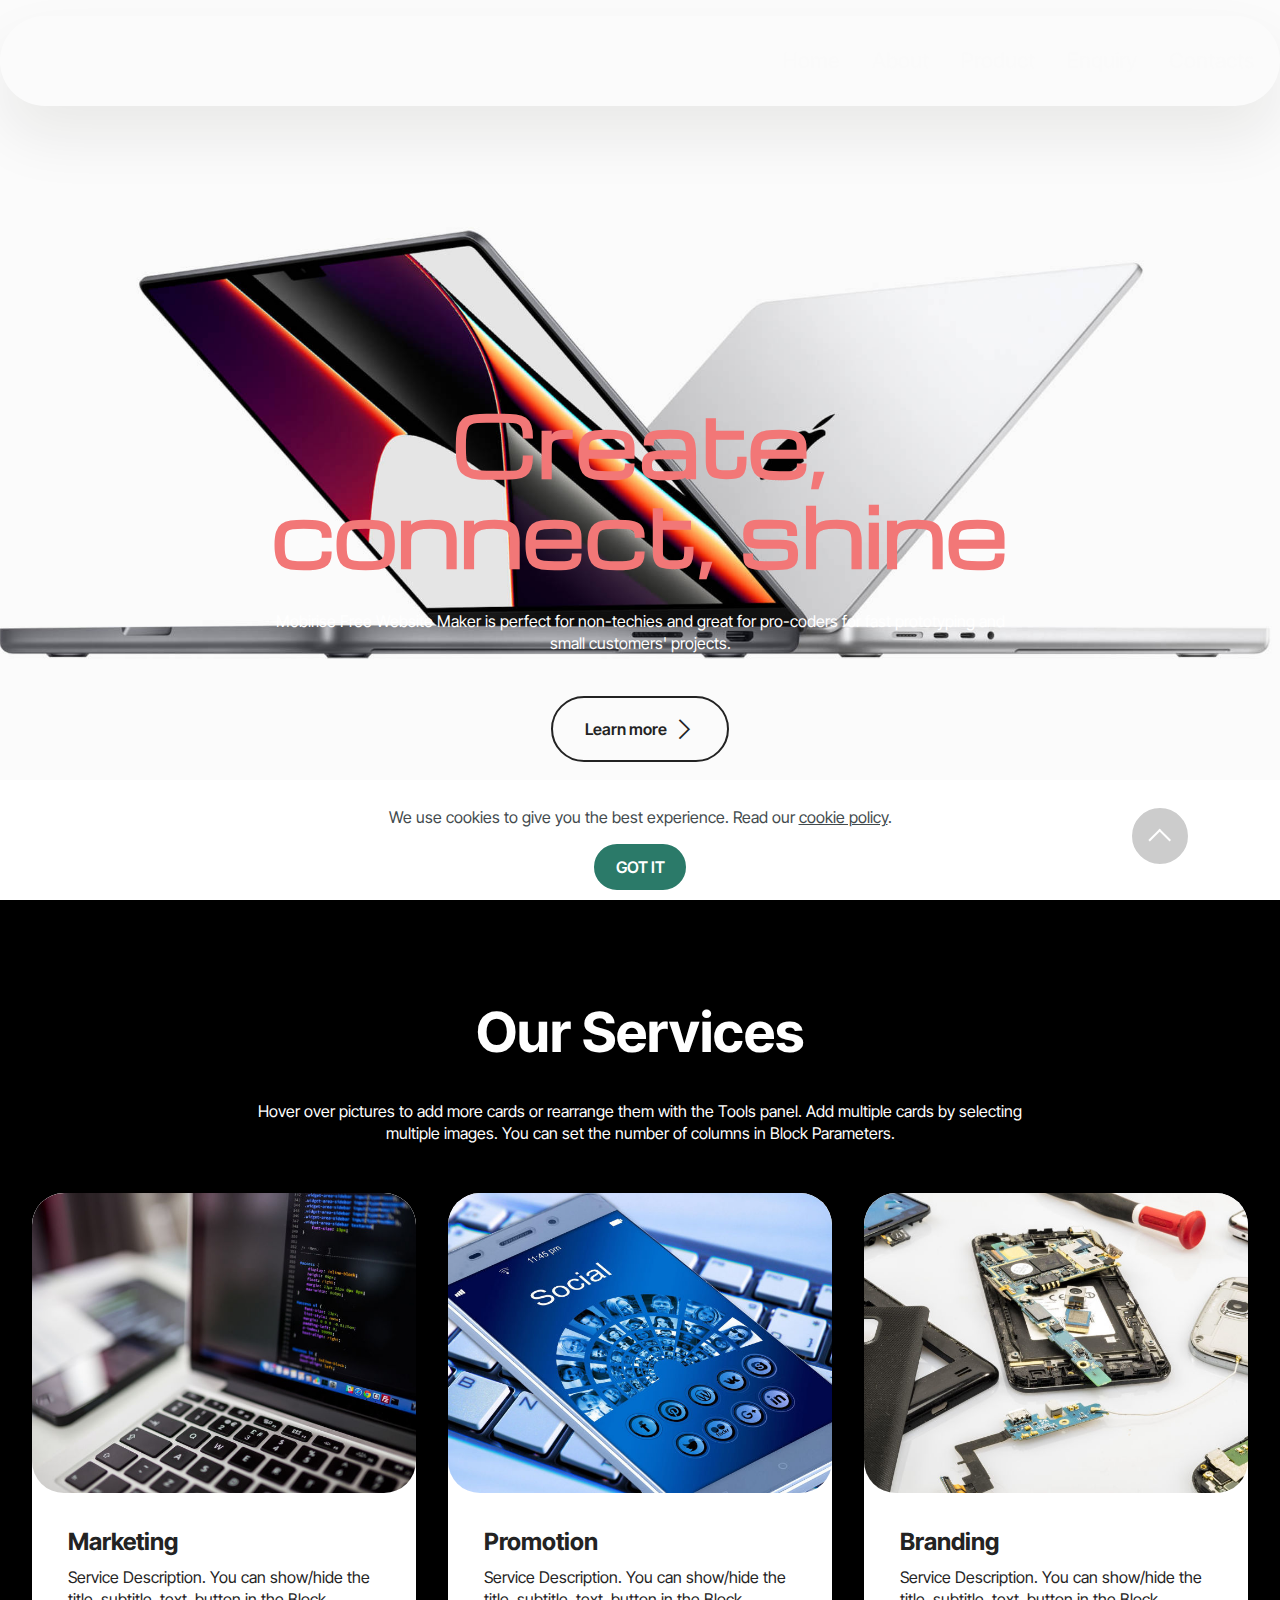
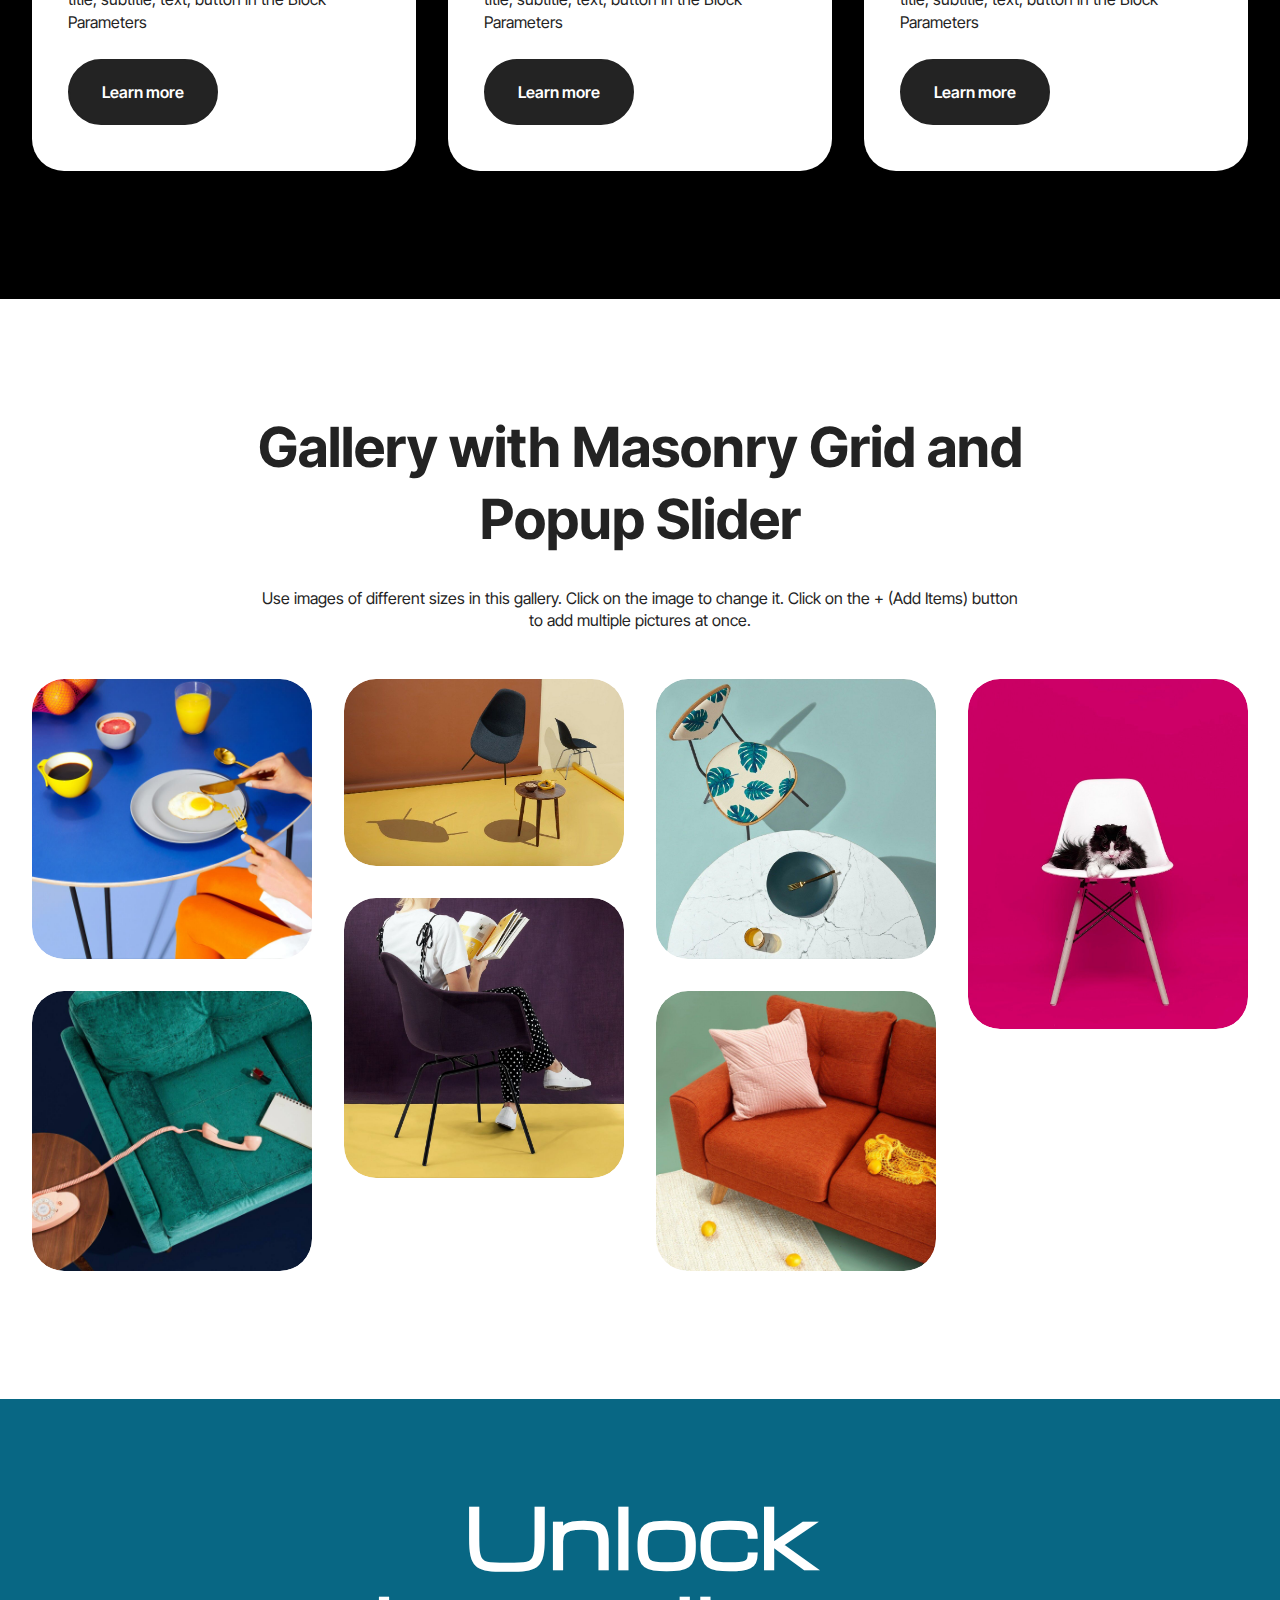
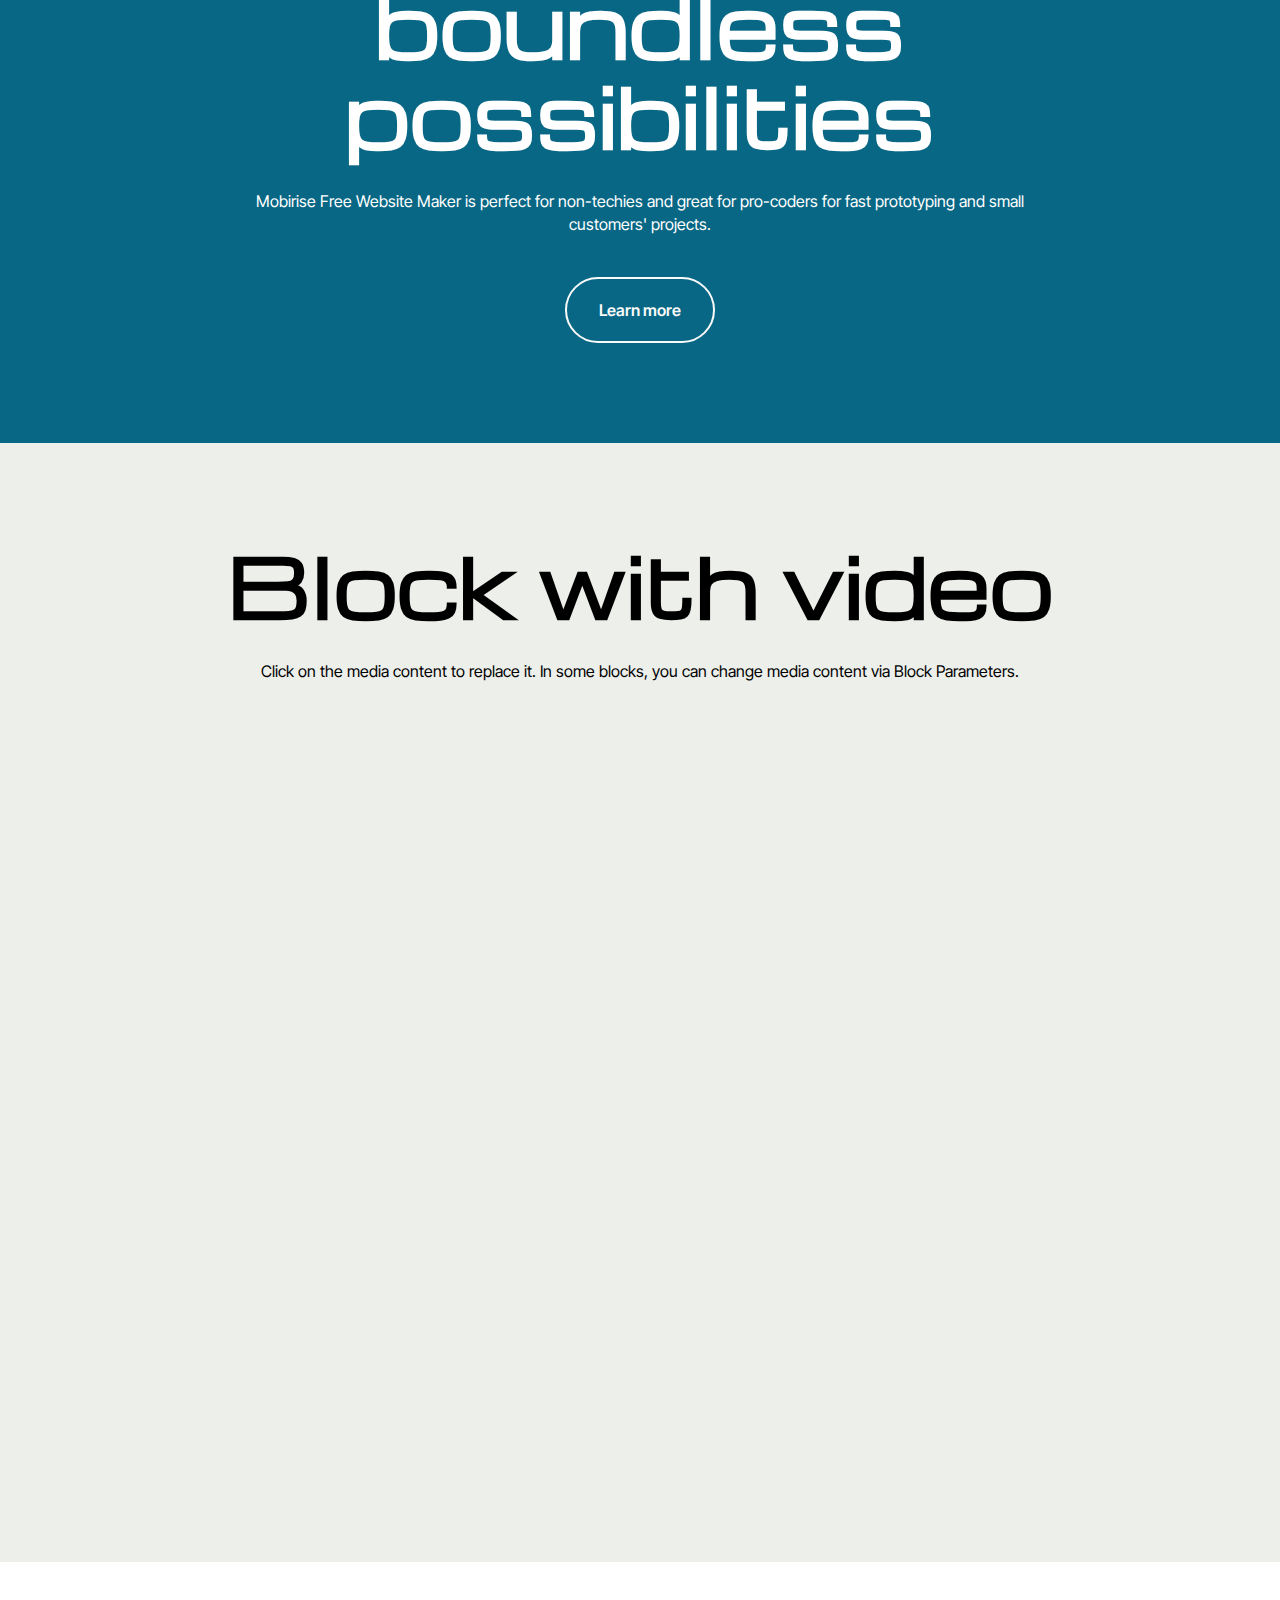
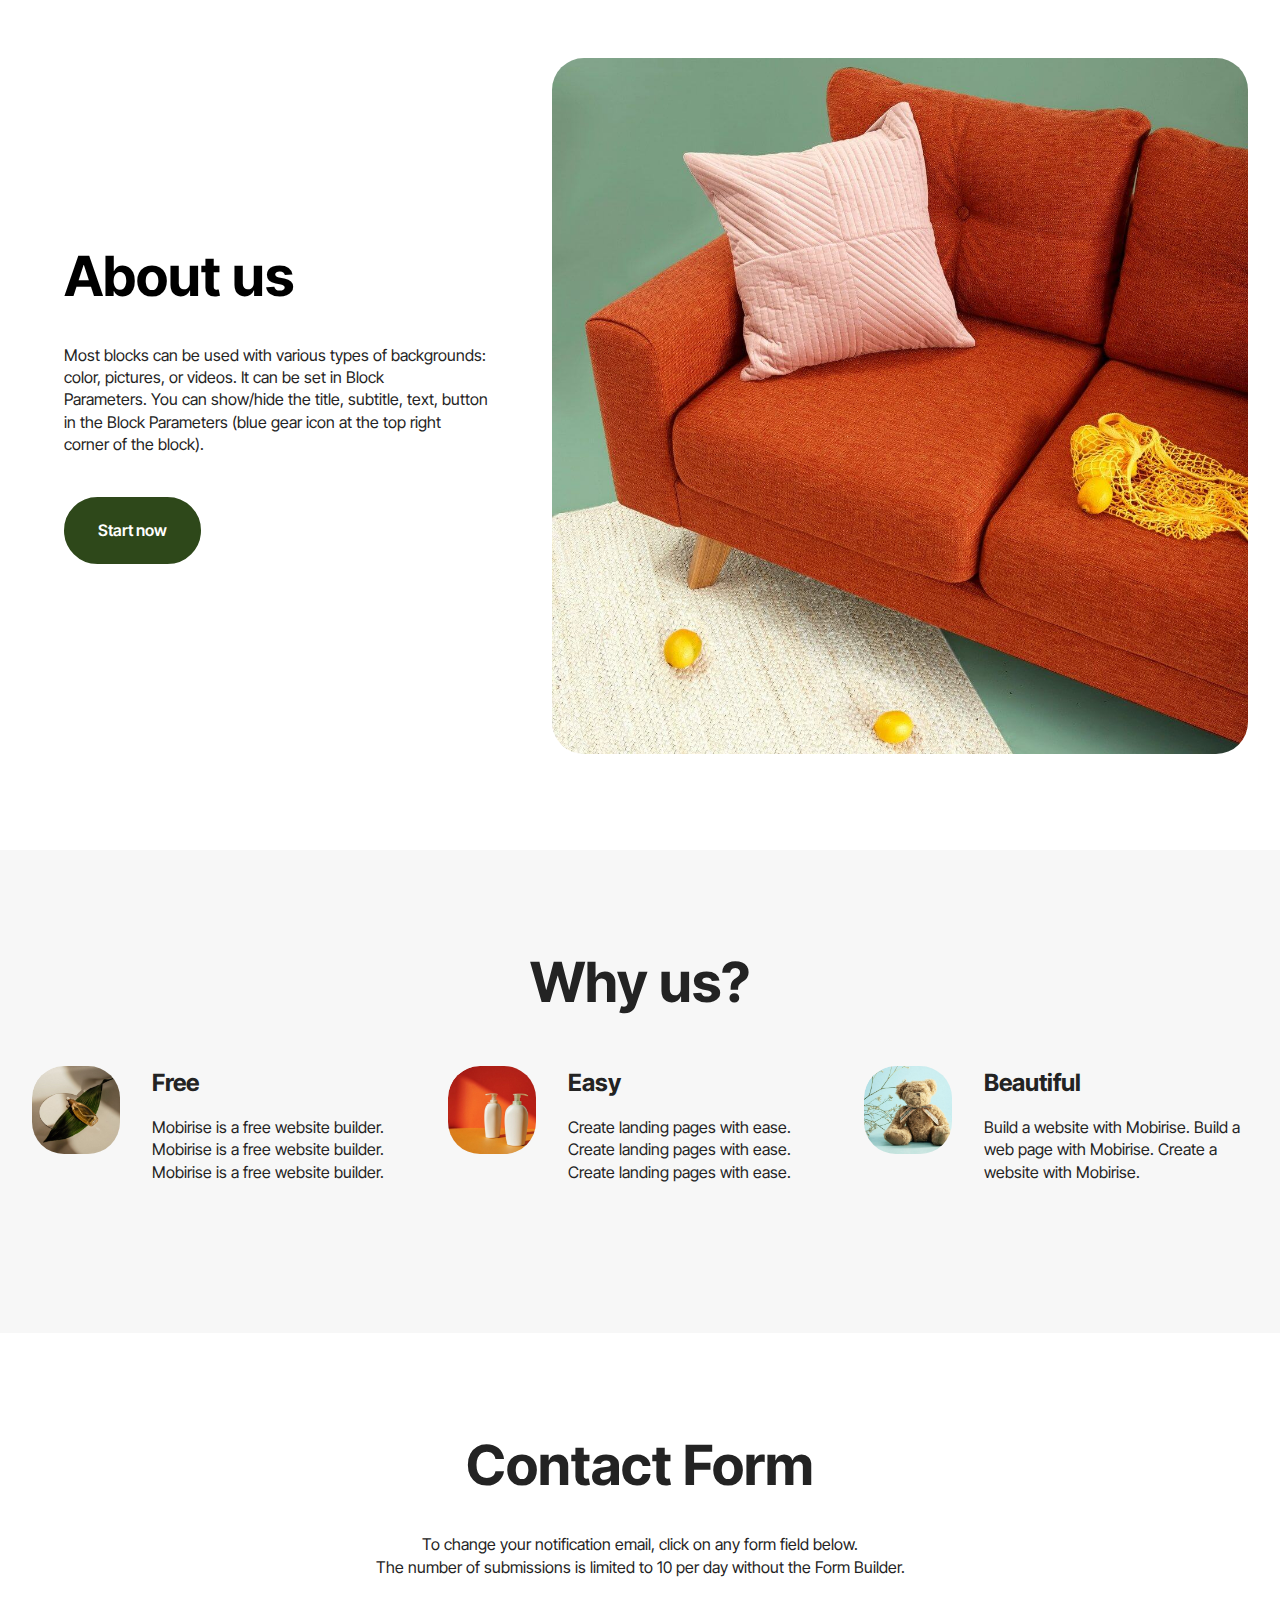
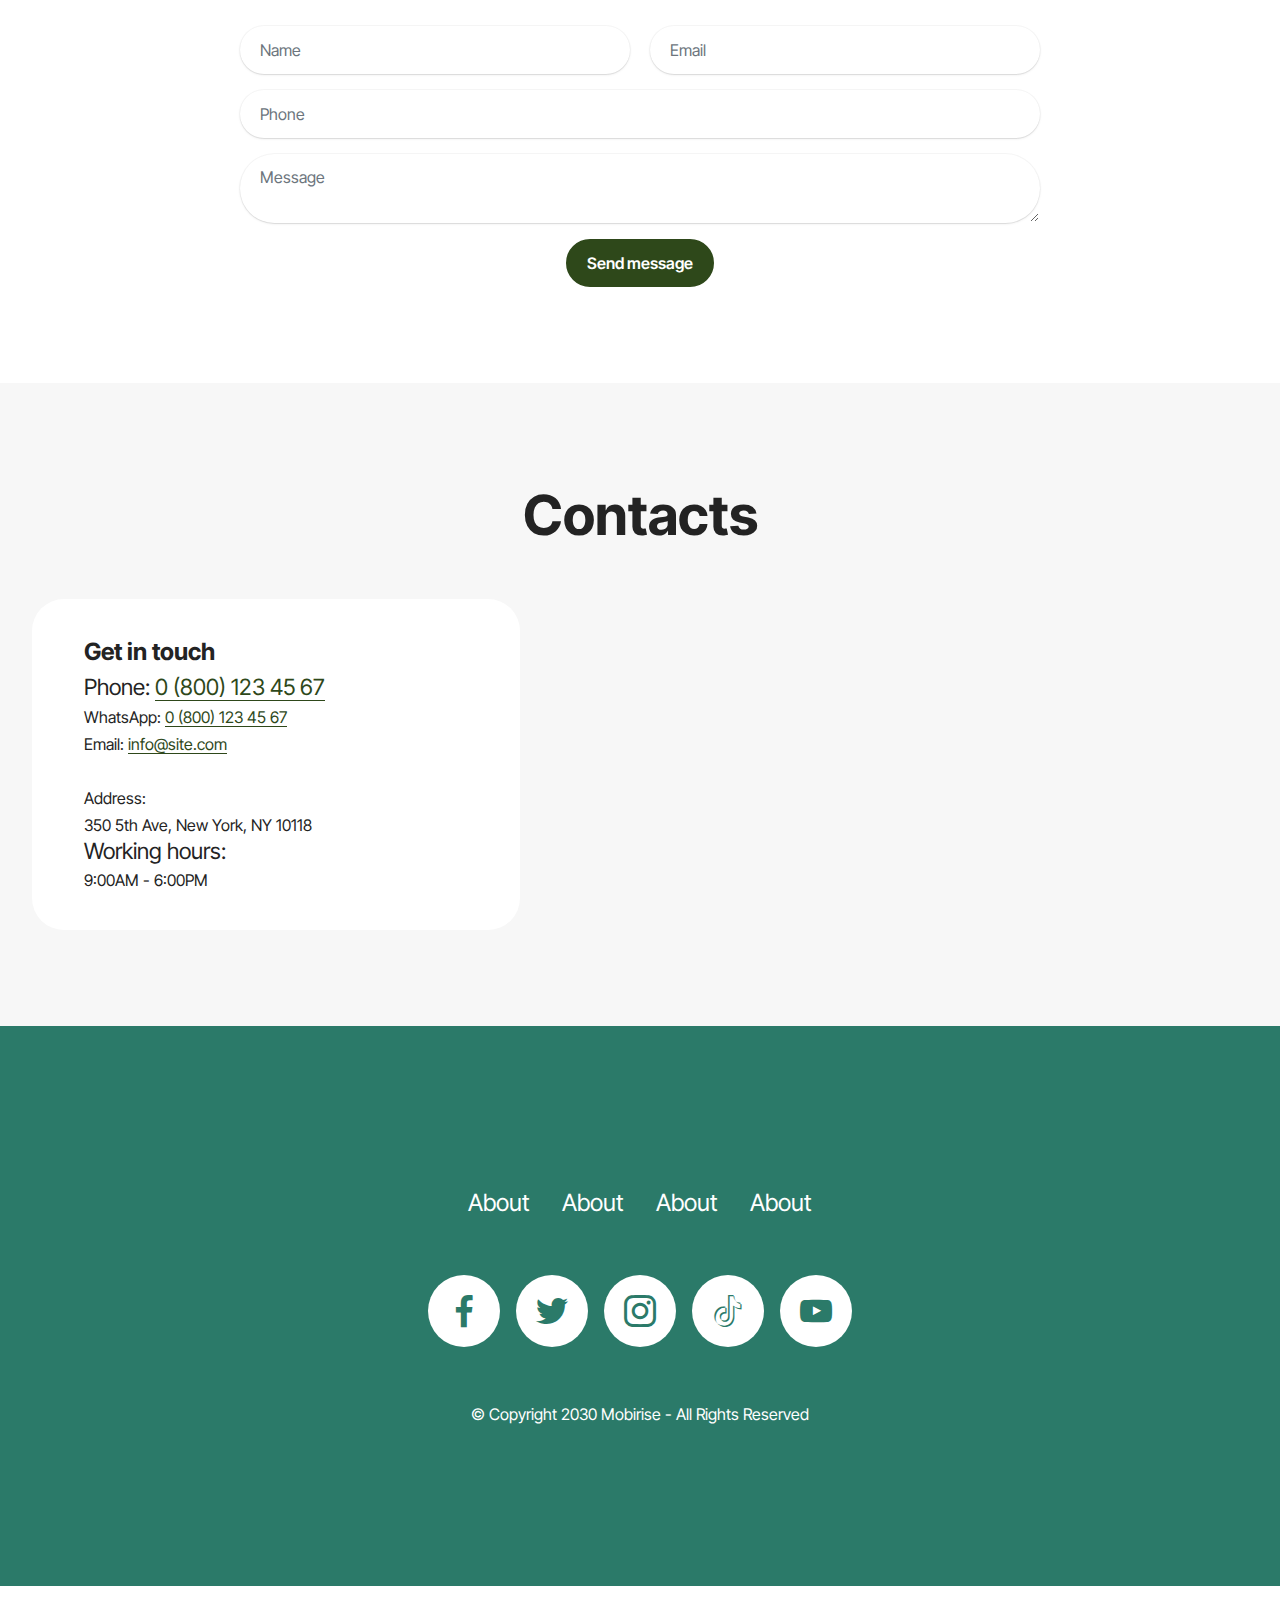
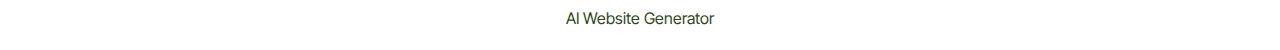
<file: index.html>
<!DOCTYPE html>
<html  >
<head>
  <!-- Site made with Mobirise Website Builder v6.0.6, https://mobirise.com -->
  <meta charset="UTF-8">
  <meta http-equiv="X-UA-Compatible" content="IE=edge">
  <meta name="generator" content="Mobirise v6.0.6, mobirise.com">
  <meta name="viewport" content="width=device-width, initial-scale=1, minimum-scale=1">
  <link rel="shortcut icon" href="assets/images/copilot-20250913-033624-128x128.png" type="image/x-icon">
  <meta name="description" content="Hi, I am Yannis, a freelancer web designer
anything you can contact me.">
  
  
  <title>Home - Yannis</title>
  <link rel="stylesheet" href="assets/web/assets/mobirise-icons2/mobirise2.css">
  <link rel="stylesheet" href="assets/bootstrap/css/bootstrap.min.css">
  <link rel="stylesheet" href="assets/bootstrap/css/bootstrap-grid.min.css">
  <link rel="stylesheet" href="assets/bootstrap/css/bootstrap-reboot.min.css">
  <link rel="stylesheet" href="assets/animatecss/animate.css">
  <link rel="stylesheet" href="assets/dropdown/css/style.css">
  <link rel="stylesheet" href="assets/socicon/css/styles.css">
  <link rel="stylesheet" href="assets/theme/css/style.css">
  <link rel="stylesheet" href="assets/gallery/style.css">
  <link rel="preload" href="https://fonts.googleapis.com/css?family=Michroma:400&display=swap" as="style" onload="this.onload=null;this.rel='stylesheet'">
  <noscript><link rel="stylesheet" href="https://fonts.googleapis.com/css?family=Michroma:400&display=swap"></noscript>
  <link rel="preload" href="https://fonts.googleapis.com/css?family=Inter+Tight:100,200,300,400,500,600,700,800,900,100i,200i,300i,400i,500i,600i,700i,800i,900i&display=swap" as="style" onload="this.onload=null;this.rel='stylesheet'">
  <noscript><link rel="stylesheet" href="https://fonts.googleapis.com/css?family=Inter+Tight:100,200,300,400,500,600,700,800,900,100i,200i,300i,400i,500i,600i,700i,800i,900i&display=swap"></noscript>
  <link rel="preload" as="style" href="assets/mobirise/css/mbr-additional.css?v=8aPiyo"><link rel="stylesheet" href="assets/mobirise/css/mbr-additional.css?v=8aPiyo" type="text/css">

  
  
  
</head>
<body>
  
  <section data-bs-version="5.1" class="menu menu2 cid-tJS6tZXiPa" once="menu" id="menu02-0">
	

	<nav class="navbar navbar-dropdown navbar-fixed-top navbar-expand-lg">
		<div class="container">
			<div class="navbar-brand">
				
				
			</div>
			<button class="navbar-toggler" type="button" data-toggle="collapse" data-bs-toggle="collapse" data-target="#navbarSupportedContent" data-bs-target="#navbarSupportedContent" aria-controls="navbarNavAltMarkup" aria-expanded="false" aria-label="Toggle navigation">
				<div class="hamburger">
					<span></span>
					<span></span>
					<span></span>
					<span></span>
				</div>
			</button>
			<div class="collapse navbar-collapse" id="navbarSupportedContent">
				<ul class="navbar-nav nav-dropdown nav-right navbar-nav-top-padding" data-app-modern-menu="true"><li class="nav-item">
						<a class="nav-link link text-white display-4" href="page2.html#top">Home</a>
					</li><li class="nav-item"><a class="nav-link link text-white display-4" href="index.html#header01-7">About</a></li><li class="nav-item">
						<a class="nav-link link text-white display-4" href="page1.html" aria-expanded="false">Product</a>
					</li>
					<li class="nav-item">
						<a class="nav-link link text-white display-4" href="index.html#contacts02-9">Enquiry</a>
					</li><li class="nav-item"><a class="nav-link link text-white display-4" href="index.html#contacts02-9">Contacts</a></li></ul>
				
				
			</div>
		</div>
	</nav>
</section>

<section data-bs-version="5.1" class="header09 startm5 cid-uWdSaaokxT mbr-fullscreen" id="header09-26">	
    
	
	
	<div class="container-fluid">
		<div class="row">
			<div class="content-wrap col-12 col-md-8">
				<h1 class="mbr-section-title mbr-fonts-style mbr-white mb-4 display-1">
					<strong>Create, connect, shine</strong>
				</h1>
				
				<p class="mbr-fonts-style mbr-text mbr-white mb-4 display-7">
					Mobirise Free Website Maker is perfect for non-techies and great for pro-coders for fast prototyping
					and small customers' projects.
				</p>
				<div class="mbr-section-btn"><a class="btn btn-black-outline display-7" href="https://mobiri.se"><span class="mobi-mbri mobi-mbri-arrow-next mbr-iconfont mbr-iconfont-btn"></span>
						Learn more
					</a></div>
			</div>
		</div>
	</div>
</section>

<section data-bs-version="5.1" class="features4 cid-tMlEXTHLbS" id="features04-w">
	
	
	<div class="container">
		<div class="row justify-content-center">
			<div class="col-12 content-head">
				<div class="mbr-section-head mb-5">
					<h4 class="mbr-section-title mbr-fonts-style align-center mb-0 display-2"><strong>Our Services</strong></h4>
					<h5 class="mbr-section-subtitle mbr-fonts-style align-center mb-0 mt-4 display-7">Hover over pictures to add more cards or rearrange them with the Tools panel. Add multiple cards by selecting multiple images. You can set the number of columns in Block Parameters.</h5>
					
				</div>
			</div>
		</div>
		<div class="row">
			<div class="item features-image col-12 col-md-6 col-lg-4">
				<div class="item-wrapper">
					<div class="item-img">
						<img src="assets/images/mbr-1-816x544.jpg" alt="Mobirise Website Builder">
					</div>
					<div class="item-content">
						<h5 class="item-title mbr-fonts-style display-5">
							<strong>Marketing</strong>
						</h5>
						
						<p class="mbr-text mbr-fonts-style display-7">
							Service Description. You can show/hide the title, subtitle, text, button in the Block Parameters
						</p>
						<div class="mbr-section-btn item-footer"><a href="" class="btn item-btn btn-black display-7">Learn more</a></div>
					</div>

				</div>
			</div>
			<div class="item features-image col-12 col-md-6 col-lg-4">
				<div class="item-wrapper">
					<div class="item-img">
						<img src="assets/images/mbr-816x544.jpg" alt="Mobirise Website Builder">
					</div>
					<div class="item-content">
						<h5 class="item-title mbr-fonts-style display-5">
							<strong>Promotion</strong>
						</h5>
						
						<p class="mbr-text mbr-fonts-style display-7">
							Service Description. You can show/hide the title, subtitle, text, button in the Block Parameters
						</p>
						<div class="mbr-section-btn item-footer"><a href="" class="btn item-btn btn-black display-7">Learn more</a></div>
					</div>
				</div>
			</div>
			<div class="item features-image col-12 col-md-6 col-lg-4">
				<div class="item-wrapper">
					<div class="item-img">
						<img src="assets/images/mbr-2-816x544.jpg" alt="Mobirise Website Builder">
					</div>
					<div class="item-content">
						<h5 class="item-title mbr-fonts-style display-5">
							<strong>Branding</strong>
						</h5>
						
						<p class="mbr-text mbr-fonts-style display-7">
							Service Description. You can show/hide the title, subtitle, text, button in the Block Parameters<br>
						</p>
						<div class="mbr-section-btn item-footer"><a href="" class="btn item-btn btn-black display-7">Learn more</a></div>
					</div>
				</div>
			</div>
		</div>
	</div>
</section>

<section data-bs-version="5.1" class="gallery1 mbr-gallery cid-tMlDYtQ5fF" id="gallery02-v">
    

    
    

    <div class="container-fluid">
        <div class="row justify-content-center">
            <div class="col-12 content-head">
                <div class="mbr-section-head mb-5">
                    <h3 class="mbr-section-title mbr-fonts-style align-center m-0 display-2"><strong>Gallery with Masonry Grid and Popup Slider</strong></h3>
                    <h4 class="mbr-section-subtitle mbr-fonts-style align-center mb-0 mt-4 display-7">Use images of different sizes in this gallery. Click on the image to change it. Click on the + (Add Items) button to add multiple pictures at once.</h4>
                </div>
            </div>
        </div>
        <div class="row mbr-gallery mbr-masonry" data-masonry="{&quot;percentPosition&quot;: true }">
            <div class="col-12 col-md-6 col-lg-3 item gallery-image">
                <div class="item-wrapper" data-toggle="modal" data-bs-toggle="modal" data-target="#uWE4NLwFS1-modal" data-bs-target="#uWE4NLwFS1-modal">
                    <img class="w-100" src="assets/images/gallery03.jpg" alt="Mobirise Website Builder" data-slide-to="0" data-bs-slide-to="0" data-target="#lb-uWE4NLwFS1" data-bs-target="#lb-uWE4NLwFS1">
                    <div class="icon-wrapper">
                        <span class="mobi-mbri mobi-mbri-search mbr-iconfont mbr-iconfont-btn"></span>
                    </div>
                </div>
                
            </div>
            <div class="col-12 col-md-6 col-lg-3 item gallery-image">
                <div class="item-wrapper" data-toggle="modal" data-bs-toggle="modal" data-target="#uWE4NLwFS1-modal" data-bs-target="#uWE4NLwFS1-modal">
                    <img class="w-100" src="assets/images/gallery13.jpg" alt="Mobirise Website Builder" data-slide-to="1" data-bs-slide-to="1" data-target="#lb-uWE4NLwFS1" data-bs-target="#lb-uWE4NLwFS1">
                    <div class="icon-wrapper">
                        <span class="mobi-mbri mobi-mbri-search mbr-iconfont mbr-iconfont-btn"></span>
                    </div>
                </div>
                
            </div>
            <div class="col-12 col-md-6 col-lg-3 item gallery-image">
                <div class="item-wrapper" data-toggle="modal" data-bs-toggle="modal" data-target="#uWE4NLwFS1-modal" data-bs-target="#uWE4NLwFS1-modal">
                    <img class="w-100" src="assets/images/gallery10.jpg" alt="Mobirise Website Builder" data-slide-to="2" data-bs-slide-to="2" data-target="#lb-uWE4NLwFS1" data-bs-target="#lb-uWE4NLwFS1">
                    <div class="icon-wrapper">
                        <span class="mobi-mbri mobi-mbri-search mbr-iconfont mbr-iconfont-btn"></span>
                    </div>
                </div>
                
            </div>
            <div class="col-12 col-md-6 col-lg-3 item gallery-image">
                <div class="item-wrapper" data-toggle="modal" data-bs-toggle="modal" data-target="#uWE4NLwFS1-modal" data-bs-target="#uWE4NLwFS1-modal">
                    <img class="w-100" src="assets/images/gallery08.jpg" alt="Mobirise Website Builder" data-slide-to="3" data-bs-slide-to="3" data-target="#lb-uWE4NLwFS1" data-bs-target="#lb-uWE4NLwFS1">
                    <div class="icon-wrapper">
                        <span class="mobi-mbri mobi-mbri-search mbr-iconfont mbr-iconfont-btn"></span>
                    </div>
                </div>
                
            </div>
            <div class="col-12 col-md-6 col-lg-3 item gallery-image">
                <div class="item-wrapper" data-toggle="modal" data-bs-toggle="modal" data-target="#uWE4NLwFS1-modal" data-bs-target="#uWE4NLwFS1-modal">
                    <img class="w-100" src="assets/images/gallery06.jpg" alt="Mobirise Website Builder" data-slide-to="4" data-bs-slide-to="4" data-target="#lb-uWE4NLwFS1" data-bs-target="#lb-uWE4NLwFS1">
                    <div class="icon-wrapper">
                        <span class="mobi-mbri mobi-mbri-search mbr-iconfont mbr-iconfont-btn"></span>
                    </div>
                </div>
                
            </div>
            <div class="col-12 col-md-6 col-lg-3 item gallery-image">
                <div class="item-wrapper" data-toggle="modal" data-bs-toggle="modal" data-target="#uWE4NLwFS1-modal" data-bs-target="#uWE4NLwFS1-modal">
                    <img class="w-100" src="assets/images/gallery02.jpg" alt="Mobirise Website Builder" data-slide-to="5" data-bs-slide-to="5" data-target="#lb-uWE4NLwFS1" data-bs-target="#lb-uWE4NLwFS1">
                    <div class="icon-wrapper">
                        <span class="mobi-mbri mobi-mbri-search mbr-iconfont mbr-iconfont-btn"></span>
                    </div>
                </div>
                
            </div>
            <div class="col-12 col-md-6 col-lg-3 item gallery-image">
                <div class="item-wrapper" data-toggle="modal" data-bs-toggle="modal" data-target="#uWE4NLwFS1-modal" data-bs-target="#uWE4NLwFS1-modal">
                    <img class="w-100" src="assets/images/gallery01.jpg" alt="Mobirise Website Builder" data-slide-to="6" data-bs-slide-to="6" data-target="#lb-uWE4NLwFS1" data-bs-target="#lb-uWE4NLwFS1">
                    <div class="icon-wrapper">
                        <span class="mobi-mbri mobi-mbri-search mbr-iconfont mbr-iconfont-btn"></span>
                    </div>
                </div>
                
            </div>
        </div>

        <div class="modal mbr-slider" tabindex="-1" role="dialog" aria-hidden="true" id="uWE4NLwFS1-modal">
            <div class="modal-dialog" role="document">
                <div class="modal-content">
                    <div class="modal-body">
                        <div class="carousel slide" id="lb-uWE4NLwFS1" data-interval="5000" data-bs-interval="5000">
                            <div class="carousel-inner">
                                <div class="carousel-item active">
                                    <img class="d-block w-100" src="assets/images/gallery03.jpg" alt="Mobirise Website Builder">
                                </div>
                                <div class="carousel-item">
                                    <img class="d-block w-100" src="assets/images/gallery13.jpg" alt="Mobirise Website Builder">
                                </div>
                                <div class="carousel-item">
                                    <img class="d-block w-100" src="assets/images/gallery10.jpg" alt="Mobirise Website Builder">
                                </div>
                                <div class="carousel-item">
                                    <img class="d-block w-100" src="assets/images/gallery08.jpg" alt="Mobirise Website Builder">
                                </div>
                                <div class="carousel-item">
                                    <img class="d-block w-100" src="assets/images/gallery06.jpg" alt="Mobirise Website Builder">
                                </div>
                                <div class="carousel-item">
                                    <img class="d-block w-100" src="assets/images/gallery02.jpg" alt="Mobirise Website Builder">
                                </div>
                                <div class="carousel-item">
                                    <img class="d-block w-100" src="assets/images/gallery01.jpg" alt="Mobirise Website Builder">
                                </div>
                            </div>
                            <ol class="carousel-indicators">
                                <li data-slide-to="0" data-bs-slide-to="0" class="active" data-target="#lb-uWE4NLwFS1" data-bs-target="#lb-uWE4NLwFS1"></li>
                                <li data-slide-to="1" data-bs-slide-to="1" data-target="#lb-uWE4NLwFS1" data-bs-target="#lb-uWE4NLwFS1"></li>
                                <li data-slide-to="2" data-bs-slide-to="2" data-target="#lb-uWE4NLwFS1" data-bs-target="#lb-uWE4NLwFS1"></li>
                                <li data-slide-to="3" data-bs-slide-to="3" data-target="#lb-uWE4NLwFS1" data-bs-target="#lb-uWE4NLwFS1"></li>
                                <li data-slide-to="4" data-bs-slide-to="4" data-target="#lb-uWE4NLwFS1" data-bs-target="#lb-uWE4NLwFS1"></li>
                                <li data-slide-to="5" data-bs-slide-to="5" data-target="#lb-uWE4NLwFS1" data-bs-target="#lb-uWE4NLwFS1"></li>
                                <li data-slide-to="6" data-bs-slide-to="6" data-target="#lb-uWE4NLwFS1" data-bs-target="#lb-uWE4NLwFS1"></li>
                            </ol>
                            <a role="button" href="" class="close" data-dismiss="modal" data-bs-dismiss="modal" aria-label="Close">
                            </a>
                            <a class="carousel-control-prev carousel-control" role="button" data-slide="prev" data-bs-slide="prev" href="#lb-uWE4NLwFS1">
                                <span class="mobi-mbri mobi-mbri-arrow-prev" aria-hidden="true"></span>
                                <span class="sr-only visually-hidden">Previous</span>
                            </a>
                            <a class="carousel-control-next carousel-control" role="button" data-slide="next" data-bs-slide="next" href="#lb-uWE4NLwFS1">
                                <span class="mobi-mbri mobi-mbri-arrow-next" aria-hidden="true"></span>
                                <span class="sr-only visually-hidden">Next</span>
                            </a>
                        </div>
                    </div>
                </div>
            </div>
        </div>
    </div>
</section>

<section data-bs-version="5.1" class="header09 cid-tLAX5BnXkJ" id="header09-q">
	
	
	<div class="container">
		<div class="row">
			<div class="content-wrap col-12 col-md-8">
				<h1 class="mbr-section-title mbr-fonts-style mbr-white mb-4 display-1"><strong>Unlock boundless possibilities</strong></h1>
				
				<p class="mbr-fonts-style mbr-text mbr-white mb-4 display-7">
					Mobirise Free Website Maker is perfect for non-techies and great for pro-coders for fast prototyping and small customers' projects.
				</p>
				<div class="mbr-section-btn"><a class="btn btn-white-outline display-7" href="https://mobiri.se">Learn more</a></div>
			</div>
		</div>
	</div>
</section>

<section data-bs-version="5.1" class="header7 cid-tLeaLmEeFr" id="header07-h">
  

  
  
  
  <div class="align-center container">
    <div class="row justify-content-center">
      <div class="col-md-12 col-lg-9 mb-5">
        <h1 class="mbr-section-title mbr-fonts-style display-1"><strong>Block with video</strong>
        </h1>
        <p class="mbr-text mbr-fonts-style mt-4 display-7">
          Click on the media content to replace it. In some blocks, you can change media content via Block Parameters.
        </p>
        
      </div>
    </div>

    <div class="row justify-content-center">
      <div class="mbr-figure col-12 col-md-12"><iframe class="mbr-embedded-video" src="https://www.youtube.com/embed/sGpPgQeEyOc?rel=0&amp;amp;mute=1&amp;showinfo=0&amp;autoplay=1&amp;loop=1&amp;playlist=sGpPgQeEyOc" width="1280" height="720" frameborder="0" allowfullscreen></iframe></div>
    </div>
  </div>
</section>

<section data-bs-version="5.1" class="header1 cid-tJS9vXDdRK" id="header01-7">
	

	
	

	<div class="container">
		<div class="row justify-content-center">
			<div class="col-12 col-md-12 col-lg-7 image-wrapper">
				<img class="w-100" src="assets/images/gallery01.jpg" alt="Mobirise Website Builder">
			</div>
			<div class="col-12 col-lg col-md-12">
				<div class="text-wrapper align-left">
					<h1 class="mbr-section-title mbr-fonts-style mb-4 display-2"><strong>About us</strong></h1>
					<p class="mbr-text mbr-fonts-style mb-4 display-7">
						Most blocks can be used with various types of backgrounds: color, pictures, or videos. It can be set in Block Parameters.&nbsp;You can show/hide the title, subtitle, text, button in the Block Parameters (blue gear icon at the top right corner of the block).&nbsp;</p>
					<div class="mbr-section-btn mt-3"><a class="btn btn-primary display-7" href="https://mobiri.se">Start now</a></div>
				</div>
			</div>
		</div>
	</div>
</section>

<section data-bs-version="5.1" class="features15 cid-tLek7gQhG7" id="features015-m">
	

	
	
	<div class="container">
		<div class="mbr-section-head mb-5">
			<h4 class="mbr-section-title mbr-fonts-style align-center mb-0 display-2">
			  <strong>Why us?</strong></h4>
			
		  </div>
		<div class="row justify-content-center">
			<div class="item features-without-image col-12 col-lg-4">
				<div class="item-wrapper">
					<div class="img-wrapper">
						<img src="assets/images/shop1.jpg" alt="Mobirise Website Builder">
					</div>
					<div class="card-box">
						<h4 class="card-title mbr-fonts-style mb-3 display-5">
							<strong>Free</strong></h4>
						<h5 class="card-text mbr-fonts-style display-7">
							Mobirise is a free website builder. Mobirise is a free website builder. Mobirise is a free website builder.</h5>
					</div>
				</div>
			</div>
			<div class="item features-without-image col-12 col-lg-4">
				<div class="item-wrapper">
					<div class="img-wrapper">
						<img src="assets/images/shop2.jpg" alt="Mobirise Website Builder">
					</div>
					<div class="card-box">
						<h4 class="card-title mbr-fonts-style mb-3 display-5">
							<strong>Easy</strong></h4>
						<h5 class="card-text mbr-fonts-style display-7">
							Create landing pages with ease. Create landing pages with ease. Create landing pages with ease.<br><br></h5>
					</div>
				</div>
			</div>
			<div class="item features-without-image col-12 col-lg-4">
				<div class="item-wrapper">
					<div class="img-wrapper">
						<img src="assets/images/shop3.jpg" alt="Mobirise Website Builder">
					</div>
					<div class="card-box">
						<h4 class="card-title mbr-fonts-style mb-3 display-5">
							<strong>Beautiful</strong></h4>
						<h5 class="card-text mbr-fonts-style display-7">
							Build a website with Mobirise. Build a web page with Mobirise. Create a website with Mobirise.</h5>
					</div>
				</div>
			</div>
		</div>
	</div>
</section>

<section data-bs-version="5.1" class="form5 cid-tJS9pBcTSa" id="form02-6">
    
    
    <div class="container">
        <div class="mbr-section-head mb-5">
            <h3 class="mbr-section-title mbr-fonts-style align-center mb-0 display-2">
                <strong>Contact Form</strong></h3>
            <h4 class="mbr-section-subtitle mbr-fonts-style align-center mb-0 mt-4 display-7">To change your notification email, click on any form field below.
<div>The number of submissions is limited to 10 per day without the Form Builder.</div></h4>
        </div>
        <div class="row justify-content-center mt-4">
            <div class="col-lg-8 mx-auto mbr-form" data-form-type="formoid">
                <form action="https://mobirise.eu/" method="POST" class="mbr-form form-with-styler" data-form-title="Form Name"><input type="hidden" name="email" data-form-email="true" value="QFB2wYv2uAQApRxjJ8tPSuXs2Itsqj5gMflI9BVHIk1VuxwFlxIYtGomBR8a0KsvD7EvfjXpnY+CZ1rhdXsN9Tnrm50llWtosyueR7K7qld8y5zZv6/HXSOMCKvomekA">
                    <div class="row">
                        <div hidden="hidden" data-form-alert="" class="alert alert-success col-12">Thanks for filling out the form!</div>
                        <div hidden="hidden" data-form-alert-danger="" class="alert alert-danger col-12">
                            Oops...! some problem!
                        </div>
                    </div>
                    <div class="dragArea row">
                        <div class="col-md col-sm-12 form-group mb-3" data-for="name">
                            <input type="text" name="name" placeholder="Name" data-form-field="name" class="form-control" value="" id="name-form02-6">
                        </div>
                        <div class="col-md col-sm-12 form-group mb-3" data-for="email">
                            <input type="email" name="email" placeholder="Email" data-form-field="email" class="form-control" value="" id="email-form02-6">
                        </div>
                        <div class="col-12 form-group mb-3" data-for="phone">
                            <input type="tel" name="phone" placeholder="Phone" data-form-field="phone" class="form-control" value="" id="phone-form02-6">
                        </div>
                        <div class="col-12 form-group mb-3" data-for="textarea">
                            <textarea name="textarea" placeholder="Message" data-form-field="textarea" class="form-control" id="textarea-form02-6"></textarea>
                        </div>
                        <div class="col-lg-12 col-md-12 col-sm-12 align-center mbr-section-btn">
                            <button type="submit" class="btn btn-primary display-7">Send message</button>
                        </div>
                    </div>
                </form>
            </div>
        </div>
    </div>
</section>

<section data-bs-version="5.1" class="contacts2 map1 cid-tLdYHD757A" id="contacts02-9">

    

    
    <div class="container">
        <div class="mbr-section-head mb-5">
            <h3 class="mbr-section-title mbr-fonts-style align-center mb-0 display-2">
                <strong>Contacts</strong>
            </h3>
            
        </div>
        <div class="row justify-content-center mt-4">
            <div class="card col-12 col-md-5">
                <div class="card-wrapper">
                    <div class="text-wrapper">
                        <h5 class="cardTitle mbr-fonts-style mb-2 display-5">
                        <strong>Get in touch</strong></h5>
                    <ul class="list mbr-fonts-style display-7">
                        <li class="mbr-text item-wrap"><span style="font-size: 1.4rem;">Phone: </span><a href="tel:+12345678910" class="text-primary" style="font-size: 1.4rem;">0 (800) 123 45 67</a><br></li>
                        <li class="mbr-text item-wrap">WhatsApp: <a href="https://wa.me/12345678910" class="text-primary">0 (800) 123 45 67</a></li>
                        <li class="mbr-text item-wrap">Email: <a href="mailto:info@site.com" class="text-primary">info@site.com</a></li><li class="mbr-text item-wrap"><br></li>
                        <li class="mbr-text item-wrap">Address: </li><li class="mbr-text item-wrap">350 5th Ave, New York, NY 10118</li><li class="mbr-text item-wrap"><span style="font-size: 1.4rem;">Working hours:</span><br></li><li class="mbr-text item-wrap">9:00AM - 6:00PM</li>
                    </ul>
                    </div>
                </div>
            </div>
            <div class="map-wrapper col-12 col-md-7">
                <div class="google-map"><iframe frameborder="0" style="border:0" src="https://www.google.com/maps/embed?pb=!1m14!1m8!1m3!1d6045.3003145248895!2d-73.9884657!3d40.7477229!3m2!1i1024!2i768!4f13.1!3m3!1m2!1s0x89c259a9ac1f1b85%3A0x7e33d1c0e7af3be4!2zMzUwIDV0aCBBdmUsIE5ldyBZb3JrLCBOWSAxMDExOCwg0KHQqNCQ!5e0!3m2!1sru!2sru!4v1689597362021!5m2!1sen!2sen" allowfullscreen=""></iframe></div>
            </div>
        </div>
    </div>
</section>

<section data-bs-version="5.1" class="footer1 programm5 cid-tJS9NNcTLZ" once="footers" id="footer03-8">

        

    

    <div class="container">
        <div class="row">

            <div class="row-links mb-4">
                <ul class="header-menu">
                  
                  
                  
                  
                <li class="header-menu-item mbr-fonts-style display-5"><a href="index.html#header01-7" class="text-danger">About</a></li><li class="header-menu-item mbr-fonts-style display-5"><a href="index.html#header01-7" class="text-danger">About</a></li><li class="header-menu-item mbr-fonts-style display-5"><a href="index.html#header01-7" class="text-danger">About</a></li><li class="header-menu-item mbr-fonts-style display-5"><a href="index.html#header01-7" class="text-danger">About</a></li></ul>
              </div>

            <div class="col-12">
                <div class="social-row">
                    <div class="soc-item">
                        <a href="https://mobiri.se/" target="_blank">
                            <span class="mbr-iconfont socicon socicon-facebook display-7"></span>
                        </a>
                    </div>
                    <div class="soc-item">
                        <a href="https://mobiri.se/" target="_blank">
                            <span class="mbr-iconfont socicon-twitter socicon"></span>
                        </a>
                    </div>
                    <div class="soc-item">
                        <a href="https://mobiri.se/" target="_blank">
                            <span class="mbr-iconfont socicon-instagram socicon"></span>
                        </a>
                    </div>
                    <div class="soc-item">
                        <a href="https://mobiri.se/" target="_blank">
                            <span class="mbr-iconfont socicon-tiktok socicon"></span>
                        </a>
                    </div>
                    <div class="soc-item">
                        <a href="https://mobiri.se/" target="_blank">
                            <span class="mbr-iconfont socicon-youtube socicon"></span>
                        </a>
                    </div>
                </div>
            </div>
            <div class="col-12 mt-5">
                <p class="mbr-fonts-style copyright display-7">
                    © Copyright 2030 Mobirise - All Rights Reserved
                </p>
            </div>
        </div>
    </div>
</section><section class="display-7" style="padding: 0;align-items: center;justify-content: center;flex-wrap: wrap;    align-content: center;display: flex;position: relative;height: 4rem;"><a href="https://mobiri.se/4191519" style="flex: 1 1;height: 4rem;position: absolute;width: 100%;z-index: 1;"><img alt="" style="height: 4rem;" src="[data-uri]"></a><p style="margin: 0;text-align: center;" class="display-7">&#8204;</p><a style="z-index:1" href="https://mobirise.com/builder/ai-website-generator.html">AI Website Generator</a></section><script src="assets/bootstrap/js/bootstrap.bundle.min.js"></script>  <script src="assets/web/assets/cookies-alert-plugin/cookies-alert-core.js"></script>  <script src="assets/web/assets/cookies-alert-plugin/cookies-alert-script.js"></script>  <script src="assets/smoothscroll/smooth-scroll.js"></script>  <script src="assets/ytplayer/index.js"></script>  <script src="assets/dropdown/js/navbar-dropdown.js"></script>  <script src="assets/masonry/masonry.pkgd.min.js"></script>  <script src="assets/imagesloaded/imagesloaded.pkgd.min.js"></script>  <script src="assets/theme/js/script.js"></script>  <script src="assets/gallery/player.min.js"></script>  <script src="assets/gallery/script.js"></script>  <script src="assets/formoid/formoid.min.js"></script>  
  
  
<input name="cookieData" type="hidden" data-cookie-cookiesAlertType='false' data-cookie-customDialogSelector='null' data-cookie-colorText='#424a4d' data-cookie-colorBg='rgb(255, 255, 255)' data-cookie-opacityOverlay='0' data-cookie-bgOpacity='100' data-cookie-textButton='GOT IT' data-cookie-rejectText='REJECT' data-cookie-colorButton='#2b7a69' data-cookie-rejectColor='#ffffff' data-cookie-colorLink='#424a4d' data-cookie-underlineLink='true' data-cookie-text="We use cookies to give you the best experience. Read our <a href='privacy.html'>cookie policy</a>.">
   <div id="scrollToTop" class="scrollToTop mbr-arrow-up"><a style="text-align: center;"><i class="mbr-arrow-up-icon mbr-arrow-up-icon-cm cm-icon cm-icon-smallarrow-up"></i></a></div>
    <input name="animation" type="hidden">
  </body>
</html>
</file>
<file: assets/web/assets/mobirise-icons2/mobirise2.css>
@font-face {
  font-family: 'Moririse2';
  font-display: swap;
  src:  url('mobirise2.eot?f2bix4');
  src:  url('mobirise2.eot?f2bix4#iefix') format('embedded-opentype'),
    url('mobirise2.ttf?f2bix4') format('truetype'),
    url('mobirise2.woff?f2bix4') format('woff'),
    url('mobirise2.svg?f2bix4#mobirise2') format('svg');
  font-weight: normal;
  font-style: normal;
}

[class^="mobi-"], [class*=" mobi-"] {
  /* use !important to prevent issues with browser extensions that change fonts */
  font-family: 'Moririse2' !important;
  speak: none;
  font-style: normal;
  font-weight: normal;
  font-variant: normal;
  text-transform: none;
  line-height: 1;

  /* Better Font Rendering =========== */
  -webkit-font-smoothing: antialiased;
  -moz-osx-font-smoothing: grayscale;
}

.mobi-mbri-add-submenu:before {
  content: "\e900";
}
.mobi-mbri-alert:before {
  content: "\e901";
}
.mobi-mbri-align-center:before {
  content: "\e902";
}
.mobi-mbri-align-justify:before {
  content: "\e903";
}
.mobi-mbri-align-left:before {
  content: "\e904";
}
.mobi-mbri-align-right:before {
  content: "\e905";
}
.mobi-mbri-android:before {
  content: "\e906";
}
.mobi-mbri-apple:before {
  content: "\e907";
}
.mobi-mbri-arrow-down:before {
  content: "\e908";
}
.mobi-mbri-arrow-next:before {
  content: "\e909";
}
.mobi-mbri-arrow-prev:before {
  content: "\e90a";
}
.mobi-mbri-arrow-up:before {
  content: "\e90b";
}
.mobi-mbri-bold:before {
  content: "\e90c";
}
.mobi-mbri-bookmark:before {
  content: "\e90d";
}
.mobi-mbri-bootstrap:before {
  content: "\e90e";
}
.mobi-mbri-briefcase:before {
  content: "\e90f";
}
.mobi-mbri-browse:before {
  content: "\e910";
}
.mobi-mbri-bulleted-list:before {
  content: "\e911";
}
.mobi-mbri-calendar:before {
  content: "\e912";
}
.mobi-mbri-camera:before {
  content: "\e913";
}
.mobi-mbri-cart-add:before {
  content: "\e914";
}
.mobi-mbri-cart-full:before {
  content: "\e915";
}
.mobi-mbri-cash:before {
  content: "\e916";
}
.mobi-mbri-change-style:before {
  content: "\e917";
}
.mobi-mbri-chat:before {
  content: "\e918";
}
.mobi-mbri-clock:before {
  content: "\e919";
}
.mobi-mbri-close:before {
  content: "\e91a";
}
.mobi-mbri-cloud:before {
  content: "\e91b";
}
.mobi-mbri-code:before {
  content: "\e91c";
}
.mobi-mbri-contact-form:before {
  content: "\e91d";
}
.mobi-mbri-credit-card:before {
  content: "\e91e";
}
.mobi-mbri-cursor-click:before {
  content: "\e91f";
}
.mobi-mbri-cust-feedback:before {
  content: "\e920";
}
.mobi-mbri-database:before {
  content: "\e921";
}
.mobi-mbri-delivery:before {
  content: "\e922";
}
.mobi-mbri-desktop:before {
  content: "\e923";
}
.mobi-mbri-devices:before {
  content: "\e924";
}
.mobi-mbri-down:before {
  content: "\e925";
}
.mobi-mbri-download-2:before {
  content: "\e926";
}
.mobi-mbri-download:before {
  content: "\e927";
}
.mobi-mbri-drag-n-drop-2:before {
  content: "\e928";
}
.mobi-mbri-drag-n-drop:before {
  content: "\e929";
}
.mobi-mbri-edit-2:before {
  content: "\e92a";
}
.mobi-mbri-edit:before {
  content: "\e92b";
}
.mobi-mbri-error:before {
  content: "\e92c";
}
.mobi-mbri-extension:before {
  content: "\e92d";
}
.mobi-mbri-features:before {
  content: "\e92e";
}
.mobi-mbri-file:before {
  content: "\e92f";
}
.mobi-mbri-flag:before {
  content: "\e930";
}
.mobi-mbri-folder:before {
  content: "\e931";
}
.mobi-mbri-gift:before {
  content: "\e932";
}
.mobi-mbri-github:before {
  content: "\e933";
}
.mobi-mbri-globe-2:before {
  content: "\e934";
}
.mobi-mbri-globe:before {
  content: "\e935";
}
.mobi-mbri-growing-chart:before {
  content: "\e936";
}
.mobi-mbri-hearth:before {
  content: "\e937";
}
.mobi-mbri-help:before {
  content: "\e938";
}
.mobi-mbri-home:before {
  content: "\e939";
}
.mobi-mbri-hot-cup:before {
  content: "\e93a";
}
.mobi-mbri-idea:before {
  content: "\e93b";
}
.mobi-mbri-image-gallery:before {
  content: "\e93c";
}
.mobi-mbri-image-slider:before {
  content: "\e93d";
}
.mobi-mbri-info:before {
  content: "\e93e";
}
.mobi-mbri-italic:before {
  content: "\e93f";
}
.mobi-mbri-key:before {
  content: "\e940";
}
.mobi-mbri-laptop:before {
  content: "\e941";
}
.mobi-mbri-layers:before {
  content: "\e942";
}
.mobi-mbri-left-right:before {
  content: "\e943";
}
.mobi-mbri-left:before {
  content: "\e944";
}
.mobi-mbri-letter:before {
  content: "\e945";
}
.mobi-mbri-like:before {
  content: "\e946";
}
.mobi-mbri-link:before {
  content: "\e947";
}
.mobi-mbri-lock:before {
  content: "\e948";
}
.mobi-mbri-login:before {
  content: "\e949";
}
.mobi-mbri-logout:before {
  content: "\e94a";
}
.mobi-mbri-magic-stick:before {
  content: "\e94b";
}
.mobi-mbri-map-pin:before {
  content: "\e94c";
}
.mobi-mbri-menu:before {
  content: "\e94d";
}
.mobi-mbri-mobile-2:before {
  content: "\e94e";
}
.mobi-mbri-mobile-horizontal:before {
  content: "\e94f";
}
.mobi-mbri-mobile:before {
  content: "\e950";
}
.mobi-mbri-mobirise:before {
  content: "\e951";
}
.mobi-mbri-more-horizontal:before {
  content: "\e952";
}
.mobi-mbri-more-vertical:before {
  content: "\e953";
}
.mobi-mbri-music:before {
  content: "\e954";
}
.mobi-mbri-new-file:before {
  content: "\e955";
}
.mobi-mbri-numbered-list:before {
  content: "\e956";
}
.mobi-mbri-opened-folder:before {
  content: "\e957";
}
.mobi-mbri-pages:before {
  content: "\e958";
}
.mobi-mbri-paper-plane:before {
  content: "\e959";
}
.mobi-mbri-paperclip:before {
  content: "\e95a";
}
.mobi-mbri-phone:before {
  content: "\e95b";
}
.mobi-mbri-photo:before {
  content: "\e95c";
}
.mobi-mbri-photos:before {
  content: "\e95d";
}
.mobi-mbri-pin:before {
  content: "\e95e";
}
.mobi-mbri-play:before {
  content: "\e95f";
}
.mobi-mbri-plus:before {
  content: "\e960";
}
.mobi-mbri-preview:before {
  content: "\e961";
}
.mobi-mbri-print:before {
  content: "\e962";
}
.mobi-mbri-protect:before {
  content: "\e963";
}
.mobi-mbri-question:before {
  content: "\e964";
}
.mobi-mbri-quote-left:before {
  content: "\e965";
}
.mobi-mbri-quote-right:before {
  content: "\e966";
}
.mobi-mbri-redo:before {
  content: "\e967";
}
.mobi-mbri-refresh:before {
  content: "\e968";
}
.mobi-mbri-responsive-2:before {
  content: "\e969";
}
.mobi-mbri-responsive:before {
  content: "\e96a";
}
.mobi-mbri-right:before {
  content: "\e96b";
}
.mobi-mbri-rocket:before {
  content: "\e96c";
}
.mobi-mbri-sad-face:before {
  content: "\e96d";
}
.mobi-mbri-sale:before {
  content: "\e96e";
}
.mobi-mbri-save:before {
  content: "\e96f";
}
.mobi-mbri-search:before {
  content: "\e970";
}
.mobi-mbri-setting-2:before {
  content: "\e971";
}
.mobi-mbri-setting-3:before {
  content: "\e972";
}
.mobi-mbri-setting:before {
  content: "\e973";
}
.mobi-mbri-share:before {
  content: "\e974";
}
.mobi-mbri-shopping-bag:before {
  content: "\e975";
}
.mobi-mbri-shopping-basket:before {
  content: "\e976";
}
.mobi-mbri-shopping-cart:before {
  content: "\e977";
}
.mobi-mbri-sites:before {
  content: "\e978";
}
.mobi-mbri-smile-face:before {
  content: "\e979";
}
.mobi-mbri-speed:before {
  content: "\e97a";
}
.mobi-mbri-star:before {
  content: "\e97b";
}
.mobi-mbri-success:before {
  content: "\e97c";
}
.mobi-mbri-sun:before {
  content: "\e97d";
}
.mobi-mbri-sun2:before {
  content: "\e97e";
}
.mobi-mbri-tablet-vertical:before {
  content: "\e97f";
}
.mobi-mbri-tablet:before {
  content: "\e980";
}
.mobi-mbri-target:before {
  content: "\e981";
}
.mobi-mbri-timer:before {
  content: "\e982";
}
.mobi-mbri-to-ftp:before {
  content: "\e983";
}
.mobi-mbri-to-local-drive:before {
  content: "\e984";
}
.mobi-mbri-touch-swipe:before {
  content: "\e985";
}
.mobi-mbri-touch:before {
  content: "\e986";
}
.mobi-mbri-trash:before {
  content: "\e987";
}
.mobi-mbri-underline:before {
  content: "\e988";
}
.mobi-mbri-undo:before {
  content: "\e989";
}
.mobi-mbri-unlink:before {
  content: "\e98a";
}
.mobi-mbri-unlock:before {
  content: "\e98b";
}
.mobi-mbri-up-down:before {
  content: "\e98c";
}
.mobi-mbri-up:before {
  content: "\e98d";
}
.mobi-mbri-update:before {
  content: "\e98e";
}
.mobi-mbri-upload-2:before {
  content: "\e98f";
}
.mobi-mbri-upload:before {
  content: "\e990";
}
.mobi-mbri-user-2:before {
  content: "\e991";
}
.mobi-mbri-user:before {
  content: "\e992";
}
.mobi-mbri-users:before {
  content: "\e993";
}
.mobi-mbri-video-play:before {
  content: "\e994";
}
.mobi-mbri-video:before {
  content: "\e995";
}
.mobi-mbri-watch:before {
  content: "\e996";
}
.mobi-mbri-website-theme-2:before {
  content: "\e997";
}
.mobi-mbri-website-theme:before {
  content: "\e998";
}
.mobi-mbri-wifi:before {
  content: "\e999";
}
.mobi-mbri-windows:before {
  content: "\e99a";
}
.mobi-mbri-zoom-in:before {
  content: "\e99b";
}
.mobi-mbri-zoom-out:before {
  content: "\e99c";
}
</file>
<file: assets/dropdown/css/style.css>
.navbar-dropdown {
  left: 0;
  padding: 0;
  position: absolute;
  right: 0;
  top: 0;
  transition: all 0.45s ease;
  z-index: 1030;
  background: #282828; }
  .navbar-dropdown .navbar-logo {
    margin-right: 0.8rem;
    transition: margin 0.3s ease-in-out;
    vertical-align: middle; }
    .navbar-dropdown .navbar-logo img {
      height: 3.125rem;
      transition: all 0.3s ease-in-out; }
    .navbar-dropdown .navbar-logo.mbr-iconfont {
      font-size: 3.125rem;
      line-height: 3.125rem; }
  .navbar-dropdown .navbar-caption {
    font-weight: 700;
    white-space: normal;
    vertical-align: -4px;
    line-height: 3.125rem !important; }
    .navbar-dropdown .navbar-caption, .navbar-dropdown .navbar-caption:hover {
      color: inherit;
      text-decoration: none; }
  .navbar-dropdown .mbr-iconfont + .navbar-caption {
    vertical-align: -1px; }
  .navbar-dropdown.navbar-fixed-top {
    position: fixed; }
  .navbar-dropdown .navbar-brand span {
    vertical-align: -4px; }
  .navbar-dropdown.bg-color.transparent {
    background: none; }
  .navbar-dropdown.navbar-short .navbar-brand {
    padding: 0.625rem 0; }
    .navbar-dropdown.navbar-short .navbar-brand span {
      vertical-align: -1px; }
  .navbar-dropdown.navbar-short .navbar-caption {
    line-height: 2.375rem !important;
    vertical-align: -2px; }
  .navbar-dropdown.navbar-short .navbar-logo {
    margin-right: 0.5rem; }
    .navbar-dropdown.navbar-short .navbar-logo img {
      height: 2.375rem; }
    .navbar-dropdown.navbar-short .navbar-logo.mbr-iconfont {
      font-size: 2.375rem;
      line-height: 2.375rem; }
  .navbar-dropdown.navbar-short .mbr-table-cell {
    height: 3.625rem; }
  .navbar-dropdown .navbar-close {
    left: 0.6875rem;
    position: fixed;
    top: 0.75rem;
    z-index: 1000; }
  .navbar-dropdown .hamburger-icon {
    content: "";
    display: inline-block;
    vertical-align: middle;
    width: 16px;
    -webkit-box-shadow: 0 -6px 0 1px #282828,0 0 0 1px #282828,0 6px 0 1px #282828;
    -moz-box-shadow: 0 -6px 0 1px #282828,0 0 0 1px #282828,0 6px 0 1px #282828;
    box-shadow: 0 -6px 0 1px #282828,0 0 0 1px #282828,0 6px 0 1px #282828; }

.dropdown-menu .dropdown-toggle[data-toggle="dropdown-submenu"]::after {
  border-bottom: 0.35em solid transparent;
  border-left: 0.35em solid;
  border-right: 0;
  border-top: 0.35em solid transparent;
  margin-left: 0.3rem; }

.dropdown-menu .dropdown-item:focus {
  outline: 0; }

.nav-dropdown {
  font-size: 0.75rem;
  font-weight: 500;
  height: auto !important; }
  .nav-dropdown .nav-btn {
    padding-left: 1rem; }
  .nav-dropdown .link {
    margin: .667em 1.667em;
    font-weight: 500;
    padding: 0;
    transition: color .2s ease-in-out; }
    .nav-dropdown .link.dropdown-toggle {
      margin-right: 2.583em; }
      .nav-dropdown .link.dropdown-toggle::after {
        margin-left: .25rem;
        border-top: 0.35em solid;
        border-right: 0.35em solid transparent;
        border-left: 0.35em solid transparent;
        border-bottom: 0; }
      .nav-dropdown .link.dropdown-toggle[aria-expanded="true"] {
        margin: 0;
        padding: 0.667em 3.263em  0.667em 1.667em; }
  .nav-dropdown .link::after,
  .nav-dropdown .dropdown-item::after {
    color: inherit; }
  .nav-dropdown .btn {
    font-size: 0.75rem;
    font-weight: 700;
    letter-spacing: 0;
    margin-bottom: 0;
    padding-left: 1.25rem;
    padding-right: 1.25rem; }
  .nav-dropdown .dropdown-menu {
    border-radius: 0;
    border: 0;
    left: 0;
    margin: 0;
    padding-bottom: 1.25rem;
    padding-top: 1.25rem;
    position: relative; }
  .nav-dropdown .dropdown-submenu {
    margin-left: 0.125rem;
    top: 0; }
  .nav-dropdown .dropdown-item {
    font-weight: 500;
    line-height: 2;
    padding: 0.3846em 4.615em 0.3846em 1.5385em;
    position: relative;
    transition: color .2s ease-in-out, background-color .2s ease-in-out; }
    .nav-dropdown .dropdown-item::after {
      margin-top: -0.3077em;
      position: absolute;
      right: 1.1538em;
      top: 50%; }
    .nav-dropdown .dropdown-item:focus, .nav-dropdown .dropdown-item:hover {
      background: none; }

@media (max-width: 767px) {
  .nav-dropdown.navbar-toggleable-sm {
    bottom: 0;
    display: none;
    left: 0;
    overflow-x: hidden;
    position: fixed;
    top: 0;
    transform: translateX(-100%);
    -ms-transform: translateX(-100%);
    -webkit-transform: translateX(-100%);
    width: 18.75rem;
    z-index: 999; } }
.nav-dropdown.navbar-toggleable-xl {
  bottom: 0;
  display: none;
  left: 0;
  overflow-x: hidden;
  position: fixed;
  top: 0;
  transform: translateX(-100%);
  -ms-transform: translateX(-100%);
  -webkit-transform: translateX(-100%);
  width: 18.75rem;
  z-index: 999; }

.nav-dropdown-sm {
  display: block !important;
  overflow-x: hidden;
  overflow: auto;
  padding-top: 3.875rem; }
  .nav-dropdown-sm::after {
    content: "";
    display: block;
    height: 3rem;
    width: 100%; }
  .nav-dropdown-sm.collapse.in ~ .navbar-close {
    display: block !important; }
  .nav-dropdown-sm.collapsing, .nav-dropdown-sm.collapse.in {
    transform: translateX(0);
    -ms-transform: translateX(0);
    -webkit-transform: translateX(0);
    transition: all 0.25s ease-out;
    -webkit-transition: all 0.25s ease-out;
    background: #282828; }
  .nav-dropdown-sm.collapsing[aria-expanded="false"] {
    transform: translateX(-100%);
    -ms-transform: translateX(-100%);
    -webkit-transform: translateX(-100%); }
  .nav-dropdown-sm .nav-item {
    display: block;
    margin-left: 0 !important;
    padding-left: 0; }
  .nav-dropdown-sm .link,
  .nav-dropdown-sm .dropdown-item {
    border-top: 1px dotted rgba(255, 255, 255, 0.1);
    font-size: 0.8125rem;
    line-height: 1.6;
    margin: 0 !important;
    padding: 0.875rem 2.4rem 0.875rem 1.5625rem !important;
    position: relative;
    white-space: normal; }
    .nav-dropdown-sm .link:focus, .nav-dropdown-sm .link:hover,
    .nav-dropdown-sm .dropdown-item:focus,
    .nav-dropdown-sm .dropdown-item:hover {
      background: rgba(0, 0, 0, 0.2) !important;
      color: #c0a375; }
  .nav-dropdown-sm .nav-btn {
    position: relative;
    padding: 1.5625rem 1.5625rem 0 1.5625rem; }
    .nav-dropdown-sm .nav-btn::before {
      border-top: 1px dotted rgba(255, 255, 255, 0.1);
      content: "";
      left: 0;
      position: absolute;
      top: 0;
      width: 100%; }
    .nav-dropdown-sm .nav-btn + .nav-btn {
      padding-top: 0.625rem; }
      .nav-dropdown-sm .nav-btn + .nav-btn::before {
        display: none; }
  .nav-dropdown-sm .btn {
    padding: 0.625rem 0; }
  .nav-dropdown-sm .dropdown-toggle[data-toggle="dropdown-submenu"]::after {
    margin-left: .25rem;
    border-top: 0.35em solid;
    border-right: 0.35em solid transparent;
    border-left: 0.35em solid transparent;
    border-bottom: 0; }
  .nav-dropdown-sm .dropdown-toggle[data-toggle="dropdown-submenu"][aria-expanded="true"]::after {
    border-top: 0;
    border-right: 0.35em solid transparent;
    border-left: 0.35em solid transparent;
    border-bottom: 0.35em solid; }
  .nav-dropdown-sm .dropdown-menu {
    margin: 0;
    padding: 0;
    position: relative;
    top: 0;
    left: 0;
    width: 100%;
    border: 0;
    float: none;
    border-radius: 0;
    background: none; }
  .nav-dropdown-sm .dropdown-submenu {
    left: 100%;
    margin-left: 0.125rem;
    margin-top: -1.25rem;
    top: 0; }

.navbar-toggleable-sm .nav-dropdown .dropdown-menu {
  position: absolute; }

.navbar-toggleable-sm .nav-dropdown .dropdown-submenu {
  left: 100%;
  margin-left: 0.125rem;
  margin-top: -1.25rem;
  top: 0; }

.navbar-toggleable-sm.opened .nav-dropdown .dropdown-menu {
  position: relative; }

.navbar-toggleable-sm.opened .nav-dropdown .dropdown-submenu {
  left: 0;
  margin-left: 00rem;
  margin-top: 0rem;
  top: 0; }

.is-builder .nav-dropdown.collapsing {
  transition: none !important; }

/*# sourceMappingURL=style.css.map */
</file>
<file: assets/socicon/css/styles.css>
@charset "UTF-8";

@font-face {
  font-family: 'Socicon';
  src:  url('../fonts/socicon.eot');
  src:  url('../fonts/socicon.eot?#iefix') format('embedded-opentype'),
    url('../fonts/socicon.woff2') format('woff2'),
    url('../fonts/socicon.ttf') format('truetype'),
    url('../fonts/socicon.woff') format('woff'),
    url('../fonts/socicon.svg#socicon') format('svg');
  font-weight: normal;
  font-style: normal;
  font-display: swap;
}

[data-icon]:before {
  font-family: "socicon" !important;
  content: attr(data-icon);
  font-style: normal !important;
  font-weight: normal !important;
  font-variant: normal !important;
  text-transform: none !important;
  speak: none;
  line-height: 1;
  -webkit-font-smoothing: antialiased;
  -moz-osx-font-smoothing: grayscale;
}

[class^="socicon-"], [class*=" socicon-"] {
  /* use !important to prevent issues with browser extensions that change fonts */
  font-family: 'Socicon' !important;
  speak: none;
  font-style: normal;
  font-weight: normal;
  font-variant: normal;
  text-transform: none;
  line-height: 1;

  /* Better Font Rendering =========== */
  -webkit-font-smoothing: antialiased;
  -moz-osx-font-smoothing: grayscale;
}

.socicon-eitaa:before {
  content: "\e97c";
}
.socicon-soroush:before {
  content: "\e97d";
}
.socicon-bale:before {
  content: "\e97e";
}
.socicon-zazzle:before {
  content: "\e97b";
}
.socicon-society6:before {
  content: "\e97a";
}
.socicon-redbubble:before {
  content: "\e979";
}
.socicon-avvo:before {
  content: "\e978";
}
.socicon-stitcher:before {
  content: "\e977";
}
.socicon-googlehangouts:before {
  content: "\e974";
}
.socicon-dlive:before {
  content: "\e975";
}
.socicon-vsco:before {
  content: "\e976";
}
.socicon-flipboard:before {
  content: "\e973";
}
.socicon-ubuntu:before {
  content: "\e958";
}
.socicon-artstation:before {
  content: "\e959";
}
.socicon-invision:before {
  content: "\e95a";
}
.socicon-torial:before {
  content: "\e95b";
}
.socicon-collectorz:before {
  content: "\e95c";
}
.socicon-seenthis:before {
  content: "\e95d";
}
.socicon-googleplaymusic:before {
  content: "\e95e";
}
.socicon-debian:before {
  content: "\e95f";
}
.socicon-filmfreeway:before {
  content: "\e960";
}
.socicon-gnome:before {
  content: "\e961";
}
.socicon-itchio:before {
  content: "\e962";
}
.socicon-jamendo:before {
  content: "\e963";
}
.socicon-mix:before {
  content: "\e964";
}
.socicon-sharepoint:before {
  content: "\e965";
}
.socicon-tinder:before {
  content: "\e966";
}
.socicon-windguru:before {
  content: "\e967";
}
.socicon-cdbaby:before {
  content: "\e968";
}
.socicon-elementaryos:before {
  content: "\e969";
}
.socicon-stage32:before {
  content: "\e96a";
}
.socicon-tiktok:before {
  content: "\e96b";
}
.socicon-gitter:before {
  content: "\e96c";
}
.socicon-letterboxd:before {
  content: "\e96d";
}
.socicon-threema:before {
  content: "\e96e";
}
.socicon-splice:before {
  content: "\e96f";
}
.socicon-metapop:before {
  content: "\e970";
}
.socicon-naver:before {
  content: "\e971";
}
.socicon-remote:before {
  content: "\e972";
}
.socicon-internet:before {
  content: "\e957";
}
.socicon-moddb:before {
  content: "\e94b";
}
.socicon-indiedb:before {
  content: "\e94c";
}
.socicon-traxsource:before {
  content: "\e94d";
}
.socicon-gamefor:before {
  content: "\e94e";
}
.socicon-pixiv:before {
  content: "\e94f";
}
.socicon-myanimelist:before {
  content: "\e950";
}
.socicon-blackberry:before {
  content: "\e951";
}
.socicon-wickr:before {
  content: "\e952";
}
.socicon-spip:before {
  content: "\e953";
}
.socicon-napster:before {
  content: "\e954";
}
.socicon-beatport:before {
  content: "\e955";
}
.socicon-hackerone:before {
  content: "\e956";
}
.socicon-hackernews:before {
  content: "\e946";
}
.socicon-smashwords:before {
  content: "\e947";
}
.socicon-kobo:before {
  content: "\e948";
}
.socicon-bookbub:before {
  content: "\e949";
}
.socicon-mailru:before {
  content: "\e94a";
}
.socicon-gitlab:before {
  content: "\e945";
}
.socicon-instructables:before {
  content: "\e944";
}
.socicon-portfolio:before {
  content: "\e943";
}
.socicon-codered:before {
  content: "\e940";
}
.socicon-origin:before {
  content: "\e941";
}
.socicon-nextdoor:before {
  content: "\e942";
}
.socicon-udemy:before {
  content: "\e93f";
}
.socicon-livemaster:before {
  content: "\e93e";
}
.socicon-crunchbase:before {
  content: "\e93b";
}
.socicon-homefy:before {
  content: "\e93c";
}
.socicon-calendly:before {
  content: "\e93d";
}
.socicon-realtor:before {
  content: "\e90f";
}
.socicon-tidal:before {
  content: "\e910";
}
.socicon-qobuz:before {
  content: "\e911";
}
.socicon-natgeo:before {
  content: "\e912";
}
.socicon-mastodon:before {
  content: "\e913";
}
.socicon-unsplash:before {
  content: "\e914";
}
.socicon-homeadvisor:before {
  content: "\e915";
}
.socicon-angieslist:before {
  content: "\e916";
}
.socicon-codepen:before {
  content: "\e917";
}
.socicon-slack:before {
  content: "\e918";
}
.socicon-openaigym:before {
  content: "\e919";
}
.socicon-logmein:before {
  content: "\e91a";
}
.socicon-fiverr:before {
  content: "\e91b";
}
.socicon-gotomeeting:before {
  content: "\e91c";
}
.socicon-aliexpress:before {
  content: "\e91d";
}
.socicon-guru:before {
  content: "\e91e";
}
.socicon-appstore:before {
  content: "\e91f";
}
.socicon-homes:before {
  content: "\e920";
}
.socicon-zoom:before {
  content: "\e921";
}
.socicon-alibaba:before {
  content: "\e922";
}
.socicon-craigslist:before {
  content: "\e923";
}
.socicon-wix:before {
  content: "\e924";
}
.socicon-redfin:before {
  content: "\e925";
}
.socicon-googlecalendar:before {
  content: "\e926";
}
.socicon-shopify:before {
  content: "\e927";
}
.socicon-freelancer:before {
  content: "\e928";
}
.socicon-seedrs:before {
  content: "\e929";
}
.socicon-bing:before {
  content: "\e92a";
}
.socicon-doodle:before {
  content: "\e92b";
}
.socicon-bonanza:before {
  content: "\e92c";
}
.socicon-squarespace:before {
  content: "\e92d";
}
.socicon-toptal:before {
  content: "\e92e";
}
.socicon-gust:before {
  content: "\e92f";
}
.socicon-ask:before {
  content: "\e930";
}
.socicon-trulia:before {
  content: "\e931";
}
.socicon-loomly:before {
  content: "\e932";
}
.socicon-ghost:before {
  content: "\e933";
}
.socicon-upwork:before {
  content: "\e934";
}
.socicon-fundable:before {
  content: "\e935";
}
.socicon-booking:before {
  content: "\e936";
}
.socicon-googlemaps:before {
  content: "\e937";
}
.socicon-zillow:before {
  content: "\e938";
}
.socicon-niconico:before {
  content: "\e939";
}
.socicon-toneden:before {
  content: "\e93a";
}
.socicon-augment:before {
  content: "\e908";
}
.socicon-bitbucket:before {
  content: "\e909";
}
.socicon-fyuse:before {
  content: "\e90a";
}
.socicon-yt-gaming:before {
  content: "\e90b";
}
.socicon-sketchfab:before {
  content: "\e90c";
}
.socicon-mobcrush:before {
  content: "\e90d";
}
.socicon-microsoft:before {
  content: "\e90e";
}
.socicon-pandora:before {
  content: "\e907";
}
.socicon-messenger:before {
  content: "\e906";
}
.socicon-gamewisp:before {
  content: "\e905";
}
.socicon-bloglovin:before {
  content: "\e904";
}
.socicon-tunein:before {
  content: "\e903";
}
.socicon-gamejolt:before {
  content: "\e901";
}
.socicon-trello:before {
  content: "\e902";
}
.socicon-spreadshirt:before {
  content: "\e900";
}
.socicon-500px:before {
  content: "\e000";
}
.socicon-8tracks:before {
  content: "\e001";
}
.socicon-airbnb:before {
  content: "\e002";
}
.socicon-alliance:before {
  content: "\e003";
}
.socicon-amazon:before {
  content: "\e004";
}
.socicon-amplement:before {
  content: "\e005";
}
.socicon-android:before {
  content: "\e006";
}
.socicon-angellist:before {
  content: "\e007";
}
.socicon-apple:before {
  content: "\e008";
}
.socicon-appnet:before {
  content: "\e009";
}
.socicon-baidu:before {
  content: "\e00a";
}
.socicon-bandcamp:before {
  content: "\e00b";
}
.socicon-battlenet:before {
  content: "\e00c";
}
.socicon-mixer:before {
  content: "\e00d";
}
.socicon-bebee:before {
  content: "\e00e";
}
.socicon-bebo:before {
  content: "\e00f";
}
.socicon-behance:before {
  content: "\e010";
}
.socicon-blizzard:before {
  content: "\e011";
}
.socicon-blogger:before {
  content: "\e012";
}
.socicon-buffer:before {
  content: "\e013";
}
.socicon-chrome:before {
  content: "\e014";
}
.socicon-coderwall:before {
  content: "\e015";
}
.socicon-curse:before {
  content: "\e016";
}
.socicon-dailymotion:before {
  content: "\e017";
}
.socicon-deezer:before {
  content: "\e018";
}
.socicon-delicious:before {
  content: "\e019";
}
.socicon-deviantart:before {
  content: "\e01a";
}
.socicon-diablo:before {
  content: "\e01b";
}
.socicon-digg:before {
  content: "\e01c";
}
.socicon-discord:before {
  content: "\e01d";
}
.socicon-disqus:before {
  content: "\e01e";
}
.socicon-douban:before {
  content: "\e01f";
}
.socicon-draugiem:before {
  content: "\e020";
}
.socicon-dribbble:before {
  content: "\e021";
}
.socicon-drupal:before {
  content: "\e022";
}
.socicon-ebay:before {
  content: "\e023";
}
.socicon-ello:before {
  content: "\e024";
}
.socicon-endomodo:before {
  content: "\e025";
}
.socicon-envato:before {
  content: "\e026";
}
.socicon-etsy:before {
  content: "\e027";
}
.socicon-facebook:before {
  content: "\e028";
}
.socicon-feedburner:before {
  content: "\e029";
}
.socicon-filmweb:before {
  content: "\e02a";
}
.socicon-firefox:before {
  content: "\e02b";
}
.socicon-flattr:before {
  content: "\e02c";
}
.socicon-flickr:before {
  content: "\e02d";
}
.socicon-formulr:before {
  content: "\e02e";
}
.socicon-forrst:before {
  content: "\e02f";
}
.socicon-foursquare:before {
  content: "\e030";
}
.socicon-friendfeed:before {
  content: "\e031";
}
.socicon-github:before {
  content: "\e032";
}
.socicon-goodreads:before {
  content: "\e033";
}
.socicon-google:before {
  content: "\e034";
}
.socicon-googlescholar:before {
  content: "\e035";
}
.socicon-googlegroups:before {
  content: "\e036";
}
.socicon-googlephotos:before {
  content: "\e037";
}
.socicon-googleplus:before {
  content: "\e038";
}
.socicon-grooveshark:before {
  content: "\e039";
}
.socicon-hackerrank:before {
  content: "\e03a";
}
.socicon-hearthstone:before {
  content: "\e03b";
}
.socicon-hellocoton:before {
  content: "\e03c";
}
.socicon-heroes:before {
  content: "\e03d";
}
.socicon-smashcast:before {
  content: "\e03e";
}
.socicon-horde:before {
  content: "\e03f";
}
.socicon-houzz:before {
  content: "\e040";
}
.socicon-icq:before {
  content: "\e041";
}
.socicon-identica:before {
  content: "\e042";
}
.socicon-imdb:before {
  content: "\e043";
}
.socicon-instagram:before {
  content: "\e044";
}
.socicon-issuu:before {
  content: "\e045";
}
.socicon-istock:before {
  content: "\e046";
}
.socicon-itunes:before {
  content: "\e047";
}
.socicon-keybase:before {
  content: "\e048";
}
.socicon-lanyrd:before {
  content: "\e049";
}
.socicon-lastfm:before {
  content: "\e04a";
}
.socicon-line:before {
  content: "\e04b";
}
.socicon-linkedin:before {
  content: "\e04c";
}
.socicon-livejournal:before {
  content: "\e04d";
}
.socicon-lyft:before {
  content: "\e04e";
}
.socicon-macos:before {
  content: "\e04f";
}
.socicon-mail:before {
  content: "\e050";
}
.socicon-medium:before {
  content: "\e051";
}
.socicon-meetup:before {
  content: "\e052";
}
.socicon-mixcloud:before {
  content: "\e053";
}
.socicon-modelmayhem:before {
  content: "\e054";
}
.socicon-mumble:before {
  content: "\e055";
}
.socicon-myspace:before {
  content: "\e056";
}
.socicon-newsvine:before {
  content: "\e057";
}
.socicon-nintendo:before {
  content: "\e058";
}
.socicon-npm:before {
  content: "\e059";
}
.socicon-odnoklassniki:before {
  content: "\e05a";
}
.socicon-openid:before {
  content: "\e05b";
}
.socicon-opera:before {
  content: "\e05c";
}
.socicon-outlook:before {
  content: "\e05d";
}
.socicon-overwatch:before {
  content: "\e05e";
}
.socicon-patreon:before {
  content: "\e05f";
}
.socicon-paypal:before {
  content: "\e060";
}
.socicon-periscope:before {
  content: "\e061";
}
.socicon-persona:before {
  content: "\e062";
}
.socicon-pinterest:before {
  content: "\e063";
}
.socicon-play:before {
  content: "\e064";
}
.socicon-player:before {
  content: "\e065";
}
.socicon-playstation:before {
  content: "\e066";
}
.socicon-pocket:before {
  content: "\e067";
}
.socicon-qq:before {
  content: "\e068";
}
.socicon-quora:before {
  content: "\e069";
}
.socicon-raidcall:before {
  content: "\e06a";
}
.socicon-ravelry:before {
  content: "\e06b";
}
.socicon-reddit:before {
  content: "\e06c";
}
.socicon-renren:before {
  content: "\e06d";
}
.socicon-researchgate:before {
  content: "\e06e";
}
.socicon-residentadvisor:before {
  content: "\e06f";
}
.socicon-reverbnation:before {
  content: "\e070";
}
.socicon-rss:before {
  content: "\e071";
}
.socicon-sharethis:before {
  content: "\e072";
}
.socicon-skype:before {
  content: "\e073";
}
.socicon-slideshare:before {
  content: "\e074";
}
.socicon-smugmug:before {
  content: "\e075";
}
.socicon-snapchat:before {
  content: "\e076";
}
.socicon-songkick:before {
  content: "\e077";
}
.socicon-soundcloud:before {
  content: "\e078";
}
.socicon-spotify:before {
  content: "\e079";
}
.socicon-stackexchange:before {
  content: "\e07a";
}
.socicon-stackoverflow:before {
  content: "\e07b";
}
.socicon-starcraft:before {
  content: "\e07c";
}
.socicon-stayfriends:before {
  content: "\e07d";
}
.socicon-steam:before {
  content: "\e07e";
}
.socicon-storehouse:before {
  content: "\e07f";
}
.socicon-strava:before {
  content: "\e080";
}
.socicon-streamjar:before {
  content: "\e081";
}
.socicon-stumbleupon:before {
  content: "\e082";
}
.socicon-swarm:before {
  content: "\e083";
}
.socicon-teamspeak:before {
  content: "\e084";
}
.socicon-teamviewer:before {
  content: "\e085";
}
.socicon-technorati:before {
  content: "\e086";
}
.socicon-telegram:before {
  content: "\e087";
}
.socicon-tripadvisor:before {
  content: "\e088";
}
.socicon-tripit:before {
  content: "\e089";
}
.socicon-triplej:before {
  content: "\e08a";
}
.socicon-tumblr:before {
  content: "\e08b";
}
.socicon-twitch:before {
  content: "\e08c";
}
.socicon-twitter:before {
  content: "\e08d";
}
.socicon-uber:before {
  content: "\e08e";
}
.socicon-ventrilo:before {
  content: "\e08f";
}
.socicon-viadeo:before {
  content: "\e090";
}
.socicon-viber:before {
  content: "\e091";
}
.socicon-viewbug:before {
  content: "\e092";
}
.socicon-vimeo:before {
  content: "\e093";
}
.socicon-vine:before {
  content: "\e094";
}
.socicon-vkontakte:before {
  content: "\e095";
}
.socicon-warcraft:before {
  content: "\e096";
}
.socicon-wechat:before {
  content: "\e097";
}
.socicon-weibo:before {
  content: "\e098";
}
.socicon-whatsapp:before {
  content: "\e099";
}
.socicon-wikipedia:before {
  content: "\e09a";
}
.socicon-windows:before {
  content: "\e09b";
}
.socicon-wordpress:before {
  content: "\e09c";
}
.socicon-wykop:before {
  content: "\e09d";
}
.socicon-xbox:before {
  content: "\e09e";
}
.socicon-xing:before {
  content: "\e09f";
}
.socicon-yahoo:before {
  content: "\e0a0";
}
.socicon-yammer:before {
  content: "\e0a1";
}
.socicon-yandex:before {
  content: "\e0a2";
}
.socicon-yelp:before {
  content: "\e0a3";
}
.socicon-younow:before {
  content: "\e0a4";
}
.socicon-youtube:before {
  content: "\e0a5";
}
.socicon-zapier:before {
  content: "\e0a6";
}
.socicon-zerply:before {
  content: "\e0a7";
}
.socicon-zomato:before {
  content: "\e0a8";
}
.socicon-zynga:before {
  content: "\e0a9";
}
</file>
<file: assets/theme/css/style.css>
@charset "UTF-8";
section {
  background-color: #ffffff;
}

body {
  font-style: normal;
  line-height: 1.5;
  font-weight: 400;
  color: #232323;
  position: relative;
}

section,
.container,
.container-fluid {
  position: relative;
  word-wrap: break-word;
}

a.mbr-iconfont:hover {
  text-decoration: none;
}

.article .lead p,
.article .lead ul,
.article .lead ol,
.article .lead pre,
.article .lead blockquote {
  margin-bottom: 0;
}

a {
  font-style: normal;
  font-weight: 400;
  cursor: pointer;
}
a, a:hover {
  text-decoration: none;
}

.mbr-section-title {
  font-style: normal;
  line-height: 1.3;
}

.mbr-section-subtitle {
  line-height: 1.3;
}

.mbr-text {
  font-style: normal;
  line-height: 1.7;
}

h1,
h2,
h3,
h4,
h5,
h6,
.display-1,
.display-2,
.display-4,
.display-5,
.display-7,
span,
p,
a {
  line-height: 1;
  word-break: break-word;
  word-wrap: break-word;
  font-weight: 400;
}

b,
strong {
  font-weight: bold;
}

input:-webkit-autofill, input:-webkit-autofill:hover, input:-webkit-autofill:focus, input:-webkit-autofill:active {
  transition-delay: 9999s;
  -webkit-transition-property: background-color, color;
  transition-property: background-color, color;
}

textarea[type=hidden] {
  display: none;
}

section {
  background-position: 50% 50%;
  background-repeat: no-repeat;
  background-size: cover;
}
section .mbr-background-video,
section .mbr-background-video-preview {
  position: absolute;
  bottom: 0;
  left: 0;
  right: 0;
  top: 0;
}

.hidden {
  visibility: hidden;
}

.mbr-z-index20 {
  z-index: 20;
}

/*! Base colors */
.mbr-white {
  color: #ffffff;
}

.mbr-black {
  color: #111111;
}

.mbr-bg-white {
  background-color: #ffffff;
}

.mbr-bg-black {
  background-color: #000000;
}

/*! Text-aligns */
.align-left {
  text-align: left;
}

.align-center {
  text-align: center;
}

.align-right {
  text-align: right;
}

/*! Font-weight  */
.mbr-light {
  font-weight: 300;
}

.mbr-regular {
  font-weight: 400;
}

.mbr-semibold {
  font-weight: 500;
}

.mbr-bold {
  font-weight: 700;
}

/*! Media  */
.media-content {
  flex-basis: 100%;
}

.media-container-row {
  display: flex;
  flex-direction: row;
  flex-wrap: wrap;
  justify-content: center;
  align-content: center;
  align-items: start;
}
.media-container-row .media-size-item {
  width: 400px;
}

.media-container-column {
  display: flex;
  flex-direction: column;
  flex-wrap: wrap;
  justify-content: center;
  align-content: center;
  align-items: stretch;
}
.media-container-column > * {
  width: 100%;
}

@media (min-width: 992px) {
  .media-container-row {
    flex-wrap: nowrap;
  }
}
figure {
  margin-bottom: 0;
  overflow: hidden;
}

figure[mbr-media-size] {
  transition: width 0.1s;
}

img,
iframe {
  display: block;
  width: 100%;
}

.card {
  background-color: transparent;
  border: none;
}

.card-box {
  width: 100%;
}

.card-img {
  text-align: center;
  flex-shrink: 0;
  -webkit-flex-shrink: 0;
}

.media {
  max-width: 100%;
  margin: 0 auto;
}

.mbr-figure {
  align-self: center;
}

.media-container > div {
  max-width: 100%;
}

.mbr-figure img,
.card-img img {
  width: 100%;
}

@media (max-width: 991px) {
  .media-size-item {
    width: auto !important;
  }

  .media {
    width: auto;
  }

  .mbr-figure {
    width: 100% !important;
  }
}
/*! Buttons */
.mbr-section-btn {
  margin-left: -0.6rem;
  margin-right: -0.6rem;
  font-size: 0;
}

.btn {
  font-weight: 600;
  border-width: 1px;
  font-style: normal;
  margin: 0.6rem 0.6rem;
  white-space: normal;
  transition: all 0.2s ease-in-out;
  display: inline-flex;
  align-items: center;
  justify-content: center;
  word-break: break-word;
}

.btn-sm {
  font-weight: 600;
  letter-spacing: 0px;
  transition: all 0.3s ease-in-out;
}

.btn-md {
  font-weight: 600;
  letter-spacing: 0px;
  transition: all 0.3s ease-in-out;
}

.btn-lg {
  font-weight: 600;
  letter-spacing: 0px;
  transition: all 0.3s ease-in-out;
}

.btn-form {
  margin: 0;
}
.btn-form:hover {
  cursor: pointer;
}

nav .mbr-section-btn {
  margin-left: 0rem;
  margin-right: 0rem;
}

/*! Btn icon margin */
.btn .mbr-iconfont,
.btn.btn-sm .mbr-iconfont {
  order: 1;
  cursor: pointer;
  margin-left: 0.5rem;
  vertical-align: sub;
}

.btn.btn-md .mbr-iconfont,
.btn.btn-md .mbr-iconfont {
  margin-left: 0.8rem;
}

.mbr-regular {
  font-weight: 400;
}

.mbr-semibold {
  font-weight: 500;
}

.mbr-bold {
  font-weight: 700;
}

[type=submit] {
  -webkit-appearance: none;
}

/*! Full-screen */
.mbr-fullscreen .mbr-overlay {
  min-height: 100vh;
}

.mbr-fullscreen {
  display: flex;
  display: -moz-flex;
  display: -ms-flex;
  display: -o-flex;
  align-items: center;
  min-height: 100vh;
  padding-top: 3rem;
  padding-bottom: 3rem;
}

/*! Map */
.map {
  height: 25rem;
  position: relative;
}
.map iframe {
  width: 100%;
  height: 100%;
}

/*! Scroll to top arrow */
.mbr-arrow-up {
  bottom: 25px;
  right: 90px;
  position: fixed;
  text-align: right;
  z-index: 5000;
  color: #ffffff;
  font-size: 22px;
}

.mbr-arrow-up a {
  background: rgba(0, 0, 0, 0.2);
  border-radius: 50%;
  color: #fff;
  display: inline-block;
  height: 60px;
  width: 60px;
  border: 2px solid #fff;
  outline-style: none !important;
  position: relative;
  text-decoration: none;
  transition: all 0.3s ease-in-out;
  cursor: pointer;
  text-align: center;
}
.mbr-arrow-up a:hover {
  background-color: rgba(0, 0, 0, 0.4);
}
.mbr-arrow-up a i {
  line-height: 60px;
}

.mbr-arrow-up-icon {
  display: block;
  color: #fff;
}

.mbr-arrow-up-icon::before {
  content: "›";
  display: inline-block;
  font-family: serif;
  font-size: 22px;
  line-height: 1;
  font-style: normal;
  position: relative;
  top: 6px;
  left: -4px;
  transform: rotate(-90deg);
}

/*! Arrow Down */
.mbr-arrow {
  position: absolute;
  bottom: 45px;
  left: 50%;
  width: 60px;
  height: 60px;
  cursor: pointer;
  background-color: rgba(80, 80, 80, 0.5);
  border-radius: 50%;
  transform: translateX(-50%);
}
@media (max-width: 767px) {
  .mbr-arrow {
    display: none;
  }
}
.mbr-arrow > a {
  display: inline-block;
  text-decoration: none;
  outline-style: none;
  -webkit-animation: arrowdown 1.7s ease-in-out infinite;
          animation: arrowdown 1.7s ease-in-out infinite;
  color: #ffffff;
}
.mbr-arrow > a > i {
  position: absolute;
  top: -2px;
  left: 15px;
  font-size: 2rem;
}

#scrollToTop a i::before {
  content: "";
  position: absolute;
  display: block;
  border-bottom: 2.5px solid #fff;
  border-left: 2.5px solid #fff;
  width: 27.8%;
  height: 27.8%;
  left: 50%;
  top: 51%;
  transform: translateY(-30%) translateX(-50%) rotate(135deg);
}

@keyframes arrowdown {
  0% {
    transform: translateY(0px);
  }
  50% {
    transform: translateY(-5px);
  }
  100% {
    transform: translateY(0px);
  }
}
@-webkit-keyframes arrowdown {
  0% {
    transform: translateY(0px);
  }
  50% {
    transform: translateY(-5px);
  }
  100% {
    transform: translateY(0px);
  }
}
@media (max-width: 500px) {
  .mbr-arrow-up {
    left: 0;
    right: 0;
    text-align: center;
  }
}
/*Gradients animation*/
@keyframes gradient-animation {
  from {
    background-position: 0% 100%;
    -webkit-animation-timing-function: ease-in-out;
            animation-timing-function: ease-in-out;
  }
  to {
    background-position: 100% 0%;
    -webkit-animation-timing-function: ease-in-out;
            animation-timing-function: ease-in-out;
  }
}
@-webkit-keyframes gradient-animation {
  from {
    background-position: 0% 100%;
    -webkit-animation-timing-function: ease-in-out;
            animation-timing-function: ease-in-out;
  }
  to {
    background-position: 100% 0%;
    -webkit-animation-timing-function: ease-in-out;
            animation-timing-function: ease-in-out;
  }
}
.bg-gradient {
  background-size: 200% 200%;
  animation: gradient-animation 5s infinite alternate;
  -webkit-animation: gradient-animation 5s infinite alternate;
}

.menu .navbar-brand {
  display: -webkit-flex;
}
.menu .navbar-brand span {
  display: flex;
  display: -webkit-flex;
}
.menu .navbar-brand .navbar-caption-wrap {
  display: -webkit-flex;
}
.menu .navbar-brand .navbar-logo img {
  display: -webkit-flex;
  width: auto;
}
@media (min-width: 768px) and (max-width: 991px) {
  .menu .navbar-toggleable-sm .navbar-nav {
    display: -ms-flexbox;
  }
}
@media (max-width: 991px) {
  .menu .navbar-collapse {
    max-height: 93.5vh;
  }
  .menu .navbar-collapse.show {
    overflow: auto;
  }
}
@media (min-width: 992px) {
  .menu .navbar-nav.nav-dropdown {
    display: -webkit-flex;
  }
  .menu .navbar-toggleable-sm .navbar-collapse {
    display: -webkit-flex !important;
  }
  .menu .collapsed .navbar-collapse {
    max-height: 93.5vh;
  }
  .menu .collapsed .navbar-collapse.show {
    overflow: auto;
  }
}
@media (max-width: 767px) {
  .menu .navbar-collapse {
    max-height: 80vh;
  }
}

.nav-link .mbr-iconfont {
  margin-right: 0.5rem;
}

.navbar {
  display: -webkit-flex;
  -webkit-flex-wrap: wrap;
  -webkit-align-items: center;
  -webkit-justify-content: space-between;
}

.navbar-collapse {
  -webkit-flex-basis: 100%;
  -webkit-flex-grow: 1;
  -webkit-align-items: center;
}

.nav-dropdown .link {
  padding: 0.667em 1.667em !important;
  margin: 0 !important;
}

.nav {
  display: -webkit-flex;
  -webkit-flex-wrap: wrap;
}

.row {
  display: -webkit-flex;
  -webkit-flex-wrap: wrap;
}

.justify-content-center {
  -webkit-justify-content: center;
}

.form-inline {
  display: -webkit-flex;
}

.card-wrapper {
  -webkit-flex: 1;
}

.carousel-control {
  z-index: 10;
  display: -webkit-flex;
}

.carousel-controls {
  display: -webkit-flex;
}

.media {
  display: -webkit-flex;
}

.form-group:focus {
  outline: none;
}

.jq-selectbox__select {
  padding: 7px 0;
  position: relative;
}

.jq-selectbox__dropdown {
  overflow: hidden;
  border-radius: 10px;
  position: absolute;
  top: 100%;
  left: 0 !important;
  width: 100% !important;
}

.jq-selectbox__trigger-arrow {
  right: 0;
  transform: translateY(-50%);
}

.jq-selectbox li {
  padding: 1.07em 0.5em;
}

input[type=range] {
  padding-left: 0 !important;
  padding-right: 0 !important;
}

.modal-dialog,
.modal-content {
  height: 100%;
}

.modal-dialog .carousel-inner {
  height: calc(100vh - 1.75rem);
}
@media (max-width: 575px) {
  .modal-dialog .carousel-inner {
    height: calc(100vh - 1rem);
  }
}

.carousel-item {
  text-align: center;
}

.carousel-item img {
  margin: auto;
}

.navbar-toggler {
  align-self: flex-start;
  padding: 0.25rem 0.75rem;
  font-size: 1.25rem;
  line-height: 1;
  background: transparent;
  border: 1px solid transparent;
  border-radius: 0.25rem;
}

.navbar-toggler:focus,
.navbar-toggler:hover {
  text-decoration: none;
}

.navbar-toggler-icon {
  display: inline-block;
  width: 1.5em;
  height: 1.5em;
  vertical-align: middle;
  content: "";
  background: no-repeat center center;
  background-size: 100% 100%;
}

.navbar-toggler-left {
  position: absolute;
  left: 1rem;
}

.navbar-toggler-right {
  position: absolute;
  right: 1rem;
}

.card-img {
  width: auto;
}

.menu .navbar.collapsed:not(.beta-menu) {
  flex-direction: column;
}

.carousel-item.active,
.carousel-item-next,
.carousel-item-prev {
  display: flex;
}

.note-air-layout .dropup .dropdown-menu,
.note-air-layout .navbar-fixed-bottom .dropdown .dropdown-menu {
  bottom: initial !important;
}

html,
body {
  height: auto;
  min-height: 100vh;
}

.dropup .dropdown-toggle::after {
  display: none;
}

.form-asterisk {
  font-family: initial;
  position: absolute;
  top: -2px;
  font-weight: normal;
}

.form-control-label {
  position: relative;
  cursor: pointer;
  margin-bottom: 0.357em;
  padding: 0;
}

.alert {
  color: #ffffff;
  border-radius: 0;
  border: 0;
  font-size: 1.1rem;
  line-height: 1.5;
  margin-bottom: 1.875rem;
  padding: 1.25rem;
  position: relative;
  text-align: center;
}
.alert.alert-form::after {
  background-color: inherit;
  bottom: -7px;
  content: "";
  display: block;
  height: 14px;
  left: 50%;
  margin-left: -7px;
  position: absolute;
  transform: rotate(45deg);
  width: 14px;
}

.form-control {
  background-color: #ffffff;
  background-clip: border-box;
  color: #232323;
  line-height: 1rem !important;
  height: auto;
  padding: 0.6rem 1.2rem;
  transition: border-color 0.25s ease 0s;
  border: 1px solid transparent !important;
  border-radius: 4px;
  box-shadow: rgba(0, 0, 0, 0.07) 0px 1px 1px 0px, rgba(0, 0, 0, 0.07) 0px 1px 3px 0px, rgba(0, 0, 0, 0.03) 0px 0px 0px 1px;
}
.form-active .form-control:invalid {
  border-color: red;
}

form .row {
  margin-left: -0.6rem;
  margin-right: -0.6rem;
}
form .row [class*=col] {
  padding-left: 0.6rem;
  padding-right: 0.6rem;
}

form .mbr-section-btn {
  margin: 0;
  padding-left: 0.6rem;
  padding-right: 0.6rem;
}

form .btn {
  display: flex;
  padding: 0.6rem 1.2rem;
  margin: 0;
}

form .form-check-input {
  margin-top: 0.5;
}

textarea.form-control {
  line-height: 1.5rem !important;
}

.form-group {
  margin-bottom: 1.2rem;
}

.form-control,
form .btn {
  min-height: 48px;
}

.gdpr-block label span.textGDPR input[name=gdpr] {
  top: 7px;
}

.form-control:focus {
  box-shadow: none;
}

:focus {
  outline: none;
}

.mbr-overlay {
  background-color: #000;
  bottom: 0;
  left: 0;
  opacity: 0.5;
  position: absolute;
  right: 0;
  top: 0;
  z-index: 0;
  pointer-events: none;
}

blockquote {
  font-style: italic;
  padding: 3rem;
  font-size: 1.09rem;
  position: relative;
  border-left: 3px solid;
}

ul,
ol,
pre,
blockquote {
  margin-bottom: 2.3125rem;
}

.mt-4 {
  margin-top: 2rem !important;
}

.mb-4 {
  margin-bottom: 2rem !important;
}

@media (min-width: 992px) {
  .container {
    padding-left: 16px;
    padding-right: 16px;
  }

  .row {
    margin-left: -16px;
    margin-right: -16px;
  }
  .row > [class*=col] {
    padding-left: 16px;
    padding-right: 16px;
  }
}
@media (min-width: 768px) {
  .container-fluid {
    padding-left: 32px;
    padding-right: 32px;
  }
}
@media (min-width: 768px) and (max-width: 991px) {
  .mbr-container {
    padding-left: 32px;
    padding-right: 32px;
  }
}
@media (max-width: 767px) {
  .mbr-container {
    padding-left: 16px;
    padding-right: 16px;
  }
}
.card-wrapper,
.item-wrapper {
  overflow: hidden;
}

.app-video-wrapper > img {
  opacity: 1;
}.engine {
	position: absolute;
	text-indent: -2400px;
	text-align: center;
	padding: 0;
	top: 0;
	left: -2400px;
}
</file>
<file: assets/gallery/style.css>
/*-------

   Gallery

-------*/
.mbr-gallery .mbr-gallery-item {
  position: relative;
  display: inline-block;
  width: 25%;
  cursor: pointer; }

@media (max-width: 768px) {
  .mbr-gallery .mbr-gallery-item {
    width: 50%; } }
@media (max-width: 400px) {
  .mbr-gallery .mbr-gallery-item {
    width: 100%; } }
.mbr-gallery .icon-focus,
.mbr-gallery .icon-video {
  position: absolute;
  top: calc(50% - 32px);
  left: calc(50% - 24px);
  font-family: 'Moririse2' !important;
  font-size: 3rem !important;
  color: #fff;
  opacity: 0;
  transition: .2s opacity ease-in-out;
  z-index: 5; }

.mbr-gallery .icon-focus::before {
  content: '\e970'; }

.mbr-gallery .icon-video::before {
  content: '\e95f'; }

.mbr-gallery .mbr-gallery-item > div:hover .icon-focus,
.mbr-gallery .mbr-gallery-item > div:hover .icon-video {
  opacity: 1; }

.mbr-gallery .mbr-gallery-item img {
  width: 100%;
  opacity: 1;
  -webkit-transition: .2s opacity ease-in-out;
  transition: .2s opacity ease-in-out; }

.mbr-gallery .mbr-gallery-item > div:hover img {
  opacity: 1; }

.mbr-gallery .mbr-gallery-item > div {
  background: #fff;
  display: block;
  outline: none;
  position: relative; }

.mbr-gallery .mbr-gallery-item .icon {
  -webkit-transform: translateX(-50%) translateY(-50%);
  -webkit-transition: .2s opacity ease-in-out;
  color: #000;
  font-size: 30px;
  height: 69px;
  left: 50%;
  opacity: 0;
  position: absolute;
  top: 50%;
  transform: translateX(-50%) translateY(-50%);
  transition: .2s opacity ease-in-out;
  width: 69px; }

.mbr-gallery .mbr-gallery-item .icon::after,
.mbr-gallery .mbr-gallery-item .icon::before {
  content: '';
  display: block;
  position: absolute;
  height: 69px;
  width: 1px;
  margin-left: 34.5px;
  background-color: #fff; }

.mbr-gallery .mbr-gallery-item .icon::after {
  width: 69px;
  height: 1px;
  margin-left: 0;
  margin-top: 34.5px; }

.mbr-gallery .mbr-gallery-item > div:hover .icon {
  opacity: 1; }

.mbr-gallery .mbr-gallery-item > div:hover::before {
  opacity: .9; }

.mbr-gallery .mbr-gallery-item > div:hover .mbr-gallery-title {
  background: transparent !important; }

/* remove spacing */
.mbr-gallery .mbr-gallery-row.no-gutter {
  margin: 0; }

.mbr-gallery .mbr-gallery-row.no-gutter .mbr-gallery-item {
  padding: 0; }

/* container */
.mbr-gallery .container.mbr-gallery-layout-default {
  padding: 93px 0; }

/* fix horizontal scrollbar */
.mbr-gallery .mbr-gallery-layout-article,
.mbr-gallery .mbr-gallery-layout-default {
  overflow: hidden; }

/* lightbox */
.mbr-gallery .modal {
  position: fixed;
  overflow: hidden;
  padding-right: 0 !important; }

.mbr-gallery .modal-content {
  border-radius: 0;
  border: none;
  background: transparent; }

.mbr-gallery .modal-body {
  padding: 0; }

.mbr-gallery .modal-body img {
  width: 100%; }

.mbr-gallery .modal .close {
  position: fixed;
  background: #1b1b1b;
  opacity: .5;
  font-size: 35px;
  font-weight: 300;
  width: 70px;
  height: 70px;
  border-radius: 50%;
  color: #fff;
  top: 2.5rem;
  right: 2.5rem;
  line-height: 70px;
  border: none;
  text-align: center;
  text-shadow: none;
  z-index: 5;
  -webkit-transition: opacity .3s ease;
  -moz-transition: opacity .3s ease;
  -o-transition: opacity .3s ease;
  transition: opacity .3s ease;
  font-family: 'Moririse2'; }
  .mbr-gallery .modal .close::before {
    content: '\e91a'; }

.mbr-gallery .modal .close:hover {
  opacity: 1;
  background: #000;
  color: #fff; }

.mbr-gallery .modal-dialog {
  max-width: 100% !important; }

.mbr-gallery .modal.in .modal-dialog {
  margin: 0 auto; }

/* modal back color opacity */
.modal-backdrop.in {
  opacity: .8;
  filter: alpha(opacity=80); }

@media (max-width: 768px) {
  .mbr-gallery .carousel-control,
  .mbr-gallery .carousel-indicators,
  .mbr-gallery .modal .close {
    position: fixed; } }
/* fix fade in effect */
.mbr-gallery .modal.fade .modal-dialog {
  -webkit-transition: margin-top .3s ease-out;
  -moz-transition: margin-top .3s ease-out;
  -o-transition: margin-top .3s ease-out;
  transition: margin-top .3s ease-out; }

.mbr-gallery .modal.fade .modal-dialog,
.mbr-gallery .modal.in .modal-dialog {
  -webkit-transform: none;
  -ms-transform: none;
  -o-transform: none;
  transform: none; }

/*-------

   Slider

-------*/
.mbr-slider .carousel-inner > .active,
.mbr-slider .carousel-inner > .next,
.mbr-slider .carousel-inner > .prev {
  display: table; }

.mbr-slider .carousel-control {
  position: absolute;
  width: 70px;
  height: 70px;
  top: 50%;
  margin-top: -35px;
  line-height: 70px;
  border-radius: 50%;
  font-size: 35px;
  border: 0;
  opacity: .5;
  text-shadow: none;
  z-index: 5;
  color: #fff;
  -webkit-transition: all .2s ease-in-out 0s;
  -o-transition: all .2s ease-in-out 0s;
  transition: all .2s ease-in-out 0s; }

.mbr-gallery .mbr-slider .carousel-control {
  position: fixed; }

@media (max-width: 991px) {
  .mbr-gallery .mbr-slider .carousel-control {
    bottom: 2.5rem;
    margin-top: 0;
    top: auto;
    z-index: 17; } }
.mbr-gallery .mbr-slider .carousel-inner > .active {
  display: block; }

.mbr-slider .carousel-control.left {
  left: 0;
  margin-left: 2.5rem; }

.mbr-slider .carousel-control.right {
  right: 0;
  margin-right: 2.5rem; }

.mbr-slider .carousel-control .icon-next,
.mbr-slider .carousel-control .icon-prev {
  margin-top: -18px;
  font-size: 40px;
  line-height: 27px; }

.mbr-slider .carousel-control:hover {
  background: #1b1b1b;
  color: #fff;
  opacity: 1; }

.mbr-slider .carousel-indicators {
  position: absolute;
  bottom: 0;
  margin-bottom: 1.5rem !important; }

@media (max-width: 543px) {
  .mbr-slider .carousel-indicators {
    display: none; } }
.carousel-indicators .active,
.carousel-indicators li {
  width: 15px;
  height: 15px;
  margin: 3px;
  background: #1b1b1b;
  opacity: .5; }

.carousel-indicators .active {
  background: #fff; }

.carousel-indicators li {
  max-width: 15px;
  max-height: 15px;
  border-radius: 50%; }

.container .carousel-indicators {
  margin-bottom: 3px; }

.mbr-gallery .mbr-slider .carousel-indicators {
  position: fixed;
  margin-bottom: 2.5rem !important; }

@media (max-width: 991px) {
  .mbr-gallery .mbr-slider .carousel-indicators {
    margin-bottom: 3.625rem !important;
    padding-left: 2.5rem;
    padding-right: 2.5rem; } }
.mbr-slider .carousel-indicators .active,
.mbr-slider .carousel-indicators li {
  width: 7px;
  height: 7px;
  margin: 3px;
  background: #1b1b1b;
  border: 4px solid #1b1b1b;
  opacity: .5; }

.mbr-slider .carousel-indicators .active {
  background: #fff; }

@media (max-width: 767px) {
  .mbr-slider .carousel-control {
    top: auto;
    bottom: 20px; }

  .mbr-slider > .container .carousel-control {
    margin-bottom: 0; } }
/* boxed slider */
.mbr-slider > .boxed-slider {
  position: relative;
  padding: 93px 0; }

.mbr-slider > .boxed-slider > div {
  position: relative; }

.mbr-slider > .container img {
  width: 100%; }

.mbr-slider > .container img + .row {
  position: absolute;
  top: 50%;
  left: 0;
  right: 0;
  -webkit-transform: translateY(-50%);
  -moz-transform: translateY(-50%);
  transform: translateY(-50%);
  z-index: 2; }

.mbr-slider .mbr-section {
  padding: 0;
  background-attachment: scroll; }

.mbr-slider .mbr-table-cell {
  padding: 0; }

.mbr-slider > .container .carousel-indicators {
  margin-bottom: 3px; }

/* article slider */
.mbr-slider > .article-slider .mbr-section,
.mbr-slider > .article-slider .mbr-section .mbr-table-cell {
  padding-top: 0;
  padding-bottom: 0; }

.modal-backdrop.show {
  opacity: .7; }

.video-container .mbr-background-video iframe {
  width: 100%;
  height: 100%; }

.mbr-gallery-item__hided {
  position: absolute !important;
  left: 0 !important;
  width: 0 !important;
  height: 0;
  padding: 0 !important; }

.mbr-gallery-item__hided img {
  display: none !important; }

.mbr-gallery-item__hided span {
  display: none !important; }

.mbr-gallery-filter {
  padding-top: 30px;
  padding-bottom: 30px;
  text-align: center; }
  .mbr-gallery-filter li {
    display: inline-block;
    padding: 5px 0;
    transition: all .3s ease-out; }
    .mbr-gallery-filter li .btn {
      cursor: pointer; }
  .mbr-gallery-filter.gallery-filter__bg li {
    color: #fff; }
  .mbr-gallery-filter.gallery-filter__bg .active {
    color: #000;
    background-color: #fff; }
  .mbr-gallery-filter ul {
    display: inline-block;
    width: 100%;
    padding-left: 0;
    margin-bottom: 0;
    list-style: none; }

.mbr-gallery-item > div {
  position: relative; }

.mbr-gallery-item--p1 {
  padding: 0.5rem; }

.mbr-gallery-item--p2 {
  padding: 1rem; }

.mbr-gallery-item--p3 {
  padding: 1.5rem; }

.mbr-gallery-item--p4 {
  padding: 2rem; }

.mbr-gallery-item--p5 {
  padding: 2.5rem; }

.mbr-gallery-item--p6 {
  padding: 3rem; }

.mbr-gallery .mbr-gallery-item--p4 {
  width: 33.333%; }

.mbr-gallery .mbr-gallery-item--p6, .mbr-gallery .mbr-gallery-item--p5 {
  width: 50%; }

@media (max-width: 992px) {
  .mbr-gallery-item--p1 {
    padding: 0.5rem; }

  .mbr-gallery-item--p2 {
    padding: 0.8rem; }

  .mbr-gallery-item--p3 {
    padding: 1rem; }

  .mbr-gallery-item--p4 {
    padding: 1.5rem; }

  .mbr-gallery-item--p5 {
    padding: 1.8rem; }

  .mbr-gallery-item--p6 {
    padding: 2rem; }

  .mbr-gallery .mbr-gallery-item--p2,
  .mbr-gallery .mbr-gallery-item--p3 {
    width: 50%; }

  .mbr-gallery .mbr-gallery-item--p6,
  .mbr-gallery .mbr-gallery-item--p5,
  .mbr-gallery .mbr-gallery-item--p4 {
    width: 100%; } }
@media (max-width: 400px) {
  .mbr-gallery .mbr-gallery-item--p3,
  .mbr-gallery .mbr-gallery-item--p2,
  .mbr-gallery .mbr-gallery-item--p1 {
    width: 100%; } }
</file>
<file: assets/mobirise/css/mbr-additional.css>
.btn {
  border-width: 2px;
}
img,
.card-wrap,
.card-wrapper,
.video-wrapper,
.mbr-figure iframe,
.google-map iframe,
.slide-content,
.plan,
.card,
.item-wrapper {
  border-radius: 2rem !important;
}
.video-wrapper {
  overflow: hidden;
}
body {
  font-family: Inter Tight;
}
.display-1 {
  font-family: 'Michroma', sans-serif;
  font-size: 6rem;
  line-height: 1;
}
.display-1 > .mbr-iconfont {
  font-size: 7.5rem;
}
.display-2 {
  font-family: 'Inter Tight', sans-serif;
  font-size: 4rem;
  line-height: 1;
}
.display-2 > .mbr-iconfont {
  font-size: 5rem;
}
.display-4 {
  font-family: 'Inter Tight', sans-serif;
  font-size: 1.4rem;
  line-height: 1.5;
}
.display-4 > .mbr-iconfont {
  font-size: 1.75rem;
}
.display-5 {
  font-family: 'Inter Tight', sans-serif;
  font-size: 1.6rem;
  line-height: 1.5;
}
.display-5 > .mbr-iconfont {
  font-size: 2rem;
}
.display-7 {
  font-family: 'Inter Tight', sans-serif;
  font-size: 1rem;
  line-height: 1.3;
}
.display-7 > .mbr-iconfont {
  font-size: 1.25rem;
}
/* ---- Fluid typography for mobile devices ---- */
/* 1.4 - font scale ratio ( bootstrap == 1.42857 ) */
/* 100vw - current viewport width */
/* (48 - 20)  48 == 48rem == 768px, 20 == 20rem == 320px(minimal supported viewport) */
/* 0.65 - min scale variable, may vary */
@media (max-width: 992px) {
  .display-1 {
    font-size: 4.8rem;
  }
}
@media (max-width: 768px) {
  .display-1 {
    font-size: 4.2rem;
    font-size: calc( 2.75rem + (6 - 2.75) * ((100vw - 20rem) / (48 - 20)));
    line-height: calc( 1.1 * (2.75rem + (6 - 2.75) * ((100vw - 20rem) / (48 - 20))));
  }
  .display-2 {
    font-size: 3.2rem;
    font-size: calc( 2.05rem + (4 - 2.05) * ((100vw - 20rem) / (48 - 20)));
    line-height: calc( 1.3 * (2.05rem + (4 - 2.05) * ((100vw - 20rem) / (48 - 20))));
  }
  .display-4 {
    font-size: 1.12rem;
    font-size: calc( 1.14rem + (1.4 - 1.14) * ((100vw - 20rem) / (48 - 20)));
    line-height: calc( 1.4 * (1.14rem + (1.4 - 1.14) * ((100vw - 20rem) / (48 - 20))));
  }
  .display-5 {
    font-size: 1.28rem;
    font-size: calc( 1.21rem + (1.6 - 1.21) * ((100vw - 20rem) / (48 - 20)));
    line-height: calc( 1.4 * (1.21rem + (1.6 - 1.21) * ((100vw - 20rem) / (48 - 20))));
  }
  .display-7 {
    font-size: 0.8rem;
    font-size: calc( 1rem + (1 - 1) * ((100vw - 20rem) / (48 - 20)));
    line-height: calc( 1.4 * (1rem + (1 - 1) * ((100vw - 20rem) / (48 - 20))));
  }
}
@media (min-width: 992px) and (max-width: 1400px) {
  .display-1 {
    font-size: 4.2rem;
    font-size: calc( 2.75rem + (6 - 2.75) * ((100vw - 62rem) / (87 - 62)));
    line-height: calc( 1.1 * (2.75rem + (6 - 2.75) * ((100vw - 62rem) / (87 - 62))));
  }
  .display-2 {
    font-size: 3.2rem;
    font-size: calc( 2.05rem + (4 - 2.05) * ((100vw - 62rem) / (87 - 62)));
    line-height: calc( 1.3 * (2.05rem + (4 - 2.05) * ((100vw - 62rem) / (87 - 62))));
  }
  .display-4 {
    font-size: 1.12rem;
    font-size: calc( 1.14rem + (1.4 - 1.14) * ((100vw - 62rem) / (87 - 62)));
    line-height: calc( 1.4 * (1.14rem + (1.4 - 1.14) * ((100vw - 62rem) / (87 - 62))));
  }
  .display-5 {
    font-size: 1.28rem;
    font-size: calc( 1.21rem + (1.6 - 1.21) * ((100vw - 62rem) / (87 - 62)));
    line-height: calc( 1.4 * (1.21rem + (1.6 - 1.21) * ((100vw - 62rem) / (87 - 62))));
  }
  .display-7 {
    font-size: 0.8rem;
    font-size: calc( 1rem + (1 - 1) * ((100vw - 62rem) / (87 - 62)));
    line-height: calc( 1.4 * (1rem + (1 - 1) * ((100vw - 62rem) / (87 - 62))));
  }
}
/* Buttons */
.btn {
  padding: 1.25rem 2rem;
  border-radius: 4px;
}
@media (max-width: 767px) {
  .btn {
    padding: 0.75rem 1.5rem;
  }
}
.btn-sm {
  padding: 0.6rem 1.2rem;
  border-radius: 4px;
}
.btn-md {
  padding: 0.6rem 1.2rem;
  border-radius: 4px;
}
.btn-lg {
  padding: 1.25rem 2rem;
  border-radius: 4px;
}
.bg-primary {
  background-color: #2e481a !important;
}
.bg-success {
  background-color: #3a341c !important;
}
.bg-info {
  background-color: #320707 !important;
}
.bg-warning {
  background-color: #a0e2e1 !important;
}
.bg-danger {
  background-color: #ffffff !important;
}
.btn-primary,
.btn-primary:active {
  background-color: #2e481a !important;
  border-color: #2e481a !important;
  color: #ffffff !important;
  box-shadow: none;
}
.btn-primary:hover,
.btn-primary:focus,
.btn-primary.focus,
.btn-primary.active {
  color: inherit;
  background-color: #466d28 !important;
  border-color: #466d28 !important;
  box-shadow: none;
}
.btn-primary.disabled,
.btn-primary:disabled {
  color: #ffffff !important;
  background-color: #466d28 !important;
  border-color: #466d28 !important;
}
.btn-secondary,
.btn-secondary:active {
  background-color: #ffd7ef !important;
  border-color: #ffd7ef !important;
  color: #d70081 !important;
  box-shadow: none;
}
.btn-secondary:hover,
.btn-secondary:focus,
.btn-secondary.focus,
.btn-secondary.active {
  color: inherit;
  background-color: #ffffff !important;
  border-color: #ffffff !important;
  box-shadow: none;
}
.btn-secondary.disabled,
.btn-secondary:disabled {
  color: #d70081 !important;
  background-color: #ffffff !important;
  border-color: #ffffff !important;
}
.btn-info,
.btn-info:active {
  background-color: #320707 !important;
  border-color: #320707 !important;
  color: #ffffff !important;
  box-shadow: none;
}
.btn-info:hover,
.btn-info:focus,
.btn-info.focus,
.btn-info.active {
  color: inherit;
  background-color: #5f0d0d !important;
  border-color: #5f0d0d !important;
  box-shadow: none;
}
.btn-info.disabled,
.btn-info:disabled {
  color: #ffffff !important;
  background-color: #5f0d0d !important;
  border-color: #5f0d0d !important;
}
.btn-success,
.btn-success:active {
  background-color: #3a341c !important;
  border-color: #3a341c !important;
  color: #ffffff !important;
  box-shadow: none;
}
.btn-success:hover,
.btn-success:focus,
.btn-success.focus,
.btn-success.active {
  color: inherit;
  background-color: #5c532d !important;
  border-color: #5c532d !important;
  box-shadow: none;
}
.btn-success.disabled,
.btn-success:disabled {
  color: #ffffff !important;
  background-color: #5c532d !important;
  border-color: #5c532d !important;
}
.btn-warning,
.btn-warning:active {
  background-color: #a0e2e1 !important;
  border-color: #a0e2e1 !important;
  color: #1f6463 !important;
  box-shadow: none;
}
.btn-warning:hover,
.btn-warning:focus,
.btn-warning.focus,
.btn-warning.active {
  color: inherit;
  background-color: #c7eeed !important;
  border-color: #c7eeed !important;
  box-shadow: none;
}
.btn-warning.disabled,
.btn-warning:disabled {
  color: #1f6463 !important;
  background-color: #c7eeed !important;
  border-color: #c7eeed !important;
}
.btn-danger,
.btn-danger:active {
  background-color: #ffffff !important;
  border-color: #ffffff !important;
  color: #808080 !important;
  box-shadow: none;
}
.btn-danger:hover,
.btn-danger:focus,
.btn-danger.focus,
.btn-danger.active {
  color: inherit;
  background-color: #ffffff !important;
  border-color: #ffffff !important;
  box-shadow: none;
}
.btn-danger.disabled,
.btn-danger:disabled {
  color: #808080 !important;
  background-color: #ffffff !important;
  border-color: #ffffff !important;
}
.btn-white,
.btn-white:active {
  background-color: #eff0ec !important;
  border-color: #eff0ec !important;
  color: #757b62 !important;
  box-shadow: none;
}
.btn-white:hover,
.btn-white:focus,
.btn-white.focus,
.btn-white.active {
  color: inherit;
  background-color: #ffffff !important;
  border-color: #ffffff !important;
  box-shadow: none;
}
.btn-white.disabled,
.btn-white:disabled {
  color: #757b62 !important;
  background-color: #ffffff !important;
  border-color: #ffffff !important;
}
.btn-black,
.btn-black:active {
  background-color: #232323 !important;
  border-color: #232323 !important;
  color: #ffffff !important;
  box-shadow: none;
}
.btn-black:hover,
.btn-black:focus,
.btn-black.focus,
.btn-black.active {
  color: inherit;
  background-color: #3d3d3d !important;
  border-color: #3d3d3d !important;
  box-shadow: none;
}
.btn-black.disabled,
.btn-black:disabled {
  color: #ffffff !important;
  background-color: #3d3d3d !important;
  border-color: #3d3d3d !important;
}
.btn-primary-outline,
.btn-primary-outline:active {
  background-color: transparent !important;
  border-color: #2e481a;
  color: #2e481a;
}
.btn-primary-outline:hover,
.btn-primary-outline:focus,
.btn-primary-outline.focus,
.btn-primary-outline.active {
  color: #050803 !important;
  background-color: transparent !important;
  border-color: #050803 !important;
  box-shadow: none !important;
}
.btn-primary-outline.disabled,
.btn-primary-outline:disabled {
  color: #ffffff !important;
  background-color: #2e481a !important;
  border-color: #2e481a !important;
}
.btn-secondary-outline,
.btn-secondary-outline:active {
  background-color: transparent !important;
  border-color: #ffd7ef;
  color: #ffd7ef;
}
.btn-secondary-outline:hover,
.btn-secondary-outline:focus,
.btn-secondary-outline.focus,
.btn-secondary-outline.active {
  color: #ff80cc !important;
  background-color: transparent !important;
  border-color: #ff80cc !important;
  box-shadow: none !important;
}
.btn-secondary-outline.disabled,
.btn-secondary-outline:disabled {
  color: #d70081 !important;
  background-color: #ffd7ef !important;
  border-color: #ffd7ef !important;
}
.btn-info-outline,
.btn-info-outline:active {
  background-color: transparent !important;
  border-color: #320707;
  color: #320707;
}
.btn-info-outline:hover,
.btn-info-outline:focus,
.btn-info-outline.focus,
.btn-info-outline.active {
  color: #000000 !important;
  background-color: transparent !important;
  border-color: #000000 !important;
  box-shadow: none !important;
}
.btn-info-outline.disabled,
.btn-info-outline:disabled {
  color: #ffffff !important;
  background-color: #320707 !important;
  border-color: #320707 !important;
}
.btn-success-outline,
.btn-success-outline:active {
  background-color: transparent !important;
  border-color: #3a341c;
  color: #3a341c;
}
.btn-success-outline:hover,
.btn-success-outline:focus,
.btn-success-outline.focus,
.btn-success-outline.active {
  color: #000000 !important;
  background-color: transparent !important;
  border-color: #000000 !important;
  box-shadow: none !important;
}
.btn-success-outline.disabled,
.btn-success-outline:disabled {
  color: #ffffff !important;
  background-color: #3a341c !important;
  border-color: #3a341c !important;
}
.btn-warning-outline,
.btn-warning-outline:active {
  background-color: transparent !important;
  border-color: #a0e2e1;
  color: #a0e2e1;
}
.btn-warning-outline:hover,
.btn-warning-outline:focus,
.btn-warning-outline.focus,
.btn-warning-outline.active {
  color: #5ececc !important;
  background-color: transparent !important;
  border-color: #5ececc !important;
  box-shadow: none !important;
}
.btn-warning-outline.disabled,
.btn-warning-outline:disabled {
  color: #1f6463 !important;
  background-color: #a0e2e1 !important;
  border-color: #a0e2e1 !important;
}
.btn-danger-outline,
.btn-danger-outline:active {
  background-color: transparent !important;
  border-color: #ffffff;
  color: #ffffff;
}
.btn-danger-outline:hover,
.btn-danger-outline:focus,
.btn-danger-outline.focus,
.btn-danger-outline.active {
  color: #d4d4d4 !important;
  background-color: transparent !important;
  border-color: #d4d4d4 !important;
  box-shadow: none !important;
}
.btn-danger-outline.disabled,
.btn-danger-outline:disabled {
  color: #808080 !important;
  background-color: #ffffff !important;
  border-color: #ffffff !important;
}
.btn-black-outline,
.btn-black-outline:active {
  background-color: transparent !important;
  border-color: #232323;
  color: #232323;
}
.btn-black-outline:hover,
.btn-black-outline:focus,
.btn-black-outline.focus,
.btn-black-outline.active {
  color: #000000 !important;
  background-color: transparent !important;
  border-color: #000000 !important;
  box-shadow: none !important;
}
.btn-black-outline.disabled,
.btn-black-outline:disabled {
  color: #ffffff !important;
  background-color: #232323 !important;
  border-color: #232323 !important;
}
.btn-white-outline,
.btn-white-outline:active {
  background-color: transparent !important;
  border-color: #fafafa;
  color: #fafafa;
}
.btn-white-outline:hover,
.btn-white-outline:focus,
.btn-white-outline.focus,
.btn-white-outline.active {
  color: #cfcfcf !important;
  background-color: transparent !important;
  border-color: #cfcfcf !important;
  box-shadow: none !important;
}
.btn-white-outline.disabled,
.btn-white-outline:disabled {
  color: #7a7a7a !important;
  background-color: #fafafa !important;
  border-color: #fafafa !important;
}
.text-primary {
  color: #2e481a !important;
}
.text-secondary {
  color: #ffd7ef !important;
}
.text-success {
  color: #3a341c !important;
}
.text-info {
  color: #320707 !important;
}
.text-warning {
  color: #a0e2e1 !important;
}
.text-danger {
  color: #ffffff !important;
}
.text-white {
  color: #fafafa !important;
}
.text-black {
  color: #232323 !important;
}
a.text-primary:hover,
a.text-primary:focus,
a.text-primary.active {
  color: #000000 !important;
}
a.text-secondary:hover,
a.text-secondary:focus,
a.text-secondary.active {
  color: #ff71c6 !important;
}
a.text-success:hover,
a.text-success:focus,
a.text-success.active {
  color: #000000 !important;
}
a.text-info:hover,
a.text-info:focus,
a.text-info.active {
  color: #000000 !important;
}
a.text-warning:hover,
a.text-warning:focus,
a.text-warning.active {
  color: #52cac8 !important;
}
a.text-danger:hover,
a.text-danger:focus,
a.text-danger.active {
  color: #cccccc !important;
}
a.text-white:hover,
a.text-white:focus,
a.text-white.active {
  color: #c7c7c7 !important;
}
a.text-black:hover,
a.text-black:focus,
a.text-black.active {
  color: #000000 !important;
}
a[class*="text-"]:not(.nav-link):not(.dropdown-item):not([role]):not(.navbar-caption) {
  transition: 0.2s;
  position: relative;
  background-image: linear-gradient(currentColor 50%, currentColor 50%);
  background-size: 10000px 2px;
  background-repeat: no-repeat;
  background-position: 0 1.2em;
}
.nav-tabs .nav-link.active {
  color: #2e481a;
}
.nav-tabs .nav-link:not(.active) {
  color: #232323;
}
.alert-success {
  background-color: #70c770;
}
.alert-info {
  background-color: #320707;
}
.alert-warning {
  background-color: #a0e2e1;
}
.alert-danger {
  background-color: #ffffff;
}
.mbr-section-btn .btn:not(.btn-form) {
  border-radius: 100px;
}
.mbr-gallery-filter li a {
  border-radius: 100px !important;
}
.mbr-gallery-filter li.active .btn {
  background-color: #2e481a;
  border-color: #2e481a;
  color: #ffffff;
}
.mbr-gallery-filter li.active .btn:focus {
  box-shadow: none;
}
.nav-tabs .nav-link {
  border-radius: 100px !important;
}
a,
a:hover {
  color: #2e481a;
}
.mbr-plan-header.bg-primary .mbr-plan-subtitle,
.mbr-plan-header.bg-primary .mbr-plan-price-desc {
  color: #9ecf79;
}
.mbr-plan-header.bg-success .mbr-plan-subtitle,
.mbr-plan-header.bg-success .mbr-plan-price-desc {
  color: #c0b27c;
}
.mbr-plan-header.bg-info .mbr-plan-subtitle,
.mbr-plan-header.bg-info .mbr-plan-price-desc {
  color: #f3abab;
}
.mbr-plan-header.bg-warning .mbr-plan-subtitle,
.mbr-plan-header.bg-warning .mbr-plan-price-desc {
  color: #ffffff;
}
.mbr-plan-header.bg-danger .mbr-plan-subtitle,
.mbr-plan-header.bg-danger .mbr-plan-price-desc {
  color: #ffffff;
}
/* Scroll to top button*/
#scrollToTop a {
  border-radius: 100px;
}
.form-control {
  font-family: 'Inter Tight', sans-serif;
  font-size: 1rem;
  line-height: 1.3;
  font-weight: 400;
  border-radius: 40px !important;
}
.form-control > .mbr-iconfont {
  font-size: 1.25rem;
}
.form-control:hover,
.form-control:focus {
  box-shadow: rgba(0, 0, 0, 0.07) 0px 1px 1px 0px, rgba(0, 0, 0, 0.07) 0px 1px 3px 0px, rgba(0, 0, 0, 0.03) 0px 0px 0px 1px;
  border-color: #2e481a !important;
}
.form-control:-webkit-input-placeholder {
  font-family: 'Inter Tight', sans-serif;
  font-size: 1rem;
  line-height: 1.3;
  font-weight: 400;
}
.form-control:-webkit-input-placeholder > .mbr-iconfont {
  font-size: 1.25rem;
}
blockquote {
  border-color: #2e481a;
}
/* Forms */
.mbr-form .input-group-btn .btn {
  border-radius: 100px !important;
}
.mbr-form .input-group-btn .btn:hover {
  box-shadow: 0 10px 40px 0 rgba(0, 0, 0, 0.2);
}
.mbr-form .input-group-btn button[type="submit"] {
  border-radius: 100px !important;
  padding: 1rem 3rem;
}
.mbr-form .input-group-btn button[type="submit"]:hover {
  box-shadow: 0 10px 40px 0 rgba(0, 0, 0, 0.2);
}
.jq-selectbox li:hover,
.jq-selectbox li.selected {
  background-color: #2e481a;
  color: #ffffff;
}
.jq-number__spin {
  transition: 0.25s ease;
}
.jq-number__spin:hover {
  border-color: #2e481a;
}
.jq-selectbox .jq-selectbox__trigger-arrow,
.jq-number__spin.minus:after,
.jq-number__spin.plus:after {
  transition: 0.4s;
  border-top-color: #232323;
  border-bottom-color: #232323;
}
.jq-selectbox:hover .jq-selectbox__trigger-arrow,
.jq-number__spin.minus:hover:after,
.jq-number__spin.plus:hover:after {
  border-top-color: #2e481a;
  border-bottom-color: #2e481a;
}
.xdsoft_datetimepicker .xdsoft_calendar td.xdsoft_default,
.xdsoft_datetimepicker .xdsoft_calendar td.xdsoft_current,
.xdsoft_datetimepicker .xdsoft_timepicker .xdsoft_time_box > div > div.xdsoft_current {
  color: #ffffff !important;
  background-color: #2e481a !important;
  box-shadow: none !important;
}
.xdsoft_datetimepicker .xdsoft_calendar td:hover,
.xdsoft_datetimepicker .xdsoft_timepicker .xdsoft_time_box > div > div:hover {
  color: #000000 !important;
  background: #ffd7ef !important;
  box-shadow: none !important;
}
.lazy-bg {
  background-image: none !important;
}
.lazy-placeholder:not(section),
.lazy-none {
  display: block;
  position: relative;
  padding-bottom: 56.25%;
  width: 100%;
  height: auto;
}
iframe.lazy-placeholder,
.lazy-placeholder:after {
  content: '';
  position: absolute;
  width: 200px;
  height: 200px;
  background: transparent no-repeat center;
  background-size: contain;
  top: 50%;
  left: 50%;
  transform: translateX(-50%) translateY(-50%);
  background-image: url("data:image/svg+xml;charset=UTF-8,%3csvg width='32' height='32' viewBox='0 0 64 64' xmlns='http://www.w3.org/2000/svg' stroke='%232e481a' %3e%3cg fill='none' fill-rule='evenodd'%3e%3cg transform='translate(16 16)' stroke-width='2'%3e%3ccircle stroke-opacity='.5' cx='16' cy='16' r='16'/%3e%3cpath d='M32 16c0-9.94-8.06-16-16-16'%3e%3canimateTransform attributeName='transform' type='rotate' from='0 16 16' to='360 16 16' dur='1s' repeatCount='indefinite'/%3e%3c/path%3e%3c/g%3e%3c/g%3e%3c/svg%3e");
}
section.lazy-placeholder:after {
  opacity: 0.5;
}
body {
  overflow-x: hidden;
}
a {
  transition: color 0.6s;
}
@media (max-width: 1400px) {
  .container {
    max-width: 100%;
  }
}
@media (max-width: 1400px) and (min-width: 768px) {
  .container {
    padding-left: 32px;
    padding-right: 32px;
  }
}
@media (max-width: 1400px) and (min-width: 768px) {
  .container-fluid {
    padding-left: 32px;
    padding-right: 32px;
  }
}
@media (max-width: 767px) {
  .container-fluid {
    padding-left: 16px;
    padding-right: 16px;
  }
}
.cid-tJS6tZXiPa {
  z-index: 1000;
  width: 100%;
  position: relative;
}
.cid-tJS6tZXiPa .dropdown-item:before {
  font-family: Moririse2 !important;
  content: "\e966";
  display: inline-block;
  width: 0;
  position: absolute;
  left: 1rem;
  top: 0.5rem;
  margin-right: 0.5rem;
  line-height: 1;
  font-size: inherit;
  vertical-align: middle;
  text-align: center;
  overflow: hidden;
  transform: scale(0, 1);
  transition: all 0.25s ease-in-out;
}
@media (max-width: 767px) {
  .cid-tJS6tZXiPa .navbar-toggler {
    transform: scale(0.8);
  }
}
.cid-tJS6tZXiPa .navbar-brand {
  flex-shrink: 0;
  align-items: center;
  margin-right: 0;
  padding: 10px 0;
  transition: all 0.3s;
  word-break: break-word;
  z-index: 1;
}
.cid-tJS6tZXiPa .navbar-brand img {
  max-width: 100%;
  max-height: 100%;
  border-radius: 0px !important;
}
.cid-tJS6tZXiPa .navbar-brand .navbar-caption {
  line-height: inherit !important;
}
.cid-tJS6tZXiPa .navbar-brand .navbar-logo a {
  outline: none;
}
.cid-tJS6tZXiPa .navbar-nav {
  margin: auto;
  margin-left: 0;
  margin-left: auto;
  margin-right: 0;
}
.cid-tJS6tZXiPa .navbar-nav .nav-item {
  padding: 0 !important;
  transition: .3s all !important;
}
.cid-tJS6tZXiPa .navbar-nav .nav-item .nav-link {
  padding: 16px !important;
  margin: 0 !important;
  border-radius: 1rem !important;
  transition: .3s all !important;
}
.cid-tJS6tZXiPa .navbar-nav .nav-item .nav-link:hover {
  background-color: rgba(27, 31, 10, 0.06);
}
.cid-tJS6tZXiPa .navbar-nav .open .nav-link::after {
  transform: rotate(180deg);
}
@media (min-width: 992px) {
  .cid-tJS6tZXiPa .navbar-nav .open .nav-link::before {
    content: "";
    width: 100%;
    height: 20px;
    top: 100%;
    background: transparent;
    position: absolute;
  }
}
.cid-tJS6tZXiPa .navbar-nav .dropdown-item {
  padding: 12px !important;
  border-radius: 0.5rem !important;
  margin: 0 8px !important;
  transition: .3s all !important;
}
.cid-tJS6tZXiPa .navbar-nav .dropdown-item:hover {
  background-color: rgba(27, 31, 10, 0.06);
}
@media (min-width: 992px) {
  .cid-tJS6tZXiPa .navbar-nav {
    padding-left: 1.5rem;
  }
}
@media (min-width: 992px) {
  .cid-tJS6tZXiPa .navbar-nav {
    padding-left: 1.5rem;
  }
}
.cid-tJS6tZXiPa .nav-link {
  width: fit-content;
  position: relative;
}
.cid-tJS6tZXiPa .navbar-logo {
  padding-left: 2rem;
  margin: 0 !important;
}
@media (max-width: 767px) {
  .cid-tJS6tZXiPa .navbar-logo {
    padding-left: 1rem;
  }
}
.cid-tJS6tZXiPa .navbar-caption {
  padding-left: 1rem;
  padding-right: .5rem;
}
@media (min-width: 767px) {
  .cid-tJS6tZXiPa .navbar-caption {
    padding-left: 2rem;
  }
}
@media (max-width: 767px) {
  .cid-tJS6tZXiPa .nav-dropdown {
    padding-bottom: 0.5rem;
  }
}
.cid-tJS6tZXiPa .nav-dropdown .link.dropdown-toggle::after {
  margin-left: 0.5rem;
  margin-top: 0.2rem;
  transition: .3s all;
}
.cid-tJS6tZXiPa .container {
  display: flex;
  height: 90px;
  padding: 0.5rem 0.6rem;
  flex-wrap: nowrap;
  background: rgba(105, 105, 105, 0) !important;
  left: 0;
  right: 0;
  -webkit-box-pack: justify;
  -ms-flex-pack: justify;
  justify-content: flex-end;
  -webkit-box-align: center;
  -webkit-align-items: center;
  -ms-flex-align: center;
  align-items: center;
  border-radius: 100vw;
  margin-top: 1rem;
  background-color: #696969;
  box-shadow: 0 30px 60px 0 rgba(27, 31, 10, 0.08);
}
@media (max-width: 992px) {
  .cid-tJS6tZXiPa .container {
    padding-right: 2rem;
  }
}
@media (max-width: 767px) {
  .cid-tJS6tZXiPa .container {
    width: 95%;
    height: 56px !important;
    padding-right: 1rem;
    margin-top: 0rem;
  }
}
.cid-tJS6tZXiPa .iconfont-wrapper {
  color: #000000 !important;
  font-size: 1.5rem;
  padding-right: 0.5rem;
}
.cid-tJS6tZXiPa .dropdown-menu {
  flex-wrap: wrap;
  flex-direction: column;
  max-width: 100%;
  padding: 12px 4px !important;
  border-radius: 1.5rem;
  transition: .3s all !important;
  min-width: auto;
  background: #696969;
  background: rgba(105, 105, 105, 0) !important;
}
.cid-tJS6tZXiPa .nav-item:focus,
.cid-tJS6tZXiPa .nav-link:focus {
  outline: none;
}
.cid-tJS6tZXiPa .dropdown .dropdown-menu .dropdown-item {
  width: auto;
  transition: all 0.25s ease-in-out;
}
.cid-tJS6tZXiPa .dropdown .dropdown-menu .dropdown-item::after {
  right: 0.5rem;
}
.cid-tJS6tZXiPa .dropdown .dropdown-menu .dropdown-item .mbr-iconfont {
  margin-right: 0.5rem;
  vertical-align: sub;
}
.cid-tJS6tZXiPa .dropdown .dropdown-menu .dropdown-item .mbr-iconfont:before {
  display: inline-block;
  transform: scale(1, 1);
  transition: all 0.25s ease-in-out;
}
.cid-tJS6tZXiPa .collapsed .dropdown-menu .dropdown-item:before {
  display: none;
}
.cid-tJS6tZXiPa .collapsed .dropdown .dropdown-menu .dropdown-item {
  padding: 0.235em 1.5em 0.235em 1.5em !important;
  transition: none;
  margin: 0 !important;
}
.cid-tJS6tZXiPa .navbar {
  min-height: 90px;
  transition: all 0.3s;
  border-bottom: 1px solid transparent;
  background: transparent !important;
  padding: 0 !important;
  border: none !important;
  box-shadow: none !important;
  border-radius: 0 !important;
}
.cid-tJS6tZXiPa .navbar.opened {
  transition: all 0.3s;
}
.cid-tJS6tZXiPa .navbar .dropdown-item {
  padding: 0.5rem 1.8rem;
}
.cid-tJS6tZXiPa .navbar .navbar-logo img {
  width: auto;
}
.cid-tJS6tZXiPa .navbar .navbar-collapse {
  z-index: 1;
  justify-content: flex-end;
}
.cid-tJS6tZXiPa .navbar.collapsed {
  justify-content: center;
}
.cid-tJS6tZXiPa .navbar.collapsed .nav-item .nav-link::before {
  display: none;
}
.cid-tJS6tZXiPa .navbar.collapsed.opened .dropdown-menu {
  top: 0;
}
.cid-tJS6tZXiPa .navbar.collapsed .dropdown-menu .dropdown-submenu {
  left: 0 !important;
}
.cid-tJS6tZXiPa .navbar.collapsed .dropdown-menu .dropdown-item:after {
  right: auto;
}
.cid-tJS6tZXiPa .navbar.collapsed .dropdown-menu .dropdown-toggle[data-toggle="dropdown-submenu"]:after {
  margin-left: 0.5rem;
  margin-top: 0.2rem;
  border-top: 0.35em solid;
  border-right: 0.35em solid transparent;
  border-left: 0.35em solid transparent;
  border-bottom: 0;
  top: 41%;
}
.cid-tJS6tZXiPa .navbar.collapsed ul.navbar-nav li {
  margin: auto;
}
.cid-tJS6tZXiPa .navbar.collapsed .dropdown-menu .dropdown-item {
  padding: 0.25rem 1.5rem;
  text-align: center;
}
.cid-tJS6tZXiPa .navbar.collapsed .icons-menu {
  padding-left: 0;
  padding-right: 0;
  padding-top: 0.5rem;
  padding-bottom: 0.5rem;
}
@media (max-width: 767px) {
  .cid-tJS6tZXiPa .navbar {
    min-height: 72px;
  }
  .cid-tJS6tZXiPa .navbar .navbar-logo img {
    height: 2rem !important;
  }
}
@media (max-width: 991px) {
  .cid-tJS6tZXiPa .navbar .nav-item .nav-link::before {
    display: none;
  }
  .cid-tJS6tZXiPa .navbar.opened .dropdown-menu {
    top: 0;
  }
  .cid-tJS6tZXiPa .navbar .dropdown-menu .dropdown-submenu {
    left: 0 !important;
  }
  .cid-tJS6tZXiPa .navbar .dropdown-menu .dropdown-item:after {
    right: auto;
  }
  .cid-tJS6tZXiPa .navbar .dropdown-menu .dropdown-toggle[data-toggle="dropdown-submenu"]:after {
    margin-left: 0.5rem;
    margin-top: 0.2rem;
    border-top: 0.35em solid;
    border-right: 0.35em solid transparent;
    border-left: 0.35em solid transparent;
    border-bottom: 0;
    top: 40%;
  }
  .cid-tJS6tZXiPa .navbar .dropdown-menu .dropdown-item {
    padding: 0.25rem 1.5rem !important;
    text-align: center;
  }
  .cid-tJS6tZXiPa .navbar .navbar-brand {
    flex-shrink: initial;
    flex-basis: auto;
    word-break: break-word;
    padding-right: 10px;
  }
  .cid-tJS6tZXiPa .navbar .navbar-toggler {
    flex-basis: auto;
  }
  .cid-tJS6tZXiPa .navbar .icons-menu {
    padding-left: 0;
    padding-top: 0.5rem;
    padding-bottom: 0.5rem;
  }
}
.cid-tJS6tZXiPa .navbar.navbar-short .navbar-logo img {
  height: 2rem;
}
.cid-tJS6tZXiPa .dropdown-item.active,
.cid-tJS6tZXiPa .dropdown-item:active {
  background-color: transparent;
}
.cid-tJS6tZXiPa .navbar-expand-lg .navbar-nav .nav-link {
  padding: 0;
}
.cid-tJS6tZXiPa .nav-dropdown .link.dropdown-toggle {
  margin-right: 1.667em;
}
.cid-tJS6tZXiPa .nav-dropdown .link.dropdown-toggle[aria-expanded="true"] {
  margin-right: 0;
  padding: 0.667em 1.667em;
}
.cid-tJS6tZXiPa .navbar.navbar-expand-lg .dropdown .dropdown-menu {
  background: #696969;
}
.cid-tJS6tZXiPa .navbar.navbar-expand-lg .dropdown .dropdown-menu .dropdown-submenu {
  margin: 0;
  left: 105%;
  transform: none;
  top: -12px;
}
.cid-tJS6tZXiPa .navbar .dropdown.open > .dropdown-menu {
  display: flex;
}
.cid-tJS6tZXiPa ul.navbar-nav {
  flex-wrap: wrap;
}
.cid-tJS6tZXiPa .navbar-buttons {
  text-align: center;
  min-width: 140px;
}
@media (max-width: 992px) {
  .cid-tJS6tZXiPa .navbar-buttons {
    text-align: left;
  }
}
.cid-tJS6tZXiPa button.navbar-toggler {
  outline: none;
  width: 31px;
  height: 20px;
  cursor: pointer;
  transition: all 0.2s;
  position: relative;
  align-self: center;
}
.cid-tJS6tZXiPa button.navbar-toggler .hamburger span {
  position: absolute;
  right: 0;
  width: 30px;
  height: 2px;
  border-right: 5px;
  background-color: #ffffff;
}
.cid-tJS6tZXiPa button.navbar-toggler .hamburger span:nth-child(1) {
  top: 0;
  transition: all 0.2s;
}
.cid-tJS6tZXiPa button.navbar-toggler .hamburger span:nth-child(2) {
  top: 8px;
  transition: all 0.15s;
}
.cid-tJS6tZXiPa button.navbar-toggler .hamburger span:nth-child(3) {
  top: 8px;
  transition: all 0.15s;
}
.cid-tJS6tZXiPa button.navbar-toggler .hamburger span:nth-child(4) {
  top: 16px;
  transition: all 0.2s;
}
.cid-tJS6tZXiPa nav.opened .hamburger span:nth-child(1) {
  top: 8px;
  width: 0;
  opacity: 0;
  right: 50%;
  transition: all 0.2s;
}
.cid-tJS6tZXiPa nav.opened .hamburger span:nth-child(2) {
  transform: rotate(45deg);
  transition: all 0.25s;
}
.cid-tJS6tZXiPa nav.opened .hamburger span:nth-child(3) {
  transform: rotate(-45deg);
  transition: all 0.25s;
}
.cid-tJS6tZXiPa nav.opened .hamburger span:nth-child(4) {
  top: 8px;
  width: 0;
  opacity: 0;
  right: 50%;
  transition: all 0.2s;
}
.cid-tJS6tZXiPa .navbar-dropdown {
  padding: 0 1rem;
}
.cid-tJS6tZXiPa a.nav-link {
  display: flex;
  align-items: center;
  justify-content: center;
}
.cid-tJS6tZXiPa .icons-menu {
  flex-wrap: nowrap;
  display: flex;
  justify-content: center;
  padding-left: 1rem;
  padding-right: 1rem;
  padding-top: 0.3rem;
  text-align: center;
}
@media (max-width: 992px) {
  .cid-tJS6tZXiPa .icons-menu {
    justify-content: flex-start;
    margin-bottom: .5rem;
  }
}
@media screen and (-ms-high-contrast: active), (-ms-high-contrast: none) {
  .cid-tJS6tZXiPa .navbar {
    height: 70px;
  }
  .cid-tJS6tZXiPa .navbar.opened {
    height: auto;
  }
  .cid-tJS6tZXiPa .nav-item .nav-link:hover::before {
    width: 175%;
    max-width: calc(100% + 2rem);
    left: -1rem;
  }
}
.cid-tJS6tZXiPa .navbar .dropdown > .dropdown-menu {
  display: none;
  width: max-content;
  max-width: 500px !important;
  transform: translateX(-50%);
  top: calc(100% + 20px);
  left: 50%;
}
.cid-tJS6tZXiPa .navbar .dropdown > .dropdown-menu .dropdown-item {
  line-height: 1 !important;
}
.cid-tJS6tZXiPa .navbar .dropdown > .dropdown-menu .dropdown .dropdown-item {
  align-items: center;
  display: flex;
  height: max-content !important;
  min-height: max-content !important;
}
.cid-tJS6tZXiPa .navbar .dropdown > .dropdown-menu .dropdown .dropdown-item::after {
  display: inline-block;
  position: static;
  margin-left: 0.5rem;
  margin-top: 0;
  margin-right: 0;
  margin-bottom: 0;
  transition: .3s all;
  transform: rotate(-90deg);
}
.cid-tJS6tZXiPa .navbar .dropdown > .dropdown-menu .dropdown.open .dropdown-item::after {
  transform: rotate(0deg);
}
.cid-tJS6tZXiPa .mbr-section-btn {
  margin: -0.6rem -0.6rem;
}
.cid-tJS6tZXiPa .navbar-toggler {
  margin-left: 12px;
  margin-right: 8px;
  order: 1000;
}
@media (max-width: 991px) {
  .cid-tJS6tZXiPa .navbar-brand {
    margin-right: auto;
  }
  .cid-tJS6tZXiPa .navbar-collapse {
    z-index: -1 !important;
    position: absolute;
    top: 110%;
    left: 0;
    width: 100%;
    padding: 1rem;
    border-radius: 1.5rem;
    background: #696969;
    opacity: 1;
    border-color: rgba(105, 105, 105, 0) !important;
    background: rgba(105, 105, 105, 0) !important;
    backdrop-filter: blur(8px);
  }
  .cid-tJS6tZXiPa .navbar-nav .nav-item .nav-link::after {
    margin-left: 10px;
  }
  .cid-tJS6tZXiPa .navbar-nav .dropdown-item:hover {
    background-color: rgba(27, 31, 10, 0.06);
  }
  .cid-tJS6tZXiPa .navbar .dropdown > .dropdown-menu {
    max-width: 100% !important;
    transform: translateX(0);
    top: 10px;
    left: 0;
    padding: 8px !important;
    border-radius: 1rem;
    background-color: rgba(27, 31, 10, 0.04) !important;
  }
  .cid-tJS6tZXiPa .navbar .dropdown > .dropdown-menu .dropdown-item {
    padding: 8px !important;
    line-height: 1 !important;
    margin-bottom: 4px !important;
  }
  .cid-tJS6tZXiPa .navbar .dropdown > .dropdown-menu .dropdown .dropdown-item {
    align-items: center;
    display: flex;
    height: max-content !important;
    min-height: max-content !important;
  }
  .cid-tJS6tZXiPa .navbar .dropdown > .dropdown-menu .dropdown .dropdown-item::after {
    display: inline-block;
    position: static;
    margin-left: 0.5rem;
    margin-top: 0;
    margin-right: 0;
    margin-bottom: 0;
    transition: .3s all;
    transform: rotate(0deg);
  }
  .cid-tJS6tZXiPa .navbar .dropdown > .dropdown-menu .dropdown.open .dropdown-item::after {
    transform: rotate(180deg);
  }
  .cid-tJS6tZXiPa .navbar .dropdown > .dropdown-menu .dropdown-submenu {
    position: static;
    width: 100%;
    max-width: 100% !important;
    transform: translateX(0) !important;
    top: 0;
    left: 0;
    padding: 8px !important;
    border-radius: 1rem;
    background-color: rgba(27, 31, 10, 0.04) !important;
  }
  .cid-tJS6tZXiPa .navbar .dropdown.open > .dropdown-menu {
    display: flex !important;
    flex-direction: column;
    align-items: flex-start;
  }
}
@media (max-width: 575px) {
  .cid-tJS6tZXiPa .navbar-collapse {
    padding: 1rem;
  }
}
.cid-uWdSaaokxT {
  display: flex;
  background-image: url("../../../assets/images/apple-macbook-pro-14-16-inch-10182021-big.jpg.slideshow-large-2x-2000x1300.jpg");
}
.cid-uWdSaaokxT .mbr-overlay {
  background-color: #f92c50;
  opacity: 0.5;
}
.cid-uWdSaaokxT .mbr-fallback-image.disabled {
  display: none;
}
.cid-uWdSaaokxT .mbr-fallback-image {
  display: block;
  background-size: cover;
  background-position: center center;
  width: 100%;
  height: 100%;
  position: absolute;
  top: 0;
}
.cid-uWdSaaokxT .content-wrap {
  padding: 5rem 1rem;
}
@media (min-width: 992px) {
  .cid-uWdSaaokxT .content-wrap {
    padding: 5rem 3rem;
  }
}
@media (min-width: 768px) {
  .cid-uWdSaaokxT {
    align-items: flex-end;
  }
  .cid-uWdSaaokxT .row {
    justify-content: center;
  }
}
@media (max-width: 991px) and (min-width: 768px) {
  .cid-uWdSaaokxT .content-wrap {
    min-width: 50%;
  }
}
@media (max-width: 767px) {
  .cid-uWdSaaokxT {
    -webkit-align-items: center;
    align-items: center;
  }
  .cid-uWdSaaokxT .mbr-row {
    -webkit-justify-content: center;
    justify-content: center;
  }
  .cid-uWdSaaokxT .content-wrap {
    width: 100%;
  }
}
.cid-uWdSaaokxT .mbr-section-title {
  text-align: center;
  color: #f27777;
}
.cid-uWdSaaokxT .mbr-text,
.cid-uWdSaaokxT .mbr-section-btn {
  text-align: center;
}
.cid-tMlEXTHLbS {
  padding-top: 6rem;
  padding-bottom: 6rem;
  background-color: #000000;
}
.cid-tMlEXTHLbS img,
.cid-tMlEXTHLbS .item-img {
  width: 100%;
  height: 100%;
  height: 300px;
  object-fit: cover;
}
.cid-tMlEXTHLbS .item:focus,
.cid-tMlEXTHLbS span:focus {
  outline: none;
}
.cid-tMlEXTHLbS .item {
  margin-bottom: 2rem;
}
@media (max-width: 767px) {
  .cid-tMlEXTHLbS .item {
    margin-bottom: 1rem;
  }
}
.cid-tMlEXTHLbS .item-content {
  margin-top: 2rem;
  padding: 0 2.25rem 2.25rem;
  display: flex;
  flex-direction: column;
  height: 100%;
}
@media (max-width: 767px) {
  .cid-tMlEXTHLbS .item-content {
    padding: 0 2rem 1.5rem;
    margin-top: 1rem;
  }
}
.cid-tMlEXTHLbS .item-wrapper {
  position: relative;
  background: #ffffff;
  height: 100%;
  display: flex;
  flex-flow: column nowrap;
}
.cid-tMlEXTHLbS .item-wrapper .item-footer {
  margin-top: auto;
}
.cid-tMlEXTHLbS .mbr-section-title {
  color: #ffffff;
  text-align: center;
}
.cid-tMlEXTHLbS .item-title {
  text-align: left;
}
.cid-tMlEXTHLbS .item-subtitle {
  text-align: left;
}
.cid-tMlEXTHLbS .mbr-text,
.cid-tMlEXTHLbS .item .mbr-section-btn {
  text-align: left;
}
.cid-tMlEXTHLbS .content-head {
  max-width: 800px;
}
.cid-tMlEXTHLbS .mbr-section-subtitle,
.cid-tMlEXTHLbS .mbr-section-head .mbr-section-btn {
  color: #ffffff;
  text-align: center;
}
.cid-tMlDYtQ5fF {
  padding-top: 7rem;
  padding-bottom: 6rem;
  background-color: #ffffff;
}
.cid-tMlDYtQ5fF .mbr-fallback-image.disabled {
  display: none;
}
.cid-tMlDYtQ5fF .mbr-fallback-image {
  display: block;
  background-size: cover;
  background-position: center center;
  width: 100%;
  height: 100%;
  position: absolute;
  top: 0;
}
.cid-tMlDYtQ5fF .item {
  margin-bottom: 2rem;
}
@media (max-width: 767px) {
  .cid-tMlDYtQ5fF .item {
    margin-bottom: 1rem;
  }
}
.cid-tMlDYtQ5fF .item-wrapper {
  position: relative;
}
.cid-tMlDYtQ5fF .item-wrapper .icon-wrapper {
  pointer-events: none;
  position: absolute;
  width: 60px;
  height: 60px;
  font-size: 22px;
  left: 50%;
  top: 50%;
  display: flex;
  align-items: center;
  justify-content: center;
  border: 2px solid transparent;
  border-radius: 50%;
  opacity: 0;
  color: #464845 !important;
  transform: translateX(-50%) translateY(-50%);
  background-color: #edefea !important;
  transition: 0.2s;
}
.cid-tMlDYtQ5fF .item-wrapper:hover .icon-wrapper {
  opacity: 1;
}
.cid-tMlDYtQ5fF .carousel-control,
.cid-tMlDYtQ5fF .close {
  background: #1b1b1b;
}
.cid-tMlDYtQ5fF .carousel-control-prev {
  margin-left: 2.5rem;
}
.cid-tMlDYtQ5fF .carousel-control-prev span {
  margin-right: 5px;
}
.cid-tMlDYtQ5fF .carousel-control-next {
  margin-right: 2.5rem;
}
.cid-tMlDYtQ5fF .carousel-control-next span {
  margin-left: 5px;
}
.cid-tMlDYtQ5fF .close {
  position: fixed;
  opacity: 0.5;
  font-size: 22px;
  font-weight: 300;
  width: 60px;
  height: 60px;
  border-radius: 50%;
  color: #fff;
  top: 2.5rem;
  right: 2.5rem;
  border: 2px solid #fff;
  text-shadow: none;
  z-index: 5;
  transition: opacity 0.3s ease;
  font-family: 'Moririse2';
  align-items: center;
  justify-content: center;
  display: flex;
}
.cid-tMlDYtQ5fF .close::before {
  content: '\e91a';
}
.cid-tMlDYtQ5fF .close:hover {
  opacity: 1;
  background: #000;
  color: #fff;
}
.cid-tMlDYtQ5fF .carousel-control {
  display: flex;
  top: 50%;
  width: 60px;
  height: 60px;
  margin-top: -1.5rem;
  font-size: 22px;
  background-color: rgba(0, 0, 0, 0.5);
  border: 2px solid #fff;
  border-radius: 50%;
  transition: all 0.3s;
}
.cid-tMlDYtQ5fF .carousel-control.carousel-control-prev {
  left: 0;
  margin-left: 2.5rem;
}
.cid-tMlDYtQ5fF .carousel-control.carousel-control-next {
  right: 0;
  margin-right: 2.5rem;
}
@media (max-width: 767px) {
  .cid-tMlDYtQ5fF .carousel-control {
    top: auto;
    bottom: 1rem;
  }
}
.cid-tMlDYtQ5fF .carousel-indicators {
  position: absolute;
  bottom: 0;
  margin-bottom: 3px;
}
.cid-tMlDYtQ5fF .carousel-indicators li {
  max-width: 15px;
  height: 15px;
  width: 15px;
  max-height: 15px;
  margin: 3px;
  background-color: rgba(0, 0, 0, 0.5);
  border: 2px solid #fff;
  border-radius: 50%;
  opacity: 0.5;
  transition: all 0.3s;
}
.cid-tMlDYtQ5fF .carousel-indicators li.active,
.cid-tMlDYtQ5fF .carousel-indicators li:hover {
  opacity: 0.9;
}
.cid-tMlDYtQ5fF .carousel-indicators li::after,
.cid-tMlDYtQ5fF .carousel-indicators li::before {
  content: none;
}
.cid-tMlDYtQ5fF .carousel-indicators.ie-fix {
  left: 50%;
  display: block;
  width: 60%;
  margin-left: -30%;
  text-align: center;
}
@media (max-width: 768px) {
  .cid-tMlDYtQ5fF .carousel-indicators {
    display: none !important;
  }
}
@media (max-width: 991px) {
  .cid-tMlDYtQ5fF .carousel-indicators {
    margin-bottom: 3.625rem !important;
    padding-left: 2.5rem;
    padding-right: 2.5rem;
  }
}
@media (max-width: 767px) {
  .cid-tMlDYtQ5fF .carousel-indicators {
    display: none;
  }
}
.cid-tMlDYtQ5fF .carousel-inner {
  display: flex;
  align-items: center;
}
.cid-tMlDYtQ5fF .carousel-inner > .active {
  display: block;
}
.cid-tMlDYtQ5fF .carousel-control.left {
  left: 0;
  margin-left: 2.5rem;
}
.cid-tMlDYtQ5fF .carousel-control.right {
  right: 0;
  margin-right: 2.5rem;
}
.cid-tMlDYtQ5fF .carousel-control:hover {
  background: #1b1b1b;
  color: #fff;
  opacity: 1;
}
@media (max-width: 768px) {
  .cid-tMlDYtQ5fF .carousel-control,
  .cid-tMlDYtQ5fF .carousel-indicators,
  .cid-tMlDYtQ5fF .modal .close {
    position: fixed;
  }
}
@media (max-width: 767px) {
  .cid-tMlDYtQ5fF .mbr-slider .carousel-control {
    top: auto;
    bottom: 20px;
  }
  .cid-tMlDYtQ5fF .mbr-slider > .container .carousel-control {
    margin-bottom: 0;
  }
}
.cid-tMlDYtQ5fF .carousel-indicators .active,
.cid-tMlDYtQ5fF .carousel-indicators li {
  width: 7px;
  height: 7px;
  margin: 3px;
  background: #000000;
  opacity: 0.5;
  border: 4px solid #000000;
}
.cid-tMlDYtQ5fF .carousel-indicators .active {
  background: #fff;
}
.cid-tMlDYtQ5fF .carousel-indicators li {
  max-width: 15px;
  max-height: 15px;
  border-radius: 50%;
}
.cid-tMlDYtQ5fF .modal {
  padding-left: 0 !important;
  position: fixed;
  overflow: hidden;
  padding-right: 0 !important;
}
.cid-tMlDYtQ5fF .modal-dialog {
  margin: 0 auto;
  max-width: 100%;
  padding-left: 1rem;
  padding-right: 1rem;
}
.cid-tMlDYtQ5fF .modal-content {
  border-radius: 0;
  border: none;
  background: transparent;
}
.cid-tMlDYtQ5fF .modal-body {
  padding: 0;
  display: flex;
  align-items: center;
}
.cid-tMlDYtQ5fF .modal-body img {
  width: 100%;
  object-fit: contain;
  max-height: calc(100vh - 1.75rem);
}
.cid-tMlDYtQ5fF .carousel {
  width: 100%;
}
.cid-tMlDYtQ5fF .modal-backdrop.in {
  opacity: 0.8;
}
.cid-tMlDYtQ5fF .modal.fade .modal-dialog {
  transition: margin-top 0.3s ease-out;
}
.cid-tMlDYtQ5fF .modal.fade .modal-dialog,
.cid-tMlDYtQ5fF .modal.in .modal-dialog {
  transform: none;
}
.cid-tMlDYtQ5fF .mbr-gallery .item-wrapper {
  cursor: pointer;
}
.cid-tMlDYtQ5fF .content-head {
  max-width: 800px;
}
.cid-tMlDYtQ5fF H3 {
  text-align: center;
}
.cid-tMlDYtQ5fF H4 {
  text-align: center;
}
.cid-tLAX5BnXkJ {
  display: flex;
  padding-top: 90px;
  padding-bottom: 90px;
  background-color: #086784;
}
@media (min-width: 768px) {
  .cid-tLAX5BnXkJ {
    align-items: center;
  }
  .cid-tLAX5BnXkJ .row {
    justify-content: center;
  }
}
@media (max-width: 991px) and (min-width: 768px) {
  .cid-tLAX5BnXkJ .content-wrap {
    min-width: 50%;
  }
}
@media (max-width: 767px) {
  .cid-tLAX5BnXkJ {
    -webkit-align-items: center;
    align-items: center;
  }
  .cid-tLAX5BnXkJ .mbr-row {
    -webkit-justify-content: center;
    justify-content: center;
  }
  .cid-tLAX5BnXkJ .content-wrap {
    width: 100%;
  }
}
.cid-tLAX5BnXkJ .mbr-section-title {
  text-align: center;
}
.cid-tLAX5BnXkJ .mbr-text,
.cid-tLAX5BnXkJ .mbr-section-btn {
  text-align: center;
}
.cid-tLeaLmEeFr {
  padding-top: 6rem;
  padding-bottom: 6rem;
  background-color: #edefeb;
}
.cid-tLeaLmEeFr .mbr-fallback-image.disabled {
  display: none;
}
.cid-tLeaLmEeFr .mbr-fallback-image {
  display: block;
  background-size: cover;
  background-position: center center;
  width: 100%;
  height: 100%;
  position: absolute;
  bottom: 0;
}
.cid-tLeaLmEeFr .topbg {
  position: absolute;
  bottom: 0;
  left: 0;
  width: 100%;
  height: 30%;
  background: #edefeb;
}
.cid-tLeaLmEeFr .mbr-section-title {
  color: #000000;
  text-align: center;
}
.cid-tLeaLmEeFr .mbr-text,
.cid-tLeaLmEeFr .mbr-section-btn {
  color: #000000;
}
.cid-tLeaLmEeFr .media-content,
.cid-tLeaLmEeFr .mbr-figure {
  align-self: center;
}
.cid-tLeaLmEeFr .mbr-figure iframe {
  width: 100%;
  overflow: hidden;
}
.cid-tLeaLmEeFr .app-video-wrapper {
  background: transparent;
}
.cid-tJS9vXDdRK {
  padding-top: 6rem;
  padding-bottom: 6rem;
  background-color: #ffffff;
}
.cid-tJS9vXDdRK .mbr-fallback-image.disabled {
  display: none;
}
.cid-tJS9vXDdRK .mbr-fallback-image {
  display: block;
  background-size: cover;
  background-position: center center;
  width: 100%;
  height: 100%;
  position: absolute;
  top: 0;
}
@media (max-width: 991px) {
  .cid-tJS9vXDdRK .image-wrapper {
    margin-bottom: 1rem;
  }
}
.cid-tJS9vXDdRK .row {
  flex-direction: row-reverse;
}
.cid-tJS9vXDdRK .row {
  align-items: center;
}
@media (max-width: 991px) {
  .cid-tJS9vXDdRK .image-wrapper {
    padding: 1rem;
  }
}
@media (min-width: 992px) {
  .cid-tJS9vXDdRK .text-wrapper {
    padding: 0 2rem;
  }
}
.cid-tJS9vXDdRK .mbr-section-title {
  color: #000000;
}
.cid-tJS9vXDdRK .mbr-text,
.cid-tJS9vXDdRK .mbr-section-btn {
  color: #232323;
}
.cid-tLek7gQhG7 {
  padding-top: 6rem;
  padding-bottom: 6rem;
  background-color: #f7f7f7;
}
.cid-tLek7gQhG7 .mbr-fallback-image.disabled {
  display: none;
}
.cid-tLek7gQhG7 .mbr-fallback-image {
  display: block;
  background-size: cover;
  background-position: center center;
  width: 100%;
  height: 100%;
  position: absolute;
  top: 0;
}
.cid-tLek7gQhG7 .item-wrapper {
  display: flex;
  margin-bottom: 2rem;
}
@media (max-width: 767px) {
  .cid-tLek7gQhG7 .item-wrapper {
    margin-bottom: 1rem;
  }
}
.cid-tLek7gQhG7 .img-wrapper {
  width: 10rem;
  padding-right: 2rem;
}
.cid-tLek7gQhG7 .card-text {
  color: #232323;
}
.cid-tJS9pBcTSa {
  padding-top: 6rem;
  padding-bottom: 6rem;
  background-color: #ffffff;
}
.cid-tJS9pBcTSa .mbr-overlay {
  background-color: #ffffff;
  opacity: 0.4;
}
.cid-tJS9pBcTSa form .mbr-section-btn {
  text-align: center;
  width: 100%;
}
.cid-tJS9pBcTSa form .mbr-section-btn .btn {
  display: inline-flex;
}
@media (max-width: 991px) {
  .cid-tJS9pBcTSa form .mbr-section-btn .btn {
    width: 100%;
  }
}
.cid-tLdYHD757A {
  padding-top: 6rem;
  padding-bottom: 6rem;
  background: #f7f7f7;
}
.cid-tLdYHD757A .mbr-fallback-image.disabled {
  display: none;
}
.cid-tLdYHD757A .mbr-fallback-image {
  display: block;
  background-size: cover;
  background-position: center center;
  width: 100%;
  height: 100%;
  position: absolute;
  top: 0;
}
@media (max-width: 767px) {
  .cid-tLdYHD757A .row {
    text-align: center;
  }
  .cid-tLdYHD757A .row .map-wrapper {
    margin-top: 1rem;
  }
}
.cid-tLdYHD757A .google-map {
  height: 100%;
  position: relative;
}
.cid-tLdYHD757A .google-map iframe {
  height: 100%;
  width: 100%;
}
@media (max-width: 767px) {
  .cid-tLdYHD757A .google-map iframe {
    min-height: 350px;
  }
}
.cid-tLdYHD757A .google-map [data-state-details] {
  color: #6b6763;
  height: 1.5em;
  margin-top: -0.75em;
  padding-left: 1.25rem;
  padding-right: 1.25rem;
  position: absolute;
  text-align: center;
  top: 50%;
  width: 100%;
}
.cid-tLdYHD757A .google-map[data-state] {
  background: #e9e5dc;
}
.cid-tLdYHD757A .google-map[data-state="loading"] [data-state-details] {
  display: none;
}
.cid-tLdYHD757A .card-wrapper {
  background: #ffffff;
}
@media (max-width: 767px) {
  .cid-tLdYHD757A .card-wrapper {
    padding: 2rem 1.5rem;
  }
}
@media (min-width: 768px) {
  .cid-tLdYHD757A .card-wrapper {
    padding: 2.25rem;
  }
}
.cid-tLdYHD757A .text-wrapper {
  padding: 0 1rem;
}
@media (max-width: 767px) {
  .cid-tLdYHD757A .cardTitle,
  .cid-tLdYHD757A .item-wrap {
    text-align: center;
  }
}
.cid-tLdYHD757A ul {
  list-style-type: none;
  padding: 0;
  margin: 0;
}
.cid-tJS9NNcTLZ {
  padding-top: 10rem;
  padding-bottom: 10rem;
  background-color: #2b7a69;
}
@media (max-width: 991px) {
  .cid-tJS9NNcTLZ .container {
    padding: 0 16px;
  }
}
@media (max-width: 767px) {
  .cid-tJS9NNcTLZ .container {
    padding: 0 12px;
  }
}
.cid-tJS9NNcTLZ .social-row {
  display: flex;
  justify-content: center;
  align-items: center;
  flex-wrap: wrap;
}
.cid-tJS9NNcTLZ .social-row .soc-item {
  margin: 8px;
}
.cid-tJS9NNcTLZ .social-row .soc-item a:hover .mbr-iconfont,
.cid-tJS9NNcTLZ .social-row .soc-item a:focus .mbr-iconfont {
  background-color: #f7f7f7;
}
.cid-tJS9NNcTLZ .social-row .soc-item a .mbr-iconfont {
  width: 72px;
  height: 72px;
  display: flex;
  align-items: center;
  justify-content: center;
  border-radius: 100%;
  font-size: 32px;
  background-color: #ffffff;
  color: #2b7a69;
  transition: all 0.3s ease-in-out;
}
.cid-tJS9NNcTLZ .row-links {
  width: 100%;
  justify-content: center;
}
.cid-tJS9NNcTLZ .header-menu {
  list-style: none;
  display: flex;
  justify-content: center;
  flex-wrap: wrap;
  padding: 0;
  margin-bottom: 0;
}
.cid-tJS9NNcTLZ .header-menu li {
  padding: 0 1rem 1rem 1rem;
}
.cid-tJS9NNcTLZ .header-menu li p {
  margin: 0;
}
.cid-tJS9NNcTLZ .copyright {
  margin-bottom: 0;
  color: #ffffff;
  text-align: center;
}
.cid-tJS9NNcTLZ .mbr-section-title {
  color: #ffffff;
}
.cid-tJS6tZXiPa {
  z-index: 1000;
  width: 100%;
  position: relative;
}
.cid-tJS6tZXiPa .dropdown-item:before {
  font-family: Moririse2 !important;
  content: "\e966";
  display: inline-block;
  width: 0;
  position: absolute;
  left: 1rem;
  top: 0.5rem;
  margin-right: 0.5rem;
  line-height: 1;
  font-size: inherit;
  vertical-align: middle;
  text-align: center;
  overflow: hidden;
  transform: scale(0, 1);
  transition: all 0.25s ease-in-out;
}
@media (max-width: 767px) {
  .cid-tJS6tZXiPa .navbar-toggler {
    transform: scale(0.8);
  }
}
.cid-tJS6tZXiPa .navbar-brand {
  flex-shrink: 0;
  align-items: center;
  margin-right: 0;
  padding: 10px 0;
  transition: all 0.3s;
  word-break: break-word;
  z-index: 1;
}
.cid-tJS6tZXiPa .navbar-brand img {
  max-width: 100%;
  max-height: 100%;
  border-radius: 0px !important;
}
.cid-tJS6tZXiPa .navbar-brand .navbar-caption {
  line-height: inherit !important;
}
.cid-tJS6tZXiPa .navbar-brand .navbar-logo a {
  outline: none;
}
.cid-tJS6tZXiPa .navbar-nav {
  margin: auto;
  margin-left: 0;
  margin-left: auto;
  margin-right: 0;
}
.cid-tJS6tZXiPa .navbar-nav .nav-item {
  padding: 0 !important;
  transition: .3s all !important;
}
.cid-tJS6tZXiPa .navbar-nav .nav-item .nav-link {
  padding: 16px !important;
  margin: 0 !important;
  border-radius: 1rem !important;
  transition: .3s all !important;
}
.cid-tJS6tZXiPa .navbar-nav .nav-item .nav-link:hover {
  background-color: rgba(27, 31, 10, 0.06);
}
.cid-tJS6tZXiPa .navbar-nav .open .nav-link::after {
  transform: rotate(180deg);
}
@media (min-width: 992px) {
  .cid-tJS6tZXiPa .navbar-nav .open .nav-link::before {
    content: "";
    width: 100%;
    height: 20px;
    top: 100%;
    background: transparent;
    position: absolute;
  }
}
.cid-tJS6tZXiPa .navbar-nav .dropdown-item {
  padding: 12px !important;
  border-radius: 0.5rem !important;
  margin: 0 8px !important;
  transition: .3s all !important;
}
.cid-tJS6tZXiPa .navbar-nav .dropdown-item:hover {
  background-color: rgba(27, 31, 10, 0.06);
}
@media (min-width: 992px) {
  .cid-tJS6tZXiPa .navbar-nav {
    padding-left: 1.5rem;
  }
}
@media (min-width: 992px) {
  .cid-tJS6tZXiPa .navbar-nav {
    padding-left: 1.5rem;
  }
}
.cid-tJS6tZXiPa .nav-link {
  width: fit-content;
  position: relative;
}
.cid-tJS6tZXiPa .navbar-logo {
  padding-left: 2rem;
  margin: 0 !important;
}
@media (max-width: 767px) {
  .cid-tJS6tZXiPa .navbar-logo {
    padding-left: 1rem;
  }
}
.cid-tJS6tZXiPa .navbar-caption {
  padding-left: 1rem;
  padding-right: .5rem;
}
@media (min-width: 767px) {
  .cid-tJS6tZXiPa .navbar-caption {
    padding-left: 2rem;
  }
}
@media (max-width: 767px) {
  .cid-tJS6tZXiPa .nav-dropdown {
    padding-bottom: 0.5rem;
  }
}
.cid-tJS6tZXiPa .nav-dropdown .link.dropdown-toggle::after {
  margin-left: 0.5rem;
  margin-top: 0.2rem;
  transition: .3s all;
}
.cid-tJS6tZXiPa .container {
  display: flex;
  height: 90px;
  padding: 0.5rem 0.6rem;
  flex-wrap: nowrap;
  background: rgba(105, 105, 105, 0) !important;
  left: 0;
  right: 0;
  -webkit-box-pack: justify;
  -ms-flex-pack: justify;
  justify-content: flex-end;
  -webkit-box-align: center;
  -webkit-align-items: center;
  -ms-flex-align: center;
  align-items: center;
  border-radius: 100vw;
  margin-top: 1rem;
  background-color: #696969;
  box-shadow: 0 30px 60px 0 rgba(27, 31, 10, 0.08);
}
@media (max-width: 992px) {
  .cid-tJS6tZXiPa .container {
    padding-right: 2rem;
  }
}
@media (max-width: 767px) {
  .cid-tJS6tZXiPa .container {
    width: 95%;
    height: 56px !important;
    padding-right: 1rem;
    margin-top: 0rem;
  }
}
.cid-tJS6tZXiPa .iconfont-wrapper {
  color: #000000 !important;
  font-size: 1.5rem;
  padding-right: 0.5rem;
}
.cid-tJS6tZXiPa .dropdown-menu {
  flex-wrap: wrap;
  flex-direction: column;
  max-width: 100%;
  padding: 12px 4px !important;
  border-radius: 1.5rem;
  transition: .3s all !important;
  min-width: auto;
  background: #696969;
  background: rgba(105, 105, 105, 0) !important;
}
.cid-tJS6tZXiPa .nav-item:focus,
.cid-tJS6tZXiPa .nav-link:focus {
  outline: none;
}
.cid-tJS6tZXiPa .dropdown .dropdown-menu .dropdown-item {
  width: auto;
  transition: all 0.25s ease-in-out;
}
.cid-tJS6tZXiPa .dropdown .dropdown-menu .dropdown-item::after {
  right: 0.5rem;
}
.cid-tJS6tZXiPa .dropdown .dropdown-menu .dropdown-item .mbr-iconfont {
  margin-right: 0.5rem;
  vertical-align: sub;
}
.cid-tJS6tZXiPa .dropdown .dropdown-menu .dropdown-item .mbr-iconfont:before {
  display: inline-block;
  transform: scale(1, 1);
  transition: all 0.25s ease-in-out;
}
.cid-tJS6tZXiPa .collapsed .dropdown-menu .dropdown-item:before {
  display: none;
}
.cid-tJS6tZXiPa .collapsed .dropdown .dropdown-menu .dropdown-item {
  padding: 0.235em 1.5em 0.235em 1.5em !important;
  transition: none;
  margin: 0 !important;
}
.cid-tJS6tZXiPa .navbar {
  min-height: 90px;
  transition: all 0.3s;
  border-bottom: 1px solid transparent;
  background: transparent !important;
  padding: 0 !important;
  border: none !important;
  box-shadow: none !important;
  border-radius: 0 !important;
}
.cid-tJS6tZXiPa .navbar.opened {
  transition: all 0.3s;
}
.cid-tJS6tZXiPa .navbar .dropdown-item {
  padding: 0.5rem 1.8rem;
}
.cid-tJS6tZXiPa .navbar .navbar-logo img {
  width: auto;
}
.cid-tJS6tZXiPa .navbar .navbar-collapse {
  z-index: 1;
  justify-content: flex-end;
}
.cid-tJS6tZXiPa .navbar.collapsed {
  justify-content: center;
}
.cid-tJS6tZXiPa .navbar.collapsed .nav-item .nav-link::before {
  display: none;
}
.cid-tJS6tZXiPa .navbar.collapsed.opened .dropdown-menu {
  top: 0;
}
.cid-tJS6tZXiPa .navbar.collapsed .dropdown-menu .dropdown-submenu {
  left: 0 !important;
}
.cid-tJS6tZXiPa .navbar.collapsed .dropdown-menu .dropdown-item:after {
  right: auto;
}
.cid-tJS6tZXiPa .navbar.collapsed .dropdown-menu .dropdown-toggle[data-toggle="dropdown-submenu"]:after {
  margin-left: 0.5rem;
  margin-top: 0.2rem;
  border-top: 0.35em solid;
  border-right: 0.35em solid transparent;
  border-left: 0.35em solid transparent;
  border-bottom: 0;
  top: 41%;
}
.cid-tJS6tZXiPa .navbar.collapsed ul.navbar-nav li {
  margin: auto;
}
.cid-tJS6tZXiPa .navbar.collapsed .dropdown-menu .dropdown-item {
  padding: 0.25rem 1.5rem;
  text-align: center;
}
.cid-tJS6tZXiPa .navbar.collapsed .icons-menu {
  padding-left: 0;
  padding-right: 0;
  padding-top: 0.5rem;
  padding-bottom: 0.5rem;
}
@media (max-width: 767px) {
  .cid-tJS6tZXiPa .navbar {
    min-height: 72px;
  }
  .cid-tJS6tZXiPa .navbar .navbar-logo img {
    height: 2rem !important;
  }
}
@media (max-width: 991px) {
  .cid-tJS6tZXiPa .navbar .nav-item .nav-link::before {
    display: none;
  }
  .cid-tJS6tZXiPa .navbar.opened .dropdown-menu {
    top: 0;
  }
  .cid-tJS6tZXiPa .navbar .dropdown-menu .dropdown-submenu {
    left: 0 !important;
  }
  .cid-tJS6tZXiPa .navbar .dropdown-menu .dropdown-item:after {
    right: auto;
  }
  .cid-tJS6tZXiPa .navbar .dropdown-menu .dropdown-toggle[data-toggle="dropdown-submenu"]:after {
    margin-left: 0.5rem;
    margin-top: 0.2rem;
    border-top: 0.35em solid;
    border-right: 0.35em solid transparent;
    border-left: 0.35em solid transparent;
    border-bottom: 0;
    top: 40%;
  }
  .cid-tJS6tZXiPa .navbar .dropdown-menu .dropdown-item {
    padding: 0.25rem 1.5rem !important;
    text-align: center;
  }
  .cid-tJS6tZXiPa .navbar .navbar-brand {
    flex-shrink: initial;
    flex-basis: auto;
    word-break: break-word;
    padding-right: 10px;
  }
  .cid-tJS6tZXiPa .navbar .navbar-toggler {
    flex-basis: auto;
  }
  .cid-tJS6tZXiPa .navbar .icons-menu {
    padding-left: 0;
    padding-top: 0.5rem;
    padding-bottom: 0.5rem;
  }
}
.cid-tJS6tZXiPa .navbar.navbar-short .navbar-logo img {
  height: 2rem;
}
.cid-tJS6tZXiPa .dropdown-item.active,
.cid-tJS6tZXiPa .dropdown-item:active {
  background-color: transparent;
}
.cid-tJS6tZXiPa .navbar-expand-lg .navbar-nav .nav-link {
  padding: 0;
}
.cid-tJS6tZXiPa .nav-dropdown .link.dropdown-toggle {
  margin-right: 1.667em;
}
.cid-tJS6tZXiPa .nav-dropdown .link.dropdown-toggle[aria-expanded="true"] {
  margin-right: 0;
  padding: 0.667em 1.667em;
}
.cid-tJS6tZXiPa .navbar.navbar-expand-lg .dropdown .dropdown-menu {
  background: #696969;
}
.cid-tJS6tZXiPa .navbar.navbar-expand-lg .dropdown .dropdown-menu .dropdown-submenu {
  margin: 0;
  left: 105%;
  transform: none;
  top: -12px;
}
.cid-tJS6tZXiPa .navbar .dropdown.open > .dropdown-menu {
  display: flex;
}
.cid-tJS6tZXiPa ul.navbar-nav {
  flex-wrap: wrap;
}
.cid-tJS6tZXiPa .navbar-buttons {
  text-align: center;
  min-width: 140px;
}
@media (max-width: 992px) {
  .cid-tJS6tZXiPa .navbar-buttons {
    text-align: left;
  }
}
.cid-tJS6tZXiPa button.navbar-toggler {
  outline: none;
  width: 31px;
  height: 20px;
  cursor: pointer;
  transition: all 0.2s;
  position: relative;
  align-self: center;
}
.cid-tJS6tZXiPa button.navbar-toggler .hamburger span {
  position: absolute;
  right: 0;
  width: 30px;
  height: 2px;
  border-right: 5px;
  background-color: #ffffff;
}
.cid-tJS6tZXiPa button.navbar-toggler .hamburger span:nth-child(1) {
  top: 0;
  transition: all 0.2s;
}
.cid-tJS6tZXiPa button.navbar-toggler .hamburger span:nth-child(2) {
  top: 8px;
  transition: all 0.15s;
}
.cid-tJS6tZXiPa button.navbar-toggler .hamburger span:nth-child(3) {
  top: 8px;
  transition: all 0.15s;
}
.cid-tJS6tZXiPa button.navbar-toggler .hamburger span:nth-child(4) {
  top: 16px;
  transition: all 0.2s;
}
.cid-tJS6tZXiPa nav.opened .hamburger span:nth-child(1) {
  top: 8px;
  width: 0;
  opacity: 0;
  right: 50%;
  transition: all 0.2s;
}
.cid-tJS6tZXiPa nav.opened .hamburger span:nth-child(2) {
  transform: rotate(45deg);
  transition: all 0.25s;
}
.cid-tJS6tZXiPa nav.opened .hamburger span:nth-child(3) {
  transform: rotate(-45deg);
  transition: all 0.25s;
}
.cid-tJS6tZXiPa nav.opened .hamburger span:nth-child(4) {
  top: 8px;
  width: 0;
  opacity: 0;
  right: 50%;
  transition: all 0.2s;
}
.cid-tJS6tZXiPa .navbar-dropdown {
  padding: 0 1rem;
}
.cid-tJS6tZXiPa a.nav-link {
  display: flex;
  align-items: center;
  justify-content: center;
}
.cid-tJS6tZXiPa .icons-menu {
  flex-wrap: nowrap;
  display: flex;
  justify-content: center;
  padding-left: 1rem;
  padding-right: 1rem;
  padding-top: 0.3rem;
  text-align: center;
}
@media (max-width: 992px) {
  .cid-tJS6tZXiPa .icons-menu {
    justify-content: flex-start;
    margin-bottom: .5rem;
  }
}
@media screen and (-ms-high-contrast: active), (-ms-high-contrast: none) {
  .cid-tJS6tZXiPa .navbar {
    height: 70px;
  }
  .cid-tJS6tZXiPa .navbar.opened {
    height: auto;
  }
  .cid-tJS6tZXiPa .nav-item .nav-link:hover::before {
    width: 175%;
    max-width: calc(100% + 2rem);
    left: -1rem;
  }
}
.cid-tJS6tZXiPa .navbar .dropdown > .dropdown-menu {
  display: none;
  width: max-content;
  max-width: 500px !important;
  transform: translateX(-50%);
  top: calc(100% + 20px);
  left: 50%;
}
.cid-tJS6tZXiPa .navbar .dropdown > .dropdown-menu .dropdown-item {
  line-height: 1 !important;
}
.cid-tJS6tZXiPa .navbar .dropdown > .dropdown-menu .dropdown .dropdown-item {
  align-items: center;
  display: flex;
  height: max-content !important;
  min-height: max-content !important;
}
.cid-tJS6tZXiPa .navbar .dropdown > .dropdown-menu .dropdown .dropdown-item::after {
  display: inline-block;
  position: static;
  margin-left: 0.5rem;
  margin-top: 0;
  margin-right: 0;
  margin-bottom: 0;
  transition: .3s all;
  transform: rotate(-90deg);
}
.cid-tJS6tZXiPa .navbar .dropdown > .dropdown-menu .dropdown.open .dropdown-item::after {
  transform: rotate(0deg);
}
.cid-tJS6tZXiPa .mbr-section-btn {
  margin: -0.6rem -0.6rem;
}
.cid-tJS6tZXiPa .navbar-toggler {
  margin-left: 12px;
  margin-right: 8px;
  order: 1000;
}
@media (max-width: 991px) {
  .cid-tJS6tZXiPa .navbar-brand {
    margin-right: auto;
  }
  .cid-tJS6tZXiPa .navbar-collapse {
    z-index: -1 !important;
    position: absolute;
    top: 110%;
    left: 0;
    width: 100%;
    padding: 1rem;
    border-radius: 1.5rem;
    background: #696969;
    opacity: 1;
    border-color: rgba(105, 105, 105, 0) !important;
    background: rgba(105, 105, 105, 0) !important;
    backdrop-filter: blur(8px);
  }
  .cid-tJS6tZXiPa .navbar-nav .nav-item .nav-link::after {
    margin-left: 10px;
  }
  .cid-tJS6tZXiPa .navbar-nav .dropdown-item:hover {
    background-color: rgba(27, 31, 10, 0.06);
  }
  .cid-tJS6tZXiPa .navbar .dropdown > .dropdown-menu {
    max-width: 100% !important;
    transform: translateX(0);
    top: 10px;
    left: 0;
    padding: 8px !important;
    border-radius: 1rem;
    background-color: rgba(27, 31, 10, 0.04) !important;
  }
  .cid-tJS6tZXiPa .navbar .dropdown > .dropdown-menu .dropdown-item {
    padding: 8px !important;
    line-height: 1 !important;
    margin-bottom: 4px !important;
  }
  .cid-tJS6tZXiPa .navbar .dropdown > .dropdown-menu .dropdown .dropdown-item {
    align-items: center;
    display: flex;
    height: max-content !important;
    min-height: max-content !important;
  }
  .cid-tJS6tZXiPa .navbar .dropdown > .dropdown-menu .dropdown .dropdown-item::after {
    display: inline-block;
    position: static;
    margin-left: 0.5rem;
    margin-top: 0;
    margin-right: 0;
    margin-bottom: 0;
    transition: .3s all;
    transform: rotate(0deg);
  }
  .cid-tJS6tZXiPa .navbar .dropdown > .dropdown-menu .dropdown.open .dropdown-item::after {
    transform: rotate(180deg);
  }
  .cid-tJS6tZXiPa .navbar .dropdown > .dropdown-menu .dropdown-submenu {
    position: static;
    width: 100%;
    max-width: 100% !important;
    transform: translateX(0) !important;
    top: 0;
    left: 0;
    padding: 8px !important;
    border-radius: 1rem;
    background-color: rgba(27, 31, 10, 0.04) !important;
  }
  .cid-tJS6tZXiPa .navbar .dropdown.open > .dropdown-menu {
    display: flex !important;
    flex-direction: column;
    align-items: flex-start;
  }
}
@media (max-width: 575px) {
  .cid-tJS6tZXiPa .navbar-collapse {
    padding: 1rem;
  }
}
.cid-uWpqAr2FGa {
  display: flex;
  background-image: url("../../../assets/images/e28094pngtreee28094collection20of203d20rendered20recording-8080593-2000x1121.jpg");
}
.cid-uWpqAr2FGa .mbr-overlay {
  background-color: #000000;
  opacity: 0.5;
}
@media (min-width: 768px) {
  .cid-uWpqAr2FGa {
    align-items: flex-start;
  }
  .cid-uWpqAr2FGa .row {
    justify-content: flex-start;
  }
  .cid-uWpqAr2FGa .content-wrap {
    padding: 1rem 3rem;
  }
}
@media (max-width: 991px) and (min-width: 768px) {
  .cid-uWpqAr2FGa .content-wrap {
    min-width: 50%;
  }
}
@media (max-width: 767px) {
  .cid-uWpqAr2FGa {
    -webkit-align-items: center;
    align-items: flex-start;
  }
  .cid-uWpqAr2FGa .mbr-row {
    -webkit-justify-content: center;
    justify-content: center;
  }
  .cid-uWpqAr2FGa .content-wrap {
    width: 100%;
  }
}
.cid-uWpqAr2FGa .mbr-fallback-image.disabled {
  display: none;
}
.cid-uWpqAr2FGa .mbr-fallback-image {
  display: block;
  background-size: cover;
  background-position: center center;
  width: 100%;
  height: 100%;
  position: absolute;
  top: 0;
}
.cid-uWpqAr2FGa .mbr-section-title,
.cid-uWpqAr2FGa .mbr-section-subtitle {
  text-align: left;
  color: #ffc091;
}
.cid-uWpqAr2FGa .mbr-text,
.cid-uWpqAr2FGa .mbr-section-btn {
  text-align: right;
}
.cid-uWpqAr2FGa .mbr-section-title {
  text-align: right;
}
.cid-uWpqAr2FGa .mbr-section-subtitle {
  color: #c19a6b;
}
.cid-uWpUM36twT {
  background-color: #ffffff;
}
.cid-uWpUM36twT .mbr-fallback-image.disabled {
  display: none;
}
.cid-uWpUM36twT .mbr-fallback-image {
  display: block;
  background-size: cover;
  background-position: center center;
  width: 100%;
  height: 100%;
  position: absolute;
  top: 0;
}
@media (max-width: 991px) {
  .cid-uWpUM36twT .image-wrapper {
    margin-bottom: 1rem;
  }
}
.cid-uWpUM36twT .row {
  flex-direction: row-reverse;
}
.cid-uWpUM36twT .row {
  align-items: center;
}
@media (max-width: 991px) {
  .cid-uWpUM36twT .image-wrapper {
    padding: 1rem;
  }
}
@media (min-width: 992px) {
  .cid-uWpUM36twT .text-wrapper {
    padding: 0 2rem;
  }
}
.cid-uWpUM36twT .mbr-section-title {
  color: #000000;
}
.cid-uWpUM36twT .mbr-text,
.cid-uWpUM36twT .mbr-section-btn {
  color: #000000;
}
.cid-uWpqAr4vix {
  padding-top: 10rem;
  padding-bottom: 10rem;
  background-image: url("../../../assets/images/background1.jpg");
}
.cid-uWpqAr4vix .mbr-overlay {
  background: #696969;
  opacity: 1;
}
.cid-uWpqAr4vix img,
.cid-uWpqAr4vix .item-img {
  width: 100%;
  height: 100%;
  height: 500px;
  object-fit: cover;
}
.cid-uWpqAr4vix .item:focus,
.cid-uWpqAr4vix span:focus {
  outline: none;
}
.cid-uWpqAr4vix .item {
  margin-bottom: 2rem;
}
@media (max-width: 767px) {
  .cid-uWpqAr4vix .item {
    margin-bottom: 1rem;
  }
}
.cid-uWpqAr4vix .item-content {
  margin-top: 2rem;
  padding: 0 2.25rem 2.25rem;
  display: flex;
  flex-direction: column;
  height: 100%;
}
@media (min-width: 992px) and (max-width: 1200px) {
  .cid-uWpqAr4vix .item-content {
    padding: 2rem 1.5rem;
    padding-top: 1rem;
    margin-top: 1rem;
  }
}
@media (max-width: 767px) {
  .cid-uWpqAr4vix .item-content {
    padding: 2rem 1.5rem;
    padding-top: 1rem;
    margin-top: 1rem;
  }
}
.cid-uWpqAr4vix .item-wrapper {
  position: relative;
  background: #ffffff;
  height: 100%;
  display: flex;
  flex-flow: column nowrap;
}
.cid-uWpqAr4vix .item-wrapper .item-footer {
  margin-top: auto;
}
.cid-uWpqAr4vix .mbr-section-title {
  color: #ffffff;
}
.cid-uWpqAr4vix .item-title {
  text-align: left;
}
.cid-uWpqAr4vix .item-subtitle {
  text-align: left;
}
.cid-uWpqAr4vix .mbr-text,
.cid-uWpqAr4vix .item .mbr-section-btn {
  text-align: left;
}
.cid-uWpqAr4vix .content-head {
  max-width: 800px;
}
.cid-uWBV7tLVxr {
  padding-top: 10rem;
  padding-bottom: 10rem;
  background-color: #ffffff;
}
.cid-uWBV7tLVxr .mbr-overlay {
  background-color: #ffffff;
  opacity: 0.4;
}
.cid-uWBV7tLVxr form .mbr-section-btn {
  text-align: center;
  width: 100%;
}
.cid-uWBV7tLVxr form .mbr-section-btn .btn {
  display: inline-flex;
}
@media (max-width: 991px) {
  .cid-uWBV7tLVxr form .mbr-section-btn .btn {
    width: 100%;
  }
}
.cid-uWBV7tLVxr .content-head {
  max-width: 800px;
}
.cid-uWpqAr5X5u {
  padding-top: 10rem;
  padding-bottom: 10rem;
  background-color: #696969;
}
.cid-uWpqAr5X5u .mbr-fallback-image.disabled {
  display: none;
}
.cid-uWpqAr5X5u .mbr-fallback-image {
  display: block;
  background-size: cover;
  background-position: center center;
  width: 100%;
  height: 100%;
  position: absolute;
  top: 0;
}
@media (max-width: 992px) {
  .cid-uWpqAr5X5u .row .map-wrapper {
    margin-top: 2rem;
  }
}
@media (max-width: 767px) {
  .cid-uWpqAr5X5u .row .map-wrapper {
    margin-top: 1rem;
  }
}
.cid-uWpqAr5X5u .google-map {
  height: 100%;
  position: relative;
}
.cid-uWpqAr5X5u .google-map iframe {
  height: 100%;
  width: 100%;
}
@media (max-width: 992px) {
  .cid-uWpqAr5X5u .google-map iframe {
    min-height: 350px;
  }
}
.cid-uWpqAr5X5u .google-map [data-state-details] {
  color: #6b6763;
  height: 1.5em;
  margin-top: -0.75em;
  padding-left: 1.25rem;
  padding-right: 1.25rem;
  position: absolute;
  text-align: center;
  top: 50%;
  width: 100%;
}
.cid-uWpqAr5X5u .google-map[data-state] {
  background: #e9e5dc;
}
.cid-uWpqAr5X5u .google-map[data-state="loading"] [data-state-details] {
  display: none;
}
.cid-uWpqAr5X5u .card-wrapper {
  padding: 2.25rem;
  background: #696969;
}
@media (min-width: 992px) and (max-width: 1200px) {
  .cid-uWpqAr5X5u .card-wrapper {
    padding: 1.5rem;
  }
}
@media (max-width: 767px) {
  .cid-uWpqAr5X5u .card-wrapper {
    padding: 2rem 1.5rem;
  }
}
.cid-uWpqAr5X5u ul {
  list-style-type: none;
  padding: 0;
  margin: 0;
}
.cid-uWpqAr5X5u .content-head {
  max-width: 800px;
}
.cid-uWpqAr5X5u .mbr-section-title {
  color: #ffffff;
}
.cid-uWpqAr5X5u .list,
.cid-uWpqAr5X5u .item-wrap {
  color: #ffffff;
}
.cid-uWC3kUoyLT {
  padding-top: 2rem;
  padding-bottom: 2rem;
  background-color: #000000;
  overflow: hidden;
}
</file>
